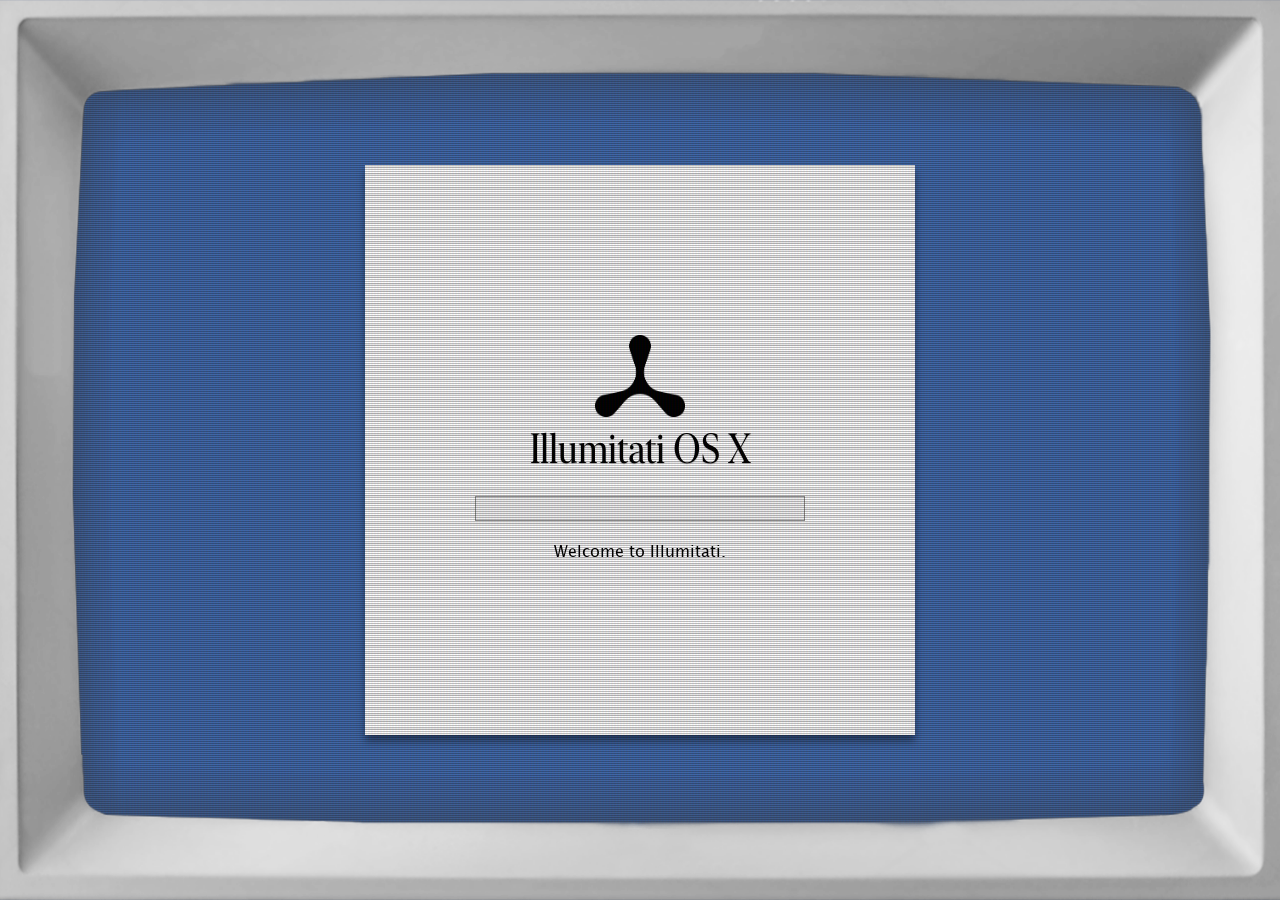
<file: index.html>
<!DOCTYPE html>
<html lang="en">
<head>
<meta charset="utf-8"/>
<title>Illumitati</title>
<meta content="Illumitati" property="og:title"/>
<meta content="Illumitati" name="twitter:title"/>
<meta content="width=device-width, initial-scale=1" name="viewport"/>
<link href="css/webflow.css" rel="stylesheet" type="text/css"/>
<link href="css/site.css" rel="stylesheet" type="text/css"/>
<link href="assets/Tati-Contact-Sports-favicon.png" rel="shortcut icon" type="image/x-icon"/>
<link href="assets/Tati-Contact-Sports-webp.png" rel="apple-touch-icon"/>
<link rel="preload" href="fonts/PressStart2P.woff2" as="font" type="font/woff2" crossorigin/>
</head>
<body>
<div class="page-wrapper"><div id="awge-tube-border" class="awge-tube-border"></div><div class="awge-tube-shape-copy"><main id="awge-content" class="awge-content"><div id="landing-content" class="landing-content"><div class="background"></div><div class="loader"><div class="loader-header"><img src="assets/Tati-Contact-Sports-logo.png" alt="" class="image"/><div class="text-block-2">Illumitati OS X</div><div data-w-id="9080b01e-6d81-be0d-643e-66965045da60" style="display:none" class="text-block-2-copy">Illumitati&#x27;s Computer</div></div><div data-w-id="c389d292-8131-9d0f-b9a6-72939be008be" style="display:none" class="login"><div class="div-block-5"><a href="home.html" class="link-block w-inline-block"><div class="account"><img src="assets/Pfp2.jpg" alt="" class="image-2"/><div class="text-block-4">Work</div></div></a><a href="https://www.youtube.com/watch?v=dQw4w9WgXcQ" class="link-block-3 w-inline-block"><div class="account3"><img src="assets/Untitled-2.jpg" alt="" class="image-2"/><div class="text-block-4">Other...</div></div></a></div></div><div data-w-id="eeceec53-e869-e6be-d433-a55e228c8993" class="loading"><div class="loader-bar-animation"><div class="lboard"></div><div class="lbg"></div><div data-w-id="3c6e64ec-8e68-f4bd-eca8-826f582b9cae" style="-webkit-transform:translate3d(-332px, 0, 0) scale3d(1, 1, 1) rotateX(0) rotateY(0) rotateZ(0) skew(0, 0);-moz-transform:translate3d(-332px, 0, 0) scale3d(1, 1, 1) rotateX(0) rotateY(0) rotateZ(0) skew(0, 0);-ms-transform:translate3d(-332px, 0, 0) scale3d(1, 1, 1) rotateX(0) rotateY(0) rotateZ(0) skew(0, 0);transform:translate3d(-332px, 0, 0) scale3d(1, 1, 1) rotateX(0) rotateY(0) rotateZ(0) skew(0, 0)" class="lblue"></div></div><div class="text-block-3">Welcome to Illumitati.</div></div><div data-w-id="2a5f291b-f6c1-4193-6c9a-2c88b892b93d" style="display:none" class="buttons"><div class="botton" id="btn-sleep"><img src="assets/sleep.png" alt="" class="ds"/><div class="text-block-5">Sleep<br/></div></div><a href="index.html" id="btn-restart" class="link-block-2 w-inline-block w--current"><div class="botton"><img src="assets/restart.png" alt="" class="ds"/><div class="text-block-5">Restart<br/></div></div></a><div class="botton" id="btn-shutdown"><img src="assets/shutdown.png" alt="" class="ds"/><div class="text-block-5">Shut Down<br/></div></div></div></div></div></main></div></div>
<div class="screen-off" id="screen-off"><div class="sleep-led"></div><div class="hint">Click anywhere to turn the computer back on</div></div>
<script src="js/boot.js"></script>
</body>
</html>
</file>
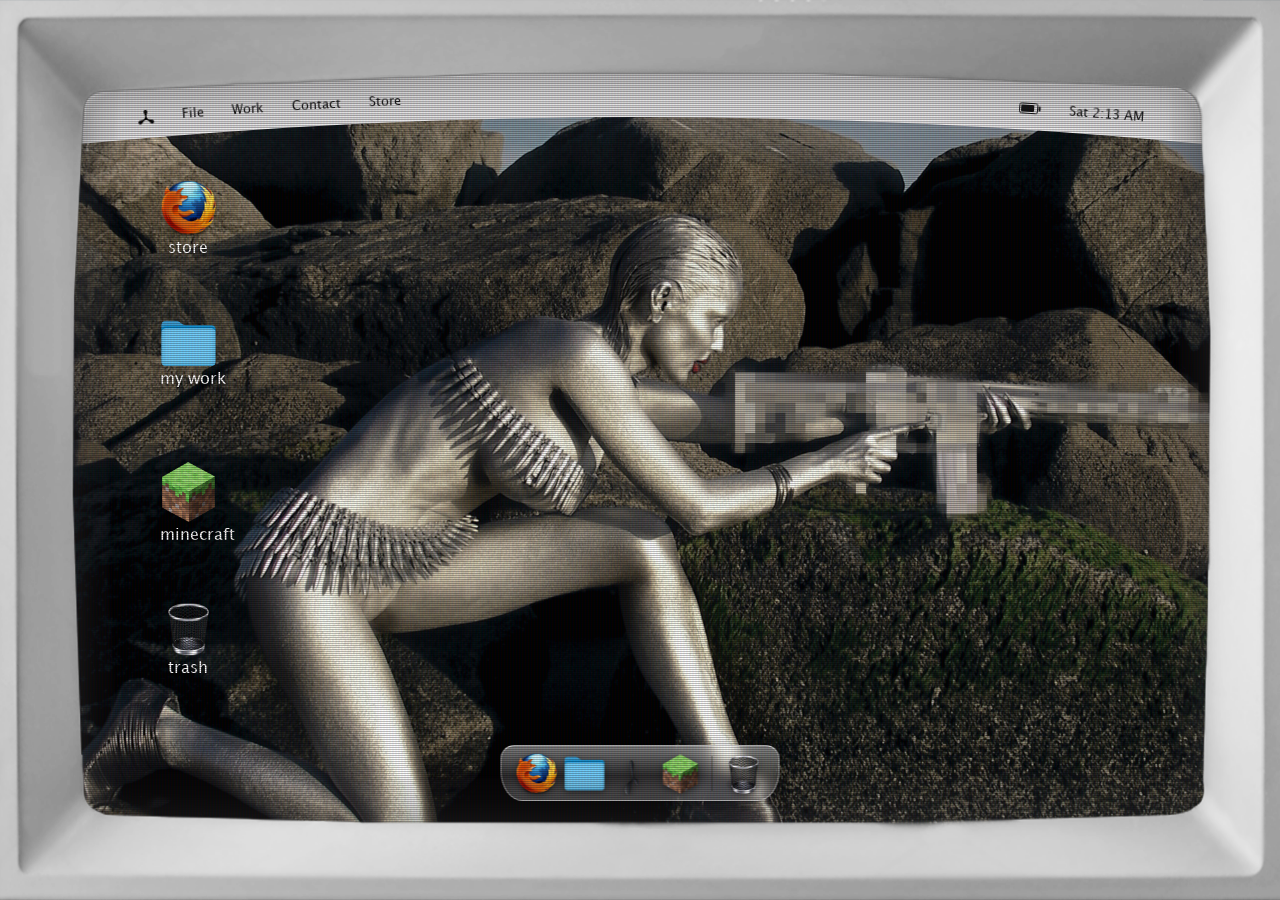
<file: home.html>
<!DOCTYPE html>
<html lang="en">
<head>
<meta charset="utf-8"/>
<title>Illumitati</title>
<meta content="Illumitati" property="og:title"/>
<meta content="Illumitati" name="twitter:title"/>
<meta content="width=device-width, initial-scale=1" name="viewport"/>
<link href="css/webflow.css" rel="stylesheet" type="text/css"/>
<link href="css/site.css" rel="stylesheet" type="text/css"/>
<link href="assets/Tati-Contact-Sports-favicon.png" rel="shortcut icon" type="image/x-icon"/>
<link href="assets/Tati-Contact-Sports-webp.png" rel="apple-touch-icon"/>
<link rel="preload" href="fonts/PressStart2P.woff2" as="font" type="font/woff2" crossorigin/>
</head>
<body class="body">
<div class="page-wrapper"><div id="awge-tube-border" class="awge-tube-border awge-tube-border-mobile"></div><div class="awge-tube-shape"><div class="background-copy"></div><main id="awge-content" class="awge-content"><div class="browser"><div id="draggable" data-w-id="a622cfc3-9923-3542-c23f-899bf1b1c1f2" class="draggable3"><div class="div-block-9"><img src="assets/firefox_png.webp" alt="" class="image-7"/><div class="text-block-8">store</div></div></div></div><div class="folder"><div id="draggable" data-w-id="40b8b2b2-6af6-27d9-e6e9-d65bdaa0ba56" class="draggable2"><div class="div-block-9"><img src="assets/folder.png" alt="" class="image-7"/><div class="text-block-8">my work</div></div></div></div><div class="minecraft"><a href="#" class="w-inline-block mc-launcher" data-mc="https://classic.minecraft.net/"><div id="draggable" data-w-id="15d74869-fe41-a3f2-4cb8-d4b6ee44c295" class="draggable2"><div class="div-block-9"><img src="assets/mc.png" alt="" class="image-7"/><div class="text-block-8">minecraft</div></div></div></a></div><div class="trash"><a href="#" class="w-inline-block trash-launcher"><div id="draggable" data-w-id="9b2dacd4-36ee-a6b7-28de-3672eb909244" class="draggable2"><div class="div-block-9"><img src="assets/512-TrashIcon-macosx1.png" alt="" class="image-7"/><div class="text-block-8">trash</div></div></div></a></div>
<div class="home-content"><div id="draggable2" style="display:none" class="work"><div class="home-container"><div class="home-navbar"><div class="navwrap"><div class="div-block-6"><div class="navsection"><img src="assets/red.png" data-w-id="727cd805-2e4d-38fa-8e87-628e56da0218" alt="" class="x"/><img src="assets/Clear.png" alt="" class="image-6"/><img src="assets/Clear.png" alt="" class="image-6"/></div><div class="navsection2"><div class="text-block-7">Work</div></div><div class="navsection3"></div></div></div></div><div class="work-grid"><div class="collection-list-wrapper w-dyn-list"><div role="list" class="collection-list w-dyn-items"><div role="listitem" class="collection-item-2 w-dyn-item"><div data-w-id="9e943101-b9fd-576e-fc98-308d5b1f0c27" class="cmswrap"><a href="#" class="lightbox-link w-inline-block w-lightbox"><img src="assets/DYLAN-MULVANEY-2.jpg" loading="lazy" alt="" class="image-8"/></a><div class="cms-text-highlight">DYLAN MULVANEY 2</div></div></div><div role="listitem" class="collection-item-2 w-dyn-item"><div data-w-id="9e943101-b9fd-576e-fc98-308d5b1f0c27" class="cmswrap"><a href="#" class="lightbox-link w-inline-block w-lightbox"><img src="assets/DYLAN.jpg" loading="lazy" alt="" class="image-8"/></a><div class="cms-text-highlight">DYLAN</div></div></div><div role="listitem" class="collection-item-2 w-dyn-item"><div data-w-id="9e943101-b9fd-576e-fc98-308d5b1f0c27" class="cmswrap"><a href="#" class="lightbox-link w-inline-block w-lightbox"><img src="assets/SANY0028.jpg" loading="lazy" alt="" class="image-8"/></a><div class="cms-text-highlight">SANY0028</div></div></div><div role="listitem" class="collection-item-2 w-dyn-item"><div data-w-id="9e943101-b9fd-576e-fc98-308d5b1f0c27" class="cmswrap"><a href="#" class="lightbox-link w-inline-block w-lightbox"><img src="assets/SANY0445.jpg" loading="lazy" alt="" class="image-8"/></a><div class="cms-text-highlight">SANY0445</div></div></div><div role="listitem" class="collection-item-2 w-dyn-item"><div data-w-id="9e943101-b9fd-576e-fc98-308d5b1f0c27" class="cmswrap"><a href="#" class="lightbox-link w-inline-block w-lightbox"><img src="assets/backrooms-1.jpg" loading="lazy" alt="" class="image-8"/></a><div class="cms-text-highlight">backrooms 1 (1)</div></div></div><div role="listitem" class="collection-item-2 w-dyn-item"><div data-w-id="9e943101-b9fd-576e-fc98-308d5b1f0c27" class="cmswrap"><a href="#" class="lightbox-link w-inline-block w-lightbox"><img src="assets/DYLAN-MULVANEY.jpg" loading="lazy" alt="" class="image-8"/></a><div class="cms-text-highlight">DYLAN MULVANEY</div></div></div><div role="listitem" class="collection-item-2 w-dyn-item"><div data-w-id="9e943101-b9fd-576e-fc98-308d5b1f0c27" class="cmswrap"><a href="#" class="lightbox-link w-inline-block w-lightbox"><img src="assets/HALF-MAGIC-_-A24.jpg" loading="lazy" alt="" class="image-8"/></a><div class="cms-text-highlight">HALF MAGIC _ A24</div></div></div><div role="listitem" class="collection-item-2 w-dyn-item"><div data-w-id="9e943101-b9fd-576e-fc98-308d5b1f0c27" class="cmswrap"><a href="#" class="lightbox-link w-inline-block w-lightbox"><img src="assets/PAINTED-BASIC-PALTTE.jpg" loading="lazy" alt="" class="image-8"/></a><div class="cms-text-highlight">PAINTED BASIC PALTTE</div></div></div><div role="listitem" class="collection-item-2 w-dyn-item"><div data-w-id="9e943101-b9fd-576e-fc98-308d5b1f0c27" class="cmswrap"><a href="#" class="lightbox-link w-inline-block w-lightbox"><img src="assets/RELAX-ITS-ONLY-FASHION.jpg" loading="lazy" alt="" class="image-8"/></a><div class="cms-text-highlight">RELAX ITS ONLY FASHION</div></div></div><div role="listitem" class="collection-item-2 w-dyn-item"><div data-w-id="9e943101-b9fd-576e-fc98-308d5b1f0c27" class="cmswrap"><a href="#" class="lightbox-link w-inline-block w-lightbox"><img src="assets/SANY0016.jpg" loading="lazy" alt="" class="image-8"/></a><div class="cms-text-highlight">SANY0016</div></div></div><div role="listitem" class="collection-item-2 w-dyn-item"><div data-w-id="9e943101-b9fd-576e-fc98-308d5b1f0c27" class="cmswrap"><a href="#" class="lightbox-link w-inline-block w-lightbox"><img src="assets/SANY0024.jpg" loading="lazy" alt="" class="image-8"/></a><div class="cms-text-highlight">SANY0024</div></div></div><div role="listitem" class="collection-item-2 w-dyn-item"><div data-w-id="9e943101-b9fd-576e-fc98-308d5b1f0c27" class="cmswrap"><a href="#" class="lightbox-link w-inline-block w-lightbox"><img src="assets/SANY0025.jpg" loading="lazy" alt="" class="image-8"/></a><div class="cms-text-highlight">SANY0025</div></div></div><div role="listitem" class="collection-item-2 w-dyn-item"><div data-w-id="9e943101-b9fd-576e-fc98-308d5b1f0c27" class="cmswrap"><a href="#" class="lightbox-link w-inline-block w-lightbox"><img src="assets/SANY0027.jpg" loading="lazy" alt="" class="image-8"/></a><div class="cms-text-highlight">SANY0027</div></div></div><div role="listitem" class="collection-item-2 w-dyn-item"><div data-w-id="9e943101-b9fd-576e-fc98-308d5b1f0c27" class="cmswrap"><a href="#" class="lightbox-link w-inline-block w-lightbox"><img src="assets/SANY0051.jpg" loading="lazy" alt="" class="image-8"/></a><div class="cms-text-highlight">SANY0051</div></div></div><div role="listitem" class="collection-item-2 w-dyn-item"><div data-w-id="9e943101-b9fd-576e-fc98-308d5b1f0c27" class="cmswrap"><a href="#" class="lightbox-link w-inline-block w-lightbox"><img src="assets/SANY0057_Original.jpg" loading="lazy" alt="" class="image-8"/></a><div class="cms-text-highlight">SANY0057_Original</div></div></div><div role="listitem" class="collection-item-2 w-dyn-item"><div data-w-id="9e943101-b9fd-576e-fc98-308d5b1f0c27" class="cmswrap"><a href="#" class="lightbox-link w-inline-block w-lightbox"><img src="assets/SANY0087.jpg" loading="lazy" alt="" class="image-8"/></a><div class="cms-text-highlight">SANY0087</div></div></div><div role="listitem" class="collection-item-2 w-dyn-item"><div data-w-id="9e943101-b9fd-576e-fc98-308d5b1f0c27" class="cmswrap"><a href="#" class="lightbox-link w-inline-block w-lightbox"><img src="assets/SANY0094.jpg" loading="lazy" alt="" class="image-8"/></a><div class="cms-text-highlight">SANY0094</div></div></div><div role="listitem" class="collection-item-2 w-dyn-item"><div data-w-id="9e943101-b9fd-576e-fc98-308d5b1f0c27" class="cmswrap"><a href="#" class="lightbox-link w-inline-block w-lightbox"><img src="assets/SANY0178.jpg" loading="lazy" alt="" class="image-8"/></a><div class="cms-text-highlight">SANY0178</div></div></div><div role="listitem" class="collection-item-2 w-dyn-item"><div data-w-id="9e943101-b9fd-576e-fc98-308d5b1f0c27" class="cmswrap"><a href="#" class="lightbox-link w-inline-block w-lightbox"><img src="assets/SANY0317.jpg" loading="lazy" alt="" class="image-8"/></a><div class="cms-text-highlight">SANY0317</div></div></div><div role="listitem" class="collection-item-2 w-dyn-item"><div data-w-id="9e943101-b9fd-576e-fc98-308d5b1f0c27" class="cmswrap"><a href="#" class="lightbox-link w-inline-block w-lightbox"><img src="assets/SCANOGRAPHY.jpg" loading="lazy" alt="" class="image-8"/></a><div class="cms-text-highlight">SCANOGRAPHY</div></div></div><div role="listitem" class="collection-item-2 w-dyn-item"><div data-w-id="9e943101-b9fd-576e-fc98-308d5b1f0c27" class="cmswrap"><a href="#" class="lightbox-link w-inline-block w-lightbox"><img src="assets/screenshot-2025-01-19-1.jpg" loading="lazy" alt="" class="image-8"/></a><div class="cms-text-highlight">Screenshot 2025-01-19 at 4.26.51 PM</div></div></div><div role="listitem" class="collection-item-2 w-dyn-item"><div data-w-id="9e943101-b9fd-576e-fc98-308d5b1f0c27" class="cmswrap"><a href="#" class="lightbox-link w-inline-block w-lightbox"><img src="assets/screenshot-2025-01-19-2.jpg" loading="lazy" alt="" class="image-8"/></a><div class="cms-text-highlight">Screenshot 2025-01-19 at 4.28.38 PM</div></div></div><div role="listitem" class="collection-item-2 w-dyn-item"><div data-w-id="9e943101-b9fd-576e-fc98-308d5b1f0c27" class="cmswrap"><a href="#" class="lightbox-link w-inline-block w-lightbox"><img src="assets/SIR.jpg" loading="lazy" alt="" class="image-8"/></a><div class="cms-text-highlight">SIR</div></div></div><div role="listitem" class="collection-item-2 w-dyn-item"><div data-w-id="9e943101-b9fd-576e-fc98-308d5b1f0c27" class="cmswrap"><a href="#" class="lightbox-link w-inline-block w-lightbox"><img src="assets/TEDDY-FRESH-X-TRIXIE-MATTEL.jpg" loading="lazy" alt="" class="image-8"/></a><div class="cms-text-highlight">TEDDY FRESH X TRIXIE MATTEL</div></div></div><div role="listitem" class="collection-item-2 w-dyn-item"><div data-w-id="9e943101-b9fd-576e-fc98-308d5b1f0c27" class="cmswrap"><a href="#" class="lightbox-link w-inline-block w-lightbox"><img src="assets/3.jpg" loading="lazy" alt="" class="image-8"/></a><div class="cms-text-highlight">3</div></div></div><div role="listitem" class="collection-item-2 w-dyn-item"><div data-w-id="9e943101-b9fd-576e-fc98-308d5b1f0c27" class="cmswrap"><a href="#" class="lightbox-link w-inline-block w-lightbox"><img src="assets/4.jpg" loading="lazy" alt="" class="image-8"/></a><div class="cms-text-highlight">4</div></div></div><div role="listitem" class="collection-item-2 w-dyn-item"><div data-w-id="9e943101-b9fd-576e-fc98-308d5b1f0c27" class="cmswrap"><a href="#" class="lightbox-link w-inline-block w-lightbox"><img src="assets/ALICE-GLASS.jpg" loading="lazy" alt="" class="image-8"/></a><div class="cms-text-highlight">ALICE GLASS</div></div></div><div role="listitem" class="collection-item-2 w-dyn-item"><div data-w-id="9e943101-b9fd-576e-fc98-308d5b1f0c27" class="cmswrap"><a href="#" class="lightbox-link w-inline-block w-lightbox"><img src="assets/AZELLE.jpg" loading="lazy" alt="" class="image-8"/></a><div class="cms-text-highlight">AZELLE</div></div></div><div role="listitem" class="collection-item-2 w-dyn-item"><div data-w-id="9e943101-b9fd-576e-fc98-308d5b1f0c27" class="cmswrap"><a href="#" class="lightbox-link w-inline-block w-lightbox"><img src="assets/FAIT-PAR-LUI.jpg" loading="lazy" alt="" class="image-8"/></a><div class="cms-text-highlight">FAIT PAR LUI</div></div></div><div role="listitem" class="collection-item-2 w-dyn-item"><div data-w-id="9e943101-b9fd-576e-fc98-308d5b1f0c27" class="cmswrap"><a href="#" class="lightbox-link w-inline-block w-lightbox"><img src="assets/FAITH.jpg" loading="lazy" alt="" class="image-8"/></a><div class="cms-text-highlight">FAITH</div></div></div><div role="listitem" class="collection-item-2 w-dyn-item"><div data-w-id="9e943101-b9fd-576e-fc98-308d5b1f0c27" class="cmswrap"><a href="#" class="lightbox-link w-inline-block w-lightbox"><img src="assets/HALF-MAGIC-_-A24-2.jpg" loading="lazy" alt="" class="image-8"/></a><div class="cms-text-highlight">HALF MAGIC _ A24 2</div></div></div><div role="listitem" class="collection-item-2 w-dyn-item"><div data-w-id="9e943101-b9fd-576e-fc98-308d5b1f0c27" class="cmswrap"><a href="#" class="lightbox-link w-inline-block w-lightbox"><img src="assets/haylee.jpg" loading="lazy" alt="" class="image-8"/></a><div class="cms-text-highlight">haylee</div></div></div><div role="listitem" class="collection-item-2 w-dyn-item"><div data-w-id="9e943101-b9fd-576e-fc98-308d5b1f0c27" class="cmswrap"><a href="#" class="lightbox-link w-inline-block w-lightbox"><img src="assets/IG-2.jpg" loading="lazy" alt="" class="image-8"/></a><div class="cms-text-highlight">IG 2</div></div></div><div role="listitem" class="collection-item-2 w-dyn-item"><div data-w-id="9e943101-b9fd-576e-fc98-308d5b1f0c27" class="cmswrap"><a href="#" class="lightbox-link w-inline-block w-lightbox"><img src="assets/IG-SAFE-1.jpg" loading="lazy" alt="" class="image-8"/></a><div class="cms-text-highlight">IG SAFE 1</div></div></div><div role="listitem" class="collection-item-2 w-dyn-item"><div data-w-id="9e943101-b9fd-576e-fc98-308d5b1f0c27" class="cmswrap"><a href="#" class="lightbox-link w-inline-block w-lightbox"><img src="assets/ILLUMINATIJesus7-3.jpg" loading="lazy" alt="" class="image-8"/></a><div class="cms-text-highlight">ILLUMINATIJesus7 3</div></div></div><div role="listitem" class="collection-item-2 w-dyn-item"><div data-w-id="9e943101-b9fd-576e-fc98-308d5b1f0c27" class="cmswrap"><a href="#" class="lightbox-link w-inline-block w-lightbox"><img src="assets/MAEVE.jpg" loading="lazy" alt="" class="image-8"/></a><div class="cms-text-highlight">MAEVE</div></div></div><div role="listitem" class="collection-item-2 w-dyn-item"><div data-w-id="9e943101-b9fd-576e-fc98-308d5b1f0c27" class="cmswrap"><a href="#" class="lightbox-link w-inline-block w-lightbox"><img src="assets/RAVEN.jpg" loading="lazy" alt="" class="image-8"/></a><div class="cms-text-highlight">RAVEN</div></div></div><div role="listitem" class="collection-item-2 w-dyn-item"><div data-w-id="9e943101-b9fd-576e-fc98-308d5b1f0c27" class="cmswrap"><a href="#" class="lightbox-link w-inline-block w-lightbox"><img src="assets/SANY0013.jpg" loading="lazy" alt="" class="image-8"/></a><div class="cms-text-highlight">SANY0013</div></div></div><div role="listitem" class="collection-item-2 w-dyn-item"><div data-w-id="9e943101-b9fd-576e-fc98-308d5b1f0c27" class="cmswrap"><a href="#" class="lightbox-link w-inline-block w-lightbox"><img src="assets/SANY0015.jpg" loading="lazy" alt="" class="image-8"/></a><div class="cms-text-highlight">SANY0015</div></div></div><div role="listitem" class="collection-item-2 w-dyn-item"><div data-w-id="9e943101-b9fd-576e-fc98-308d5b1f0c27" class="cmswrap"><a href="#" class="lightbox-link w-inline-block w-lightbox"><img src="assets/SANY0095.jpg" loading="lazy" alt="" class="image-8"/></a><div class="cms-text-highlight">SANY0095</div></div></div><div role="listitem" class="collection-item-2 w-dyn-item"><div data-w-id="9e943101-b9fd-576e-fc98-308d5b1f0c27" class="cmswrap"><a href="#" class="lightbox-link w-inline-block w-lightbox"><img src="assets/SANY0106.jpg" loading="lazy" alt="" class="image-8"/></a><div class="cms-text-highlight">SANY0106</div></div></div></div></div></div><div class="menufooter"></div></div></div><div id="draggable2" style="display:none" class="contact"><div class="contact-contaner"><div class="home-navbar"><div class="navwrap"><div class="div-block-6"><div class="navsection"><img src="assets/red.png" data-w-id="96c7d203-872b-9ba6-d9d6-3d587c35a028" alt="" class="x"/><img src="assets/Clear.png" alt="" class="image-6"/><img src="assets/Clear.png" alt="" class="image-6"/></div><div class="navsection2"><div class="text-block-7">Contact</div></div><div class="navsection3"></div></div></div></div><div class="contactwrap"><div class="form-block w-form"><form id="email-form" name="email-form" data-name="Email Form" method="get" data-wf-page-id="67bf56eba191d7ce37d59148" data-wf-element-id="ac528c5e-f614-cab9-a60d-9ddc35483faa"><div class="div-block-15"><div class="div-block-12"><label for="name" class="field-label-2">Name:</label><input class="text-field-2 w-input" maxlength="256" name="name" data-name="Name" placeholder="Name" type="text" id="name" required=""/></div><div class="div-block-12"><label for="Email" class="field-label-3">Email:</label><input class="text-field-2 w-input" maxlength="256" name="Email" data-name="Email" placeholder="minecraftgod22@gmail.com" type="email" id="Email" required=""/></div><div class="div-block-12"><label for="Message" class="field-label-4">Message:</label><input class="text-field-2 w-input" maxlength="256" name="Message" data-name="Message" placeholder="Type your message..." type="text" id="Message"/></div></div><div class="div-block-14"><div data-w-id="0f79bb21-a545-093d-159e-7cf1885b047d" class="cancel"><img src="assets/Group-1.png" alt=""/><div class="text-block-9">Cancel</div></div><div class="submit"><div class="text-block-9">Submit</div><input type="submit" data-wait="Please wait..." class="submit-button-2 w-button" value="Submit"/><img src="assets/Group.png" alt="" class="image-9"/></div></div></form><div class="w-form-done"><div>Thank you! Your submission has been received!</div></div><div class="w-form-fail"><div>Oops! Something went wrong while submitting the form.</div></div></div></div><div class="menufooter"></div></div></div><div id="draggable" style="display:none" class="menu"><div class="home-container"><div class="home-navbar"><div class="navwrap"><div class="div-block-6"><div class="navsection"><img src="assets/red.png" data-w-id="59656070-fc00-f758-988b-4aac14a75833" alt="" class="x"/><img src="assets/Clear.png" alt="" class="image-6"/><img src="assets/Clear.png" alt="" class="image-6"/></div><div class="navsection2"><div class="text-block-7">my work</div></div><div class="navsection3"></div></div></div></div><div class="home-options-container"><div class="w-layout-grid home-options-items"><div id="w-node-_59656070-fc00-f758-988b-4aac14a75841-37d59148" data-w-id="59656070-fc00-f758-988b-4aac14a75841" class="home-options-item"><a href="#" class="home-options-link w-inline-block"><img src="assets/3dgifmaker52518.gif" alt="" loading="eager" class="home-options-icon"/><h3 class="home-options-text orange-text">WORK</h3></a></div><div id="w-node-_59656070-fc00-f758-988b-4aac14a75846-37d59148" data-w-id="59656070-fc00-f758-988b-4aac14a75846" class="home-options-item"><a href="#" class="home-options-link w-inline-block"><img src="assets/3dgifmaker83671.gif" alt="" loading="eager" class="home-options-icon"/><h3 class="home-options-text orange-text">CONTACT</h3></a></div></div></div><div class="menufooter"></div></div></div><div id="draggable2" style="display:none" class="browserui"><div class="browser-container"><div class="home-navbar"><div class="navwrap"><div class="div-block-6"><div class="navsection"><img src="assets/red.png" data-w-id="f3eb80a7-eb9b-0ea7-5db0-01e4899d3a00" alt="" class="x"/><img src="assets/Clear.png" alt="" class="image-6"/><img src="assets/Clear.png" alt="" class="image-6"/></div><div class="navsection2"><div class="text-block-7">firefox</div></div><div class="navsection3"></div></div></div></div><div class="address-bar"><div id="w-node-f3eb80a7-eb9b-0ea7-5db0-01e4899d3a08-37d59148" class="back-button-padding"><img src="assets/arrows.png" alt="" class="back"/></div><div id="w-node-f3eb80a7-eb9b-0ea7-5db0-01e4899d3a0a-37d59148" class="reload-button-padding"><img src="assets/refresh.png" alt="" class="image-14"/></div><div id="w-node-f3eb80a7-eb9b-0ea7-5db0-01e4899d3a0c-37d59148" class="plus-buton-padding"><img src="assets/Plus.png" alt="" class="image-15"/></div><div id="w-node-f3eb80a7-eb9b-0ea7-5db0-01e4899d3a0e-37d59148" class="address"><div class="form-block-2 w-form"><form id="email-form-2" name="email-form-2" data-name="Email Form 2" method="get" class="form-3-copy" data-wf-page-id="67bf56eba191d7ce37d59148" data-wf-element-id="f3eb80a7-eb9b-0ea7-5db0-01e4899d3a10"><div class="div-block-19"><img src="assets/Tati-Contact-Sports-webp.png" alt="" class="image-13-copy"/><input class="text-field-3 w-input" maxlength="256" name="name-3" data-name="Name 3" placeholder="https://illumatati.com/shop" type="text" id="name-3"/></div></form><div class="w-form-done"><div>Thank you! Your submission has been received!</div></div><div class="w-form-fail"><div>Oops! Something went wrong while submitting the form.</div></div></div></div><div id="w-node-f3eb80a7-eb9b-0ea7-5db0-01e4899d3a1a-37d59148" class="google-copy"><div class="form-block-2 w-form"><form id="email-form-2" name="email-form-2" data-name="Email Form 2" method="get" class="form-3" data-wf-page-id="67bf56eba191d7ce37d59148" data-wf-element-id="f3eb80a7-eb9b-0ea7-5db0-01e4899d3a1c"><div class="div-block-19"><img src="assets/magnifying-glass-16.png" alt="" class="image-13"/><input class="text-field-3 w-input" maxlength="256" name="name-3" data-name="Name 3" placeholder="Google" type="text" id="name-3"/></div></form><div class="w-form-done"><div>Thank you! Your submission has been received!</div></div><div class="w-form-fail"><div>Oops! Something went wrong while submitting the form.</div></div></div></div></div><div class="bookmark-bar"><img src="assets/Artboard-1.png" alt="" class="image-16"/><a href="https://www.apple.com/" target="_blank" class="link-block-8 w-inline-block"><div class="text-block-13">Apple<br/></div></a><a href="https://www.amazon.com/SCIONE-Spinners-Adults-Sensory-Packs-ADHD-Anxiety/dp/B071KZS7H1/ref=sr_1_1_sspa?crid=2J40QI5R01KLR&amp;dib=eyJ2IjoiMSJ9.[base64].zn7RjF67loGQ0cJhraVcaj2T2wbmtEegWK5-dW9FWEg&amp;dib_tag=se&amp;keywords=fidget+spinner&amp;qid=1743536250&amp;sprefix=fidget+spinn%2Caps%2C107&amp;sr=8-1-spons&amp;sp_csd=d2lkZ2V0TmFtZT1zcF9hdGY&amp;psc=1" target="_blank" class="link-block-9 w-inline-block"><div class="text-block-13">Fidget Spinner Store</div></a><a href="https://drinkarizona.com/?srsltid=AfmBOorOyacJXRpI1HKcgmQBAwHPZywadNDCFXLZ1llOzed2xK0dc7K3" target="_blank" class="link-block-10 w-inline-block"><div class="text-block-13">Arizona Tea<br/></div></a><a href="https://www.minecraft.net/en-us" target="_blank" class="link-block-11 w-inline-block"><div class="text-block-13">Minecraft<br/></div></a></div><div class="ff-tabs" id="ff-tabs">
  <div class="ff-tabbar" id="ff-tabbar"></div>
  <button class="ff-newtab" id="ff-newtab" title="New Tab">+</button>
</div>
<div class="ff-views" id="ff-views"><div class="ff-view ff-active" data-view="store"><div class="store"><div class="store-header"><img src="assets/Tati-Contact-Sports-webp-copy.png" alt="" class="image-17"/><div class="text-block-16">Illumitati Merch</div></div><div class="big-cats_collection w-dyn-list"><div role="list" class="big-cats_list w-dyn-items"><div data-w-id="69b2fd28-582c-b2bc-e203-7a539caabd38" role="listitem" class="big-cats_card w-dyn-item"><img data-wf-sku-bindings="%5B%7B%22from%22%3A%22f_main_image_4dr%22%2C%22to%22%3A%22src%22%7D%5D" src="assets/PRODUCT-1.jpg" alt="" loading="lazy" class="big-cats_card-image"/><div class="big-cats_card-content"><div class="heading-style-h3">Illumatati Book</div><div data-wf-sku-bindings="%5B%7B%22from%22%3A%22f_price_%22%2C%22to%22%3A%22innerHTML%22%7D%5D" class="text-block-18">$ 35.00 USD</div><div style="opacity:0;display:none" class="big-cats_modal"><div class="big-cats_modal-content"><img data-w-id="21a07579-a827-ea89-3d0b-98e61a0e5375" alt="" src="assets/arrow.png" loading="lazy" class="big-cats_modal-close"/><div class="div-block-24"><img data-wf-sku-bindings="%5B%7B%22from%22%3A%22f_main_image_4dr%22%2C%22to%22%3A%22src%22%7D%5D" src="assets/PRODUCT-1.jpg" alt="" loading="lazy" class="big-cats_modal-image"/><div id="w-node-cbcae945-1862-0482-5699-1a58cbfff553-37d59148" class="div-block-23"><div id="w-node-_21a07579-a827-ea89-3d0b-98e61a0e5377-37d59148" class="heading-style-h3-copy">Illumatati Book</div><div data-wf-sku-bindings="%5B%7B%22from%22%3A%22f_price_%22%2C%22to%22%3A%22innerHTML%22%7D%5D" class="text-block-19">$ 35.00 USD</div><div class="text-block-20 w-dyn-bind-empty"></div><div class="rich-text-block w-richtext"><p>High quality TV PG photo book </p><p>Ships within 3-5 business days </p><p>*PLEASE MAKE SURE INTERNATIONAL ADDRESSES ARE CORRECT VALIDATED*</p><p>For any Questions / Help about your order, please email helpillumitati@gmail.com</p></div><div class="buy-button w-embed w-script"><!-- Hidden container for the Buy Button -->
<div id="product-component-1750514698705" style="display: none;"></div>

</div></div></div></div></div></div></div></div></div></div></div></div></div></div></div><div class="home-content-mobile"><div id="mobiledrag2" class="browser-copy"><div id="draggable" data-w-id="cb065ea8-85b5-8359-0151-84ca62c7c014" class="draggable3"><div class="div-block-9"><img src="assets/firefox_png.webp" alt="" class="image-7"/><div class="text-block-8">Store</div></div></div></div><div id="mobiledrag2" class="folder-copy"><div id="draggable" data-w-id="4c595643-baae-9650-78ef-0449e6ffa88e" class="draggable2"><div class="div-block-9"><img src="assets/folder.png" alt="" class="image-7"/><div class="text-block-8">my work</div></div></div></div><div id="mobiledrag2" class="mc"><div id="draggable" data-w-id="19fec7fd-83ba-08b4-f012-15fe51d0d68a" class="draggable2"><a href="#" class="link-block-12 w-inline-block mc-launcher" data-mc="https://classic.minecraft.net/"><div class="div-block-9"><img src="assets/mc.png" alt="" class="image-7"/><div class="text-block-8">minecraft</div></div></a></div></div><div id="mobiledrag2" class="trash-copy"><div id="draggable" data-w-id="e48dc912-dcd8-fb13-7b21-252b686d7ded" class="draggable2"><a href="#" class="link-block-12 w-inline-block trash-launcher"><div class="div-block-9"><img src="assets/512-TrashIcon-macosx1.png" alt="" class="image-7"/><div class="text-block-8">trash</div></div></a></div></div><div class="home-container-mobile"><div id="mobiledrag" data-w-id="0060a1cb-cd4a-4f25-1408-2badca99e2ab" style="display:none" class="menu"><div class="home-container"><div class="home-navbar"><div class="navwrap"><div class="div-block-6"><div class="navsection"><img src="assets/red.png" data-w-id="0060a1cb-cd4a-4f25-1408-2badca99e2b1" alt="" class="x"/><img src="assets/Clear.png" alt="" class="image-6"/><img src="assets/Clear.png" alt="" class="image-6"/></div><div class="navsection2"><div class="text-block-7">my work</div></div><div class="navsection3"></div></div></div></div><div class="home-options-container"><div class="w-layout-grid home-options-items"><div id="w-node-_0060a1cb-cd4a-4f25-1408-2badca99e2bf-37d59148" data-w-id="0060a1cb-cd4a-4f25-1408-2badca99e2bf" class="home-options-item"><a href="#" class="home-options-link w-inline-block"><img src="assets/3dgifmaker52518.gif" alt="" loading="eager" class="home-options-icon"/><h3 class="home-options-text orange-text">WORK</h3></a></div><div id="w-node-_0060a1cb-cd4a-4f25-1408-2badca99e2c4-37d59148" data-w-id="0060a1cb-cd4a-4f25-1408-2badca99e2c4" class="home-options-item"><a href="#" class="home-options-link w-inline-block"><img src="assets/3dgifmaker83671.gif" alt="" loading="eager" class="home-options-icon"/><h3 class="home-options-text orange-text">CONTACT</h3></a></div></div><div class="menufooter"></div></div></div></div><div id="dragscroll" style="display:none" class="work"><div class="home-container-copy"><div class="home-navbar"><div class="navwrap"><div class="div-block-6"><div class="navsection"><img src="assets/red.png" data-w-id="cc71b153-f9a6-645d-eda9-bd8c0fe540f8" alt="" class="x"/><img src="assets/Clear.png" alt="" class="image-6"/><img src="assets/Clear.png" alt="" class="image-6"/></div><div class="navsection2"><div class="text-block-7">Work</div></div><div class="navsection3"></div></div></div></div><div class="work-grid"><div class="collection-list-wrapper w-dyn-list"><div role="list" class="collection-list w-dyn-items"><div role="listitem" class="collection-item-2 w-dyn-item"><div data-w-id="cc71b153-f9a6-645d-eda9-bd8c0fe54103" class="cmswrap"><a href="#" class="lightbox-link w-inline-block w-lightbox"><img src="assets/DYLAN-MULVANEY-2.jpg" loading="lazy" alt="" class="image-8"/></a><div class="cms-text-highlight">DYLAN MULVANEY 2</div></div></div><div role="listitem" class="collection-item-2 w-dyn-item"><div data-w-id="cc71b153-f9a6-645d-eda9-bd8c0fe54103" class="cmswrap"><a href="#" class="lightbox-link w-inline-block w-lightbox"><img src="assets/DYLAN.jpg" loading="lazy" alt="" class="image-8"/></a><div class="cms-text-highlight">DYLAN</div></div></div><div role="listitem" class="collection-item-2 w-dyn-item"><div data-w-id="cc71b153-f9a6-645d-eda9-bd8c0fe54103" class="cmswrap"><a href="#" class="lightbox-link w-inline-block w-lightbox"><img src="assets/SANY0028.jpg" loading="lazy" alt="" class="image-8"/></a><div class="cms-text-highlight">SANY0028</div></div></div><div role="listitem" class="collection-item-2 w-dyn-item"><div data-w-id="cc71b153-f9a6-645d-eda9-bd8c0fe54103" class="cmswrap"><a href="#" class="lightbox-link w-inline-block w-lightbox"><img src="assets/SANY0445.jpg" loading="lazy" alt="" class="image-8"/></a><div class="cms-text-highlight">SANY0445</div></div></div><div role="listitem" class="collection-item-2 w-dyn-item"><div data-w-id="cc71b153-f9a6-645d-eda9-bd8c0fe54103" class="cmswrap"><a href="#" class="lightbox-link w-inline-block w-lightbox"><img src="assets/backrooms-1.jpg" loading="lazy" alt="" class="image-8"/></a><div class="cms-text-highlight">backrooms 1 (1)</div></div></div><div role="listitem" class="collection-item-2 w-dyn-item"><div data-w-id="cc71b153-f9a6-645d-eda9-bd8c0fe54103" class="cmswrap"><a href="#" class="lightbox-link w-inline-block w-lightbox"><img src="assets/DYLAN-MULVANEY.jpg" loading="lazy" alt="" class="image-8"/></a><div class="cms-text-highlight">DYLAN MULVANEY</div></div></div><div role="listitem" class="collection-item-2 w-dyn-item"><div data-w-id="cc71b153-f9a6-645d-eda9-bd8c0fe54103" class="cmswrap"><a href="#" class="lightbox-link w-inline-block w-lightbox"><img src="assets/HALF-MAGIC-_-A24.jpg" loading="lazy" alt="" class="image-8"/></a><div class="cms-text-highlight">HALF MAGIC _ A24</div></div></div><div role="listitem" class="collection-item-2 w-dyn-item"><div data-w-id="cc71b153-f9a6-645d-eda9-bd8c0fe54103" class="cmswrap"><a href="#" class="lightbox-link w-inline-block w-lightbox"><img src="assets/PAINTED-BASIC-PALTTE.jpg" loading="lazy" alt="" class="image-8"/></a><div class="cms-text-highlight">PAINTED BASIC PALTTE</div></div></div><div role="listitem" class="collection-item-2 w-dyn-item"><div data-w-id="cc71b153-f9a6-645d-eda9-bd8c0fe54103" class="cmswrap"><a href="#" class="lightbox-link w-inline-block w-lightbox"><img src="assets/RELAX-ITS-ONLY-FASHION.jpg" loading="lazy" alt="" class="image-8"/></a><div class="cms-text-highlight">RELAX ITS ONLY FASHION</div></div></div><div role="listitem" class="collection-item-2 w-dyn-item"><div data-w-id="cc71b153-f9a6-645d-eda9-bd8c0fe54103" class="cmswrap"><a href="#" class="lightbox-link w-inline-block w-lightbox"><img src="assets/SANY0016.jpg" loading="lazy" alt="" class="image-8"/></a><div class="cms-text-highlight">SANY0016</div></div></div><div role="listitem" class="collection-item-2 w-dyn-item"><div data-w-id="cc71b153-f9a6-645d-eda9-bd8c0fe54103" class="cmswrap"><a href="#" class="lightbox-link w-inline-block w-lightbox"><img src="assets/SANY0024.jpg" loading="lazy" alt="" class="image-8"/></a><div class="cms-text-highlight">SANY0024</div></div></div><div role="listitem" class="collection-item-2 w-dyn-item"><div data-w-id="cc71b153-f9a6-645d-eda9-bd8c0fe54103" class="cmswrap"><a href="#" class="lightbox-link w-inline-block w-lightbox"><img src="assets/SANY0025.jpg" loading="lazy" alt="" class="image-8"/></a><div class="cms-text-highlight">SANY0025</div></div></div><div role="listitem" class="collection-item-2 w-dyn-item"><div data-w-id="cc71b153-f9a6-645d-eda9-bd8c0fe54103" class="cmswrap"><a href="#" class="lightbox-link w-inline-block w-lightbox"><img src="assets/SANY0027.jpg" loading="lazy" alt="" class="image-8"/></a><div class="cms-text-highlight">SANY0027</div></div></div><div role="listitem" class="collection-item-2 w-dyn-item"><div data-w-id="cc71b153-f9a6-645d-eda9-bd8c0fe54103" class="cmswrap"><a href="#" class="lightbox-link w-inline-block w-lightbox"><img src="assets/SANY0051.jpg" loading="lazy" alt="" class="image-8"/></a><div class="cms-text-highlight">SANY0051</div></div></div><div role="listitem" class="collection-item-2 w-dyn-item"><div data-w-id="cc71b153-f9a6-645d-eda9-bd8c0fe54103" class="cmswrap"><a href="#" class="lightbox-link w-inline-block w-lightbox"><img src="assets/SANY0057_Original.jpg" loading="lazy" alt="" class="image-8"/></a><div class="cms-text-highlight">SANY0057_Original</div></div></div><div role="listitem" class="collection-item-2 w-dyn-item"><div data-w-id="cc71b153-f9a6-645d-eda9-bd8c0fe54103" class="cmswrap"><a href="#" class="lightbox-link w-inline-block w-lightbox"><img src="assets/SANY0087.jpg" loading="lazy" alt="" class="image-8"/></a><div class="cms-text-highlight">SANY0087</div></div></div><div role="listitem" class="collection-item-2 w-dyn-item"><div data-w-id="cc71b153-f9a6-645d-eda9-bd8c0fe54103" class="cmswrap"><a href="#" class="lightbox-link w-inline-block w-lightbox"><img src="assets/SANY0094.jpg" loading="lazy" alt="" class="image-8"/></a><div class="cms-text-highlight">SANY0094</div></div></div><div role="listitem" class="collection-item-2 w-dyn-item"><div data-w-id="cc71b153-f9a6-645d-eda9-bd8c0fe54103" class="cmswrap"><a href="#" class="lightbox-link w-inline-block w-lightbox"><img src="assets/SANY0178.jpg" loading="lazy" alt="" class="image-8"/></a><div class="cms-text-highlight">SANY0178</div></div></div><div role="listitem" class="collection-item-2 w-dyn-item"><div data-w-id="cc71b153-f9a6-645d-eda9-bd8c0fe54103" class="cmswrap"><a href="#" class="lightbox-link w-inline-block w-lightbox"><img src="assets/SANY0317.jpg" loading="lazy" alt="" class="image-8"/></a><div class="cms-text-highlight">SANY0317</div></div></div><div role="listitem" class="collection-item-2 w-dyn-item"><div data-w-id="cc71b153-f9a6-645d-eda9-bd8c0fe54103" class="cmswrap"><a href="#" class="lightbox-link w-inline-block w-lightbox"><img src="assets/SCANOGRAPHY.jpg" loading="lazy" alt="" class="image-8"/></a><div class="cms-text-highlight">SCANOGRAPHY</div></div></div><div role="listitem" class="collection-item-2 w-dyn-item"><div data-w-id="cc71b153-f9a6-645d-eda9-bd8c0fe54103" class="cmswrap"><a href="#" class="lightbox-link w-inline-block w-lightbox"><img src="assets/screenshot-2025-01-19-1.jpg" loading="lazy" alt="" class="image-8"/></a><div class="cms-text-highlight">Screenshot 2025-01-19 at 4.26.51 PM</div></div></div><div role="listitem" class="collection-item-2 w-dyn-item"><div data-w-id="cc71b153-f9a6-645d-eda9-bd8c0fe54103" class="cmswrap"><a href="#" class="lightbox-link w-inline-block w-lightbox"><img src="assets/screenshot-2025-01-19-2.jpg" loading="lazy" alt="" class="image-8"/></a><div class="cms-text-highlight">Screenshot 2025-01-19 at 4.28.38 PM</div></div></div><div role="listitem" class="collection-item-2 w-dyn-item"><div data-w-id="cc71b153-f9a6-645d-eda9-bd8c0fe54103" class="cmswrap"><a href="#" class="lightbox-link w-inline-block w-lightbox"><img src="assets/SIR.jpg" loading="lazy" alt="" class="image-8"/></a><div class="cms-text-highlight">SIR</div></div></div><div role="listitem" class="collection-item-2 w-dyn-item"><div data-w-id="cc71b153-f9a6-645d-eda9-bd8c0fe54103" class="cmswrap"><a href="#" class="lightbox-link w-inline-block w-lightbox"><img src="assets/TEDDY-FRESH-X-TRIXIE-MATTEL.jpg" loading="lazy" alt="" class="image-8"/></a><div class="cms-text-highlight">TEDDY FRESH X TRIXIE MATTEL</div></div></div><div role="listitem" class="collection-item-2 w-dyn-item"><div data-w-id="cc71b153-f9a6-645d-eda9-bd8c0fe54103" class="cmswrap"><a href="#" class="lightbox-link w-inline-block w-lightbox"><img src="assets/3.jpg" loading="lazy" alt="" class="image-8"/></a><div class="cms-text-highlight">3</div></div></div><div role="listitem" class="collection-item-2 w-dyn-item"><div data-w-id="cc71b153-f9a6-645d-eda9-bd8c0fe54103" class="cmswrap"><a href="#" class="lightbox-link w-inline-block w-lightbox"><img src="assets/4.jpg" loading="lazy" alt="" class="image-8"/></a><div class="cms-text-highlight">4</div></div></div><div role="listitem" class="collection-item-2 w-dyn-item"><div data-w-id="cc71b153-f9a6-645d-eda9-bd8c0fe54103" class="cmswrap"><a href="#" class="lightbox-link w-inline-block w-lightbox"><img src="assets/ALICE-GLASS.jpg" loading="lazy" alt="" class="image-8"/></a><div class="cms-text-highlight">ALICE GLASS</div></div></div><div role="listitem" class="collection-item-2 w-dyn-item"><div data-w-id="cc71b153-f9a6-645d-eda9-bd8c0fe54103" class="cmswrap"><a href="#" class="lightbox-link w-inline-block w-lightbox"><img src="assets/AZELLE.jpg" loading="lazy" alt="" class="image-8"/></a><div class="cms-text-highlight">AZELLE</div></div></div><div role="listitem" class="collection-item-2 w-dyn-item"><div data-w-id="cc71b153-f9a6-645d-eda9-bd8c0fe54103" class="cmswrap"><a href="#" class="lightbox-link w-inline-block w-lightbox"><img src="assets/FAIT-PAR-LUI.jpg" loading="lazy" alt="" class="image-8"/></a><div class="cms-text-highlight">FAIT PAR LUI</div></div></div><div role="listitem" class="collection-item-2 w-dyn-item"><div data-w-id="cc71b153-f9a6-645d-eda9-bd8c0fe54103" class="cmswrap"><a href="#" class="lightbox-link w-inline-block w-lightbox"><img src="assets/FAITH.jpg" loading="lazy" alt="" class="image-8"/></a><div class="cms-text-highlight">FAITH</div></div></div><div role="listitem" class="collection-item-2 w-dyn-item"><div data-w-id="cc71b153-f9a6-645d-eda9-bd8c0fe54103" class="cmswrap"><a href="#" class="lightbox-link w-inline-block w-lightbox"><img src="assets/HALF-MAGIC-_-A24-2.jpg" loading="lazy" alt="" class="image-8"/></a><div class="cms-text-highlight">HALF MAGIC _ A24 2</div></div></div><div role="listitem" class="collection-item-2 w-dyn-item"><div data-w-id="cc71b153-f9a6-645d-eda9-bd8c0fe54103" class="cmswrap"><a href="#" class="lightbox-link w-inline-block w-lightbox"><img src="assets/haylee.jpg" loading="lazy" alt="" class="image-8"/></a><div class="cms-text-highlight">haylee</div></div></div><div role="listitem" class="collection-item-2 w-dyn-item"><div data-w-id="cc71b153-f9a6-645d-eda9-bd8c0fe54103" class="cmswrap"><a href="#" class="lightbox-link w-inline-block w-lightbox"><img src="assets/IG-2.jpg" loading="lazy" alt="" class="image-8"/></a><div class="cms-text-highlight">IG 2</div></div></div><div role="listitem" class="collection-item-2 w-dyn-item"><div data-w-id="cc71b153-f9a6-645d-eda9-bd8c0fe54103" class="cmswrap"><a href="#" class="lightbox-link w-inline-block w-lightbox"><img src="assets/IG-SAFE-1.jpg" loading="lazy" alt="" class="image-8"/></a><div class="cms-text-highlight">IG SAFE 1</div></div></div><div role="listitem" class="collection-item-2 w-dyn-item"><div data-w-id="cc71b153-f9a6-645d-eda9-bd8c0fe54103" class="cmswrap"><a href="#" class="lightbox-link w-inline-block w-lightbox"><img src="assets/ILLUMINATIJesus7-3.jpg" loading="lazy" alt="" class="image-8"/></a><div class="cms-text-highlight">ILLUMINATIJesus7 3</div></div></div><div role="listitem" class="collection-item-2 w-dyn-item"><div data-w-id="cc71b153-f9a6-645d-eda9-bd8c0fe54103" class="cmswrap"><a href="#" class="lightbox-link w-inline-block w-lightbox"><img src="assets/MAEVE.jpg" loading="lazy" alt="" class="image-8"/></a><div class="cms-text-highlight">MAEVE</div></div></div><div role="listitem" class="collection-item-2 w-dyn-item"><div data-w-id="cc71b153-f9a6-645d-eda9-bd8c0fe54103" class="cmswrap"><a href="#" class="lightbox-link w-inline-block w-lightbox"><img src="assets/RAVEN.jpg" loading="lazy" alt="" class="image-8"/></a><div class="cms-text-highlight">RAVEN</div></div></div><div role="listitem" class="collection-item-2 w-dyn-item"><div data-w-id="cc71b153-f9a6-645d-eda9-bd8c0fe54103" class="cmswrap"><a href="#" class="lightbox-link w-inline-block w-lightbox"><img src="assets/SANY0013.jpg" loading="lazy" alt="" class="image-8"/></a><div class="cms-text-highlight">SANY0013</div></div></div><div role="listitem" class="collection-item-2 w-dyn-item"><div data-w-id="cc71b153-f9a6-645d-eda9-bd8c0fe54103" class="cmswrap"><a href="#" class="lightbox-link w-inline-block w-lightbox"><img src="assets/SANY0015.jpg" loading="lazy" alt="" class="image-8"/></a><div class="cms-text-highlight">SANY0015</div></div></div><div role="listitem" class="collection-item-2 w-dyn-item"><div data-w-id="cc71b153-f9a6-645d-eda9-bd8c0fe54103" class="cmswrap"><a href="#" class="lightbox-link w-inline-block w-lightbox"><img src="assets/SANY0095.jpg" loading="lazy" alt="" class="image-8"/></a><div class="cms-text-highlight">SANY0095</div></div></div><div role="listitem" class="collection-item-2 w-dyn-item"><div data-w-id="cc71b153-f9a6-645d-eda9-bd8c0fe54103" class="cmswrap"><a href="#" class="lightbox-link w-inline-block w-lightbox"><img src="assets/SANY0106.jpg" loading="lazy" alt="" class="image-8"/></a><div class="cms-text-highlight">SANY0106</div></div></div></div></div></div><div class="menufooter"></div></div></div><div id="mobiledrag" style="display:none" class="contact"><div class="contact-contaner"><div class="home-navbar"><div class="navwrap"><div class="div-block-6"><div class="navsection"><img src="assets/red.png" data-w-id="f9a57a90-a669-f8c0-0da4-6a8a67859cef" alt="" class="x"/><img src="assets/Clear.png" alt="" class="image-6"/><img src="assets/Clear.png" alt="" class="image-6"/></div><div class="navsection2"><div class="text-block-7">Contact</div></div><div class="navsection3"></div></div></div></div><div class="contactwrap"><img src="assets/3dgifmaker06365.gif" alt="" class="image-10"/><div class="text-block-10">Contact Me</div><div class="form-block w-form"><form id="email-form" name="email-form" data-name="Email Form" method="get" class="form-2" data-wf-page-id="67bf56eba191d7ce37d59148" data-wf-element-id="f9a57a90-a669-f8c0-0da4-6a8a67859cf8"><div class="div-block-15"><div class="div-block-12"><label for="name-2" class="field-label-2">Name:</label><input class="text-field-2 w-input" maxlength="256" name="name-2" data-name="Name 2" placeholder="Name" type="text" id="name-2" required=""/></div><div class="div-block-12"><label for="Email-2" class="field-label-3">Email:</label><input class="text-field-2 w-input" maxlength="256" name="Email-2" data-name="Email 2" placeholder="minecraftgod22@gmail.com" type="email" id="Email-2" required=""/></div><div class="div-block-12"><label for="Message-2" class="field-label-4">Message:</label><input class="text-field-2 w-input" maxlength="256" name="Message-2" data-name="Message 2" placeholder="Type your message..." type="text" id="Message-2"/></div></div><div class="div-block-14"><div data-w-id="f9a57a90-a669-f8c0-0da4-6a8a67859d07" class="cancel"><img src="assets/Group-1.png" alt=""/><div class="text-block-9">Cancel</div></div><div class="submit"><div class="text-block-9">Submit</div><input type="submit" data-wait="Please wait..." class="submit-button-2 w-button" value="Submit"/><img src="assets/Group.png" alt="" class="image-9"/></div></div></form><div class="w-form-done"><div>Thank you! Your submission has been received!</div></div><div class="w-form-fail"><div>Oops! Something went wrong while submitting the form.</div></div></div></div><div class="menufooter"></div></div></div><div style="display:none" class="browserui"><div class="browser-container"><div class="home-navbar"><div class="navwrap"><div class="div-block-6"><div class="navsection"><img src="assets/red.png" data-w-id="0ad30dd2-3924-6d52-e134-630f46900c43" alt="" class="x"/><img src="assets/Clear.png" alt="" class="image-6"/><img src="assets/Clear.png" alt="" class="image-6"/></div><div class="navsection2"><div class="text-block-7">firefox</div></div><div class="navsection3"></div></div></div></div><div class="address-bar"><div id="w-node-_0ad30dd2-3924-6d52-e134-630f46900c4b-37d59148" class="back-button-padding"><img src="assets/arrows.png" alt="" class="back"/></div><div id="w-node-_0ad30dd2-3924-6d52-e134-630f46900c4d-37d59148" class="reload-button-padding"><img src="assets/refresh.png" alt="" class="image-14"/></div><div id="w-node-_0ad30dd2-3924-6d52-e134-630f46900c4f-37d59148" class="plus-buton-padding"></div><div id="w-node-_0ad30dd2-3924-6d52-e134-630f46900c51-37d59148" class="address"><div class="form-block-2 w-form"><form id="email-form-2" name="email-form-2" data-name="Email Form 2" method="get" class="form-3-copy" data-wf-page-id="67bf56eba191d7ce37d59148" data-wf-element-id="0ad30dd2-3924-6d52-e134-630f46900c53"><div class="div-block-19"><img src="assets/Tati-Contact-Sports-webp.png" alt="" class="image-13-copy"/><input class="text-field-3 w-input" maxlength="256" name="name-3" data-name="Name 3" placeholder="https://illumitati.com/shop" type="text" id="name-3"/></div></form><div class="w-form-done"><div>Thank you! Your submission has been received!</div></div><div class="w-form-fail"><div>Oops! Something went wrong while submitting the form.</div></div></div></div></div><div class="store"><div class="store-header"><div id="w-node-_62f640f6-4097-0b13-e063-eba814645e14-37d59148" class="div-block-26"><img src="assets/Tati-Contact-Sports-webp-copy.png" alt="" class="image-17"/><div class="text-block-16">Illumitati Merch</div></div></div><div class="div-block-25"><div class="big-cats_collection w-dyn-list"><div role="list" class="big-cats_list w-dyn-items"><div data-w-id="c84445fe-e26b-6a61-e4da-ba228a882312" role="listitem" class="big-cats_card w-dyn-item"><img data-wf-sku-bindings="%5B%7B%22from%22%3A%22f_main_image_4dr%22%2C%22to%22%3A%22src%22%7D%5D" src="assets/PRODUCT-1.jpg" alt="" loading="lazy" class="big-cats_card-image"/><div class="big-cats_card-content"><div class="heading-style-h3">Illumatati Book</div><div data-wf-sku-bindings="%5B%7B%22from%22%3A%22f_price_%22%2C%22to%22%3A%22innerHTML%22%7D%5D" class="text-block-18">$ 35.00 USD</div></div><div style="opacity:0;display:none" class="big-cats_modal"><div class="big-cats_modal-content"><div class="div-block-24"><img data-w-id="c84445fe-e26b-6a61-e4da-ba228a882319" alt="" src="assets/arrow.png" loading="lazy" class="big-cats_modal-close-copy"/><img data-wf-sku-bindings="%5B%7B%22from%22%3A%22f_main_image_4dr%22%2C%22to%22%3A%22src%22%7D%5D" src="assets/PRODUCT-1.jpg" alt="" loading="lazy" class="big-cats_modal-image"/><div id="w-node-c84445fe-e26b-6a61-e4da-ba228a88231c-37d59148" class="div-block-23"><div id="w-node-c84445fe-e26b-6a61-e4da-ba228a88231d-37d59148" class="heading-style-h3-copy">Illumatati Book</div><div data-wf-sku-bindings="%5B%7B%22from%22%3A%22f_price_%22%2C%22to%22%3A%22innerHTML%22%7D%5D" class="text-block-19">$ 35.00 USD</div><div class="rich-text-block-2 w-richtext"><p>High quality TV PG photo book </p><p>Ships within 3-5 business days </p><p>*PLEASE MAKE SURE INTERNATIONAL ADDRESSES ARE CORRECT VALIDATED*</p><p>For any Questions / Help about your order, please email helpillumitati@gmail.com</p></div><div class="buy-button w-embed w-script"><div id='product-component-1750515676886'></div>
</div></div></div></div></div></div></div></div></div></div></div></div></div></div>
<!-- ===== Illumitati OS chrome (menu bar / dock / about / trash wiki) ===== -->





<div class="wikiwin" style="display:none">
  <div class="wiki-container">
    <div class="home-navbar">
      <div class="navwrap">
        <div class="div-block-6">
          <div class="navsection"><img src="assets/red.png" alt="" class="x"/><img src="assets/Clear.png" alt="" class="image-6"/><img src="assets/Clear.png" alt="" class="image-6"/></div>
          <div class="navsection2"><div class="text-block-7">trash</div></div>
          <div class="navsection3"></div>
        </div>
      </div>
    </div>
    <div class="wiki-body">
      <iframe data-src="https://en.wikipedia.org/wiki/Elon_Musk" title="Trash contents" loading="lazy"></iframe>
    </div>
    <div class="menufooter"></div>
  </div>
</div>

<div class="aboutwin" style="display:none">
  <div class="about-container">
    <div class="home-navbar">
      <div class="navwrap">
        <div class="div-block-6">
          <div class="navsection"><img src="assets/red.png" alt="" class="x"/><img src="assets/Clear.png" alt="" class="image-6"/><img src="assets/Clear.png" alt="" class="image-6"/></div>
          <div class="navsection2"><div class="text-block-7">About This Computer</div></div>
          <div class="navsection3"></div>
        </div>
      </div>
    </div>
    <div class="about-body">
      <img src="assets/Tati-Contact-Sports-logo.png" alt="Illumitati" class="about-logo"/>
      <div class="about-title">Illumitati&nbsp;OS&nbsp;X</div>
      <div class="about-line">Version X.I (Build 2000)</div>
      <div class="about-sep"></div>
      <div class="about-line">256 MB of Linking and Building</div>
      <div class="about-line"><b>Processor:</b> 1 &times; Illumitati G3</div>
      <div class="about-line"><b>Startup Disk:</b> Illumitati HD</div>
    </div>
    <div class="menufooter"></div>
  </div>
</div>




</main></div>
<!-- OS chrome: siblings of the bezel so both resolve against the same box -->
<div class="os-menubar" id="os-menubar">
  <div class="os-menu-left">
    <div class="os-menu-item os-apple" id="os-apple-menu">
      <img src="assets/Tati-Contact-Sports-webp.png" alt="" class="os-apple-logo"/>
      
    </div>
    <div class="os-menu-item os-menu-btn" id="os-file-menu">File</div>
    <div class="os-menu-item os-menu-btn" data-open="work">Work</div>
    <div class="os-menu-item os-menu-btn" data-open="contact">Contact</div>
    <div class="os-menu-item os-menu-btn" data-open="browserui">Store</div>
  </div>
  <div class="os-menu-right">
    <div class="os-menu-item os-battery" title="Battery">
      <svg width="22" height="11" viewBox="0 0 22 11"><rect x="0.5" y="0.5" width="18" height="10" rx="2" fill="none" stroke="currentColor"/><rect x="2" y="2" width="13" height="7" rx="1" fill="currentColor"/><rect x="19.5" y="3" width="2" height="5" rx="1" fill="currentColor"/></svg>
    </div>
    <div class="os-menu-item os-clock" id="os-clock">Mon 9:41 AM</div>
  </div>
</div>
<div class="os-dropdown" id="os-dropdown">
        <div class="os-drop-item" data-act="about">About This Computer</div>
        <div class="os-drop-sep"></div>
        <div class="os-drop-item" data-act="sleep">Sleep</div>
        <div class="os-drop-item" data-act="restart">Restart...</div>
        <div class="os-drop-item" data-act="shutdown">Shut Down...</div>
</div>
<div class="os-dropdown" id="os-file-dropdown">
  <div class="os-drop-item" data-open="menu">New Finder Window</div>
  <div class="os-drop-item" data-open="browserui">Open Store</div>
  <div class="os-drop-sep"></div>
  <div class="os-drop-item" data-act="closefront">Close Window</div>
  <div class="os-drop-sep"></div>
  <div class="os-drop-item" data-open="wikiwin">Empty Trash...</div>
</div>
<div class="os-dock" id="os-dock">
  <button class="dock-item" data-open="browserui" title="Store"><img src="assets/firefox_png.webp" alt="Store"/></button>
  <button class="dock-item" data-open="menu" title="My Work"><img src="assets/folder.png" alt="My Work"/></button>
  <button class="dock-item" data-open="contact" title="Contact"><img src="assets/3dgifmaker83671.gif" alt="Contact"/></button>
  <button class="dock-item mc-launcher" data-mc="https://classic.minecraft.net/" title="Minecraft"><img src="assets/mc.png" alt="Minecraft"/></button>
  <div class="dock-sep"></div>
  <div class="dock-minimized" id="dock-minimized"></div>
  <button class="dock-item" data-open="wikiwin" title="Trash"><img src="assets/512-TrashIcon-macosx1.png" alt="Trash"/></button>
</div>
<div class="screen-off" id="screen-off"><div class="sleep-led"></div><div class="hint">Click anywhere to turn the computer back on</div></div>
</div><div class="w-embed"><style>
  .shopify-buy__layout-vertical {
    text-align: left !important;
  }
</style></div>






<script src="js/os.js"></script>
<script src="js/browser.js"></script>
</body>
</html>
</file>
<file: css/webflow.css>
html {
  -webkit-text-size-adjust: 100%;
  -ms-text-size-adjust: 100%;
  font-family: sans-serif;
}

body {
  margin: 0;
}

article, aside, details, figcaption, figure, footer, header, hgroup, main, menu, nav, section, summary {
  display: block;
}

audio, canvas, progress, video {
  vertical-align: baseline;
  display: inline-block;
}

audio:not([controls]) {
  height: 0;
  display: none;
}

[hidden], template {
  display: none;
}

a {
  background-color: #0000;
}

a:active, a:hover {
  outline: 0;
}

abbr[title] {
  border-bottom: 1px dotted;
}

b, strong {
  font-weight: bold;
}

dfn {
  font-style: italic;
}

h1 {
  margin: .67em 0;
  font-size: 2em;
}

mark {
  color: #000;
  background: #ff0;
}

small {
  font-size: 80%;
}

sub, sup {
  vertical-align: baseline;
  font-size: 75%;
  line-height: 0;
  position: relative;
}

sup {
  top: -.5em;
}

sub {
  bottom: -.25em;
}

img {
  border: 0;
}

svg:not(:root) {
  overflow: hidden;
}

hr {
  box-sizing: content-box;
  height: 0;
}

pre {
  overflow: auto;
}

code, kbd, pre, samp {
  font-family: monospace;
  font-size: 1em;
}

button, input, optgroup, select, textarea {
  color: inherit;
  font: inherit;
  margin: 0;
}

button {
  overflow: visible;
}

button, select {
  text-transform: none;
}

button, html input[type="button"], input[type="reset"] {
  -webkit-appearance: button;
  cursor: pointer;
}

button[disabled], html input[disabled] {
  cursor: default;
}

button::-moz-focus-inner, input::-moz-focus-inner {
  border: 0;
  padding: 0;
}

input {
  line-height: normal;
}

input[type="checkbox"], input[type="radio"] {
  box-sizing: border-box;
  padding: 0;
}

input[type="number"]::-webkit-inner-spin-button, input[type="number"]::-webkit-outer-spin-button {
  height: auto;
}

input[type="search"] {
  -webkit-appearance: none;
}

input[type="search"]::-webkit-search-cancel-button, input[type="search"]::-webkit-search-decoration {
  -webkit-appearance: none;
}

legend {
  border: 0;
  padding: 0;
}

textarea {
  overflow: auto;
}

optgroup {
  font-weight: bold;
}

table {
  border-collapse: collapse;
  border-spacing: 0;
}

td, th {
  padding: 0;
}

@font-face {
  font-family: webflow-icons;
  src: url("[data-uri]") format("truetype");
  font-weight: normal;
  font-style: normal;
}

[class^="w-icon-"], [class*=" w-icon-"] {
  speak: none;
  font-variant: normal;
  text-transform: none;
  -webkit-font-smoothing: antialiased;
  -moz-osx-font-smoothing: grayscale;
  font-style: normal;
  font-weight: normal;
  line-height: 1;
  font-family: webflow-icons !important;
}

.w-icon-slider-right:before {
  content: "";
}

.w-icon-slider-left:before {
  content: "";
}

.w-icon-nav-menu:before {
  content: "";
}

.w-icon-arrow-down:before, .w-icon-dropdown-toggle:before {
  content: "";
}

.w-icon-file-upload-remove:before {
  content: "";
}

.w-icon-file-upload-icon:before {
  content: "";
}

* {
  box-sizing: border-box;
}

html {
  height: 100%;
}

body {
  color: #333;
  background-color: #fff;
  min-height: 100%;
  margin: 0;
  font-family: Arial, sans-serif;
  font-size: 14px;
  line-height: 20px;
}

img {
  vertical-align: middle;
  max-width: 100%;
  display: inline-block;
}

html.w-mod-touch * {
  background-attachment: scroll !important;
}

.w-block {
  display: block;
}

.w-inline-block {
  max-width: 100%;
  display: inline-block;
}

.w-clearfix:before, .w-clearfix:after {
  content: " ";
  grid-area: 1 / 1 / 2 / 2;
  display: table;
}

.w-clearfix:after {
  clear: both;
}

.w-hidden {
  display: none;
}

.w-button {
  color: #fff;
  line-height: inherit;
  cursor: pointer;
  background-color: #3898ec;
  border: 0;
  border-radius: 0;
  padding: 9px 15px;
  text-decoration: none;
  display: inline-block;
}

input.w-button {
  -webkit-appearance: button;
}

html[data-w-dynpage] [data-w-cloak] {
  color: #0000 !important;
}

.w-code-block {
  margin: unset;
}

pre.w-code-block code {
  all: inherit;
}

.w-optimization {
  display: contents;
}

.w-webflow-badge, .w-webflow-badge > img {
  box-sizing: unset;
  width: unset;
  height: unset;
  max-height: unset;
  max-width: unset;
  min-height: unset;
  min-width: unset;
  margin: unset;
  padding: unset;
  float: unset;
  clear: unset;
  border: unset;
  border-radius: unset;
  background: unset;
  background-image: unset;
  background-position: unset;
  background-size: unset;
  background-repeat: unset;
  background-origin: unset;
  background-clip: unset;
  background-attachment: unset;
  background-color: unset;
  box-shadow: unset;
  transform: unset;
  direction: unset;
  font-family: unset;
  font-weight: unset;
  color: unset;
  font-size: unset;
  line-height: unset;
  font-style: unset;
  font-variant: unset;
  text-align: unset;
  letter-spacing: unset;
  -webkit-text-decoration: unset;
  text-decoration: unset;
  text-indent: unset;
  text-transform: unset;
  list-style-type: unset;
  text-shadow: unset;
  vertical-align: unset;
  cursor: unset;
  white-space: unset;
  word-break: unset;
  word-spacing: unset;
  word-wrap: unset;
  transition: unset;
}

.w-webflow-badge {
  white-space: nowrap;
  cursor: pointer;
  box-shadow: 0 0 0 1px #0000001a, 0 1px 3px #0000001a;
  visibility: visible !important;
  opacity: 1 !important;
  z-index: 2147483647 !important;
  color: #aaadb0 !important;
  overflow: unset !important;
  background-color: #fff !important;
  border-radius: 3px !important;
  width: auto !important;
  height: auto !important;
  margin: 0 !important;
  padding: 6px !important;
  font-size: 12px !important;
  line-height: 14px !important;
  text-decoration: none !important;
  display: inline-block !important;
  position: fixed !important;
  inset: auto 12px 12px auto !important;
  transform: none !important;
}

.w-webflow-badge > img {
  position: unset;
  visibility: unset !important;
  opacity: 1 !important;
  vertical-align: middle !important;
  display: inline-block !important;
}

h1, h2, h3, h4, h5, h6 {
  margin-bottom: 10px;
  font-weight: bold;
}

h1 {
  margin-top: 20px;
  font-size: 38px;
  line-height: 44px;
}

h2 {
  margin-top: 20px;
  font-size: 32px;
  line-height: 36px;
}

h3 {
  margin-top: 20px;
  font-size: 24px;
  line-height: 30px;
}

h4 {
  margin-top: 10px;
  font-size: 18px;
  line-height: 24px;
}

h5 {
  margin-top: 10px;
  font-size: 14px;
  line-height: 20px;
}

h6 {
  margin-top: 10px;
  font-size: 12px;
  line-height: 18px;
}

p {
  margin-top: 0;
  margin-bottom: 10px;
}

blockquote {
  border-left: 5px solid #e2e2e2;
  margin: 0 0 10px;
  padding: 10px 20px;
  font-size: 18px;
  line-height: 22px;
}

figure {
  margin: 0 0 10px;
}

figcaption {
  text-align: center;
  margin-top: 5px;
}

ul, ol {
  margin-top: 0;
  margin-bottom: 10px;
  padding-left: 40px;
}

.w-list-unstyled {
  padding-left: 0;
  list-style: none;
}

.w-embed:before, .w-embed:after {
  content: " ";
  grid-area: 1 / 1 / 2 / 2;
  display: table;
}

.w-embed:after {
  clear: both;
}

.w-video {
  width: 100%;
  padding: 0;
  position: relative;
}

.w-video iframe, .w-video object, .w-video embed {
  border: none;
  width: 100%;
  height: 100%;
  position: absolute;
  top: 0;
  left: 0;
}

fieldset {
  border: 0;
  margin: 0;
  padding: 0;
}

button, [type="button"], [type="reset"] {
  cursor: pointer;
  -webkit-appearance: button;
  border: 0;
}

.w-form {
  margin: 0 0 15px;
}

.w-form-done {
  text-align: center;
  background-color: #ddd;
  padding: 20px;
  display: none;
}

.w-form-fail {
  background-color: #ffdede;
  margin-top: 10px;
  padding: 10px;
  display: none;
}

label {
  margin-bottom: 5px;
  font-weight: bold;
  display: block;
}

.w-input, .w-select {
  color: #333;
  vertical-align: middle;
  background-color: #fff;
  border: 1px solid #ccc;
  width: 100%;
  height: 38px;
  margin-bottom: 10px;
  padding: 8px 12px;
  font-size: 14px;
  line-height: 1.42857;
  display: block;
}

.w-input::placeholder, .w-select::placeholder {
  color: #999;
}

.w-input:focus, .w-select:focus {
  border-color: #3898ec;
  outline: 0;
}

.w-input[disabled], .w-select[disabled], .w-input[readonly], .w-select[readonly], fieldset[disabled] .w-input, fieldset[disabled] .w-select {
  cursor: not-allowed;
}

.w-input[disabled]:not(.w-input-disabled), .w-select[disabled]:not(.w-input-disabled), .w-input[readonly], .w-select[readonly], fieldset[disabled]:not(.w-input-disabled) .w-input, fieldset[disabled]:not(.w-input-disabled) .w-select {
  background-color: #eee;
}

textarea.w-input, textarea.w-select {
  height: auto;
}

.w-select {
  background-color: #f3f3f3;
}

.w-select[multiple] {
  height: auto;
}

.w-form-label {
  cursor: pointer;
  margin-bottom: 0;
  font-weight: normal;
  display: inline-block;
}

.w-radio {
  margin-bottom: 5px;
  padding-left: 20px;
  display: block;
}

.w-radio:before, .w-radio:after {
  content: " ";
  grid-area: 1 / 1 / 2 / 2;
  display: table;
}

.w-radio:after {
  clear: both;
}

.w-radio-input {
  float: left;
  margin: 3px 0 0 -20px;
  line-height: normal;
}

.w-file-upload {
  margin-bottom: 10px;
  display: block;
}

.w-file-upload-input {
  opacity: 0;
  z-index: -100;
  width: .1px;
  height: .1px;
  position: absolute;
  overflow: hidden;
}

.w-file-upload-default, .w-file-upload-uploading, .w-file-upload-success {
  color: #333;
  display: inline-block;
}

.w-file-upload-error {
  margin-top: 10px;
  display: block;
}

.w-file-upload-default.w-hidden, .w-file-upload-uploading.w-hidden, .w-file-upload-error.w-hidden, .w-file-upload-success.w-hidden {
  display: none;
}

.w-file-upload-uploading-btn {
  cursor: pointer;
  background-color: #fafafa;
  border: 1px solid #ccc;
  margin: 0;
  padding: 8px 12px;
  font-size: 14px;
  font-weight: normal;
  display: flex;
}

.w-file-upload-file {
  background-color: #fafafa;
  border: 1px solid #ccc;
  flex-grow: 1;
  justify-content: space-between;
  margin: 0;
  padding: 8px 9px 8px 11px;
  display: flex;
}

.w-file-upload-file-name {
  font-size: 14px;
  font-weight: normal;
  display: block;
}

.w-file-remove-link {
  cursor: pointer;
  width: auto;
  height: auto;
  margin-top: 3px;
  margin-left: 10px;
  padding: 3px;
  display: block;
}

.w-icon-file-upload-remove {
  margin: auto;
  font-size: 10px;
}

.w-file-upload-error-msg {
  color: #ea384c;
  padding: 2px 0;
  display: inline-block;
}

.w-file-upload-info {
  padding: 0 12px;
  line-height: 38px;
  display: inline-block;
}

.w-file-upload-label {
  cursor: pointer;
  background-color: #fafafa;
  border: 1px solid #ccc;
  margin: 0;
  padding: 8px 12px;
  font-size: 14px;
  font-weight: normal;
  display: inline-block;
}

.w-icon-file-upload-icon, .w-icon-file-upload-uploading {
  width: 20px;
  margin-right: 8px;
  display: inline-block;
}

.w-icon-file-upload-uploading {
  height: 20px;
}

.w-container {
  max-width: 940px;
  margin-left: auto;
  margin-right: auto;
}

.w-container:before, .w-container:after {
  content: " ";
  grid-area: 1 / 1 / 2 / 2;
  display: table;
}

.w-container:after {
  clear: both;
}

.w-container .w-row {
  margin-left: -10px;
  margin-right: -10px;
}

.w-row:before, .w-row:after {
  content: " ";
  grid-area: 1 / 1 / 2 / 2;
  display: table;
}

.w-row:after {
  clear: both;
}

.w-row .w-row {
  margin-left: 0;
  margin-right: 0;
}

.w-col {
  float: left;
  width: 100%;
  min-height: 1px;
  padding-left: 10px;
  padding-right: 10px;
  position: relative;
}

.w-col .w-col {
  padding-left: 0;
  padding-right: 0;
}

.w-col-1 {
  width: 8.33333%;
}

.w-col-2 {
  width: 16.6667%;
}

.w-col-3 {
  width: 25%;
}

.w-col-4 {
  width: 33.3333%;
}

.w-col-5 {
  width: 41.6667%;
}

.w-col-6 {
  width: 50%;
}

.w-col-7 {
  width: 58.3333%;
}

.w-col-8 {
  width: 66.6667%;
}

.w-col-9 {
  width: 75%;
}

.w-col-10 {
  width: 83.3333%;
}

.w-col-11 {
  width: 91.6667%;
}

.w-col-12 {
  width: 100%;
}

.w-hidden-main {
  display: none !important;
}

@media screen and (max-width: 991px) {
  .w-container {
    max-width: 728px;
  }

  .w-hidden-main {
    display: inherit !important;
  }

  .w-hidden-medium {
    display: none !important;
  }

  .w-col-medium-1 {
    width: 8.33333%;
  }

  .w-col-medium-2 {
    width: 16.6667%;
  }

  .w-col-medium-3 {
    width: 25%;
  }

  .w-col-medium-4 {
    width: 33.3333%;
  }

  .w-col-medium-5 {
    width: 41.6667%;
  }

  .w-col-medium-6 {
    width: 50%;
  }

  .w-col-medium-7 {
    width: 58.3333%;
  }

  .w-col-medium-8 {
    width: 66.6667%;
  }

  .w-col-medium-9 {
    width: 75%;
  }

  .w-col-medium-10 {
    width: 83.3333%;
  }

  .w-col-medium-11 {
    width: 91.6667%;
  }

  .w-col-medium-12 {
    width: 100%;
  }

  .w-col-stack {
    width: 100%;
    left: auto;
    right: auto;
  }
}

@media screen and (max-width: 767px) {
  .w-hidden-main, .w-hidden-medium {
    display: inherit !important;
  }

  .w-hidden-small {
    display: none !important;
  }

  .w-row, .w-container .w-row {
    margin-left: 0;
    margin-right: 0;
  }

  .w-col {
    width: 100%;
    left: auto;
    right: auto;
  }

  .w-col-small-1 {
    width: 8.33333%;
  }

  .w-col-small-2 {
    width: 16.6667%;
  }

  .w-col-small-3 {
    width: 25%;
  }

  .w-col-small-4 {
    width: 33.3333%;
  }

  .w-col-small-5 {
    width: 41.6667%;
  }

  .w-col-small-6 {
    width: 50%;
  }

  .w-col-small-7 {
    width: 58.3333%;
  }

  .w-col-small-8 {
    width: 66.6667%;
  }

  .w-col-small-9 {
    width: 75%;
  }

  .w-col-small-10 {
    width: 83.3333%;
  }

  .w-col-small-11 {
    width: 91.6667%;
  }

  .w-col-small-12 {
    width: 100%;
  }
}

@media screen and (max-width: 479px) {
  .w-container {
    max-width: none;
  }

  .w-hidden-main, .w-hidden-medium, .w-hidden-small {
    display: inherit !important;
  }

  .w-hidden-tiny {
    display: none !important;
  }

  .w-col {
    width: 100%;
  }

  .w-col-tiny-1 {
    width: 8.33333%;
  }

  .w-col-tiny-2 {
    width: 16.6667%;
  }

  .w-col-tiny-3 {
    width: 25%;
  }

  .w-col-tiny-4 {
    width: 33.3333%;
  }

  .w-col-tiny-5 {
    width: 41.6667%;
  }

  .w-col-tiny-6 {
    width: 50%;
  }

  .w-col-tiny-7 {
    width: 58.3333%;
  }

  .w-col-tiny-8 {
    width: 66.6667%;
  }

  .w-col-tiny-9 {
    width: 75%;
  }

  .w-col-tiny-10 {
    width: 83.3333%;
  }

  .w-col-tiny-11 {
    width: 91.6667%;
  }

  .w-col-tiny-12 {
    width: 100%;
  }
}

.w-widget {
  position: relative;
}

.w-widget-map {
  width: 100%;
  height: 400px;
}

.w-widget-map label {
  width: auto;
  display: inline;
}

.w-widget-map img {
  max-width: inherit;
}

.w-widget-map .gm-style-iw {
  text-align: center;
}

.w-widget-map .gm-style-iw > button {
  display: none !important;
}

.w-widget-twitter {
  overflow: hidden;
}

.w-widget-twitter-count-shim {
  vertical-align: top;
  text-align: center;
  background: #fff;
  border: 1px solid #758696;
  border-radius: 3px;
  width: 28px;
  height: 20px;
  display: inline-block;
  position: relative;
}

.w-widget-twitter-count-shim * {
  pointer-events: none;
  -webkit-user-select: none;
  user-select: none;
}

.w-widget-twitter-count-shim .w-widget-twitter-count-inner {
  text-align: center;
  color: #999;
  font-family: serif;
  font-size: 15px;
  line-height: 12px;
  position: relative;
}

.w-widget-twitter-count-shim .w-widget-twitter-count-clear {
  display: block;
  position: relative;
}

.w-widget-twitter-count-shim.w--large {
  width: 36px;
  height: 28px;
}

.w-widget-twitter-count-shim.w--large .w-widget-twitter-count-inner {
  font-size: 18px;
  line-height: 18px;
}

.w-widget-twitter-count-shim:not(.w--vertical) {
  margin-left: 5px;
  margin-right: 8px;
}

.w-widget-twitter-count-shim:not(.w--vertical).w--large {
  margin-left: 6px;
}

.w-widget-twitter-count-shim:not(.w--vertical):before, .w-widget-twitter-count-shim:not(.w--vertical):after {
  content: " ";
  pointer-events: none;
  border: solid #0000;
  width: 0;
  height: 0;
  position: absolute;
  top: 50%;
  left: 0;
}

.w-widget-twitter-count-shim:not(.w--vertical):before {
  border-width: 4px;
  border-color: #75869600 #5d6c7b #75869600 #75869600;
  margin-top: -4px;
  margin-left: -9px;
}

.w-widget-twitter-count-shim:not(.w--vertical).w--large:before {
  border-width: 5px;
  margin-top: -5px;
  margin-left: -10px;
}

.w-widget-twitter-count-shim:not(.w--vertical):after {
  border-width: 4px;
  border-color: #fff0 #fff #fff0 #fff0;
  margin-top: -4px;
  margin-left: -8px;
}

.w-widget-twitter-count-shim:not(.w--vertical).w--large:after {
  border-width: 5px;
  margin-top: -5px;
  margin-left: -9px;
}

.w-widget-twitter-count-shim.w--vertical {
  width: 61px;
  height: 33px;
  margin-bottom: 8px;
}

.w-widget-twitter-count-shim.w--vertical:before, .w-widget-twitter-count-shim.w--vertical:after {
  content: " ";
  pointer-events: none;
  border: solid #0000;
  width: 0;
  height: 0;
  position: absolute;
  top: 100%;
  left: 50%;
}

.w-widget-twitter-count-shim.w--vertical:before {
  border-width: 5px;
  border-color: #5d6c7b #75869600 #75869600;
  margin-left: -5px;
}

.w-widget-twitter-count-shim.w--vertical:after {
  border-width: 4px;
  border-color: #fff #fff0 #fff0;
  margin-left: -4px;
}

.w-widget-twitter-count-shim.w--vertical .w-widget-twitter-count-inner {
  font-size: 18px;
  line-height: 22px;
}

.w-widget-twitter-count-shim.w--vertical.w--large {
  width: 76px;
}

.w-background-video {
  color: #fff;
  height: 500px;
  position: relative;
  overflow: hidden;
}

.w-background-video > video {
  object-fit: cover;
  z-index: -100;
  background-position: 50%;
  background-size: cover;
  width: 100%;
  height: 100%;
  margin: auto;
  position: absolute;
  inset: -100%;
}

.w-background-video > video::-webkit-media-controls-start-playback-button {
  -webkit-appearance: none;
  display: none !important;
}

.w-background-video--control {
  background-color: #0000;
  padding: 0;
  position: absolute;
  bottom: 1em;
  right: 1em;
}

.w-background-video--control > [hidden] {
  display: none !important;
}

.w-slider {
  text-align: center;
  clear: both;
  -webkit-tap-highlight-color: #0000;
  tap-highlight-color: #0000;
  background: #ddd;
  height: 300px;
  position: relative;
}

.w-slider-mask {
  z-index: 1;
  white-space: nowrap;
  height: 100%;
  display: block;
  position: relative;
  left: 0;
  right: 0;
  overflow: hidden;
}

.w-slide {
  vertical-align: top;
  white-space: normal;
  text-align: left;
  width: 100%;
  height: 100%;
  display: inline-block;
  position: relative;
}

.w-slider-nav {
  z-index: 2;
  text-align: center;
  -webkit-tap-highlight-color: #0000;
  tap-highlight-color: #0000;
  height: 40px;
  margin: auto;
  padding-top: 10px;
  position: absolute;
  inset: auto 0 0;
}

.w-slider-nav.w-round > div {
  border-radius: 100%;
}

.w-slider-nav.w-num > div {
  font-size: inherit;
  line-height: inherit;
  width: auto;
  height: auto;
  padding: .2em .5em;
}

.w-slider-nav.w-shadow > div {
  box-shadow: 0 0 3px #3336;
}

.w-slider-nav-invert {
  color: #fff;
}

.w-slider-nav-invert > div {
  background-color: #2226;
}

.w-slider-nav-invert > div.w-active {
  background-color: #222;
}

.w-slider-dot {
  cursor: pointer;
  background-color: #fff6;
  width: 1em;
  height: 1em;
  margin: 0 3px .5em;
  transition: background-color .1s, color .1s;
  display: inline-block;
  position: relative;
}

.w-slider-dot.w-active {
  background-color: #fff;
}

.w-slider-dot:focus {
  outline: none;
  box-shadow: 0 0 0 2px #fff;
}

.w-slider-dot:focus.w-active {
  box-shadow: none;
}

.w-slider-arrow-left, .w-slider-arrow-right {
  cursor: pointer;
  color: #fff;
  -webkit-tap-highlight-color: #0000;
  tap-highlight-color: #0000;
  -webkit-user-select: none;
  user-select: none;
  width: 80px;
  margin: auto;
  font-size: 40px;
  position: absolute;
  inset: 0;
  overflow: hidden;
}

.w-slider-arrow-left [class^="w-icon-"], .w-slider-arrow-right [class^="w-icon-"], .w-slider-arrow-left [class*=" w-icon-"], .w-slider-arrow-right [class*=" w-icon-"] {
  position: absolute;
}

.w-slider-arrow-left:focus, .w-slider-arrow-right:focus {
  outline: 0;
}

.w-slider-arrow-left {
  z-index: 3;
  right: auto;
}

.w-slider-arrow-right {
  z-index: 4;
  left: auto;
}

.w-icon-slider-left, .w-icon-slider-right {
  width: 1em;
  height: 1em;
  margin: auto;
  inset: 0;
}

.w-slider-aria-label {
  clip: rect(0 0 0 0);
  border: 0;
  width: 1px;
  height: 1px;
  margin: -1px;
  padding: 0;
  position: absolute;
  overflow: hidden;
}

.w-slider-force-show {
  display: block !important;
}

.w-dropdown {
  text-align: left;
  z-index: 900;
  margin-left: auto;
  margin-right: auto;
  display: inline-block;
  position: relative;
}

.w-dropdown-btn, .w-dropdown-toggle, .w-dropdown-link {
  vertical-align: top;
  color: #222;
  text-align: left;
  white-space: nowrap;
  margin-left: auto;
  margin-right: auto;
  padding: 20px;
  text-decoration: none;
  position: relative;
}

.w-dropdown-toggle {
  -webkit-user-select: none;
  user-select: none;
  cursor: pointer;
  padding-right: 40px;
  display: inline-block;
}

.w-dropdown-toggle:focus {
  outline: 0;
}

.w-icon-dropdown-toggle {
  width: 1em;
  height: 1em;
  margin: auto 20px auto auto;
  position: absolute;
  top: 0;
  bottom: 0;
  right: 0;
}

.w-dropdown-list {
  background: #ddd;
  min-width: 100%;
  display: none;
  position: absolute;
}

.w-dropdown-list.w--open {
  display: block;
}

.w-dropdown-link {
  color: #222;
  padding: 10px 20px;
  display: block;
}

.w-dropdown-link.w--current {
  color: #0082f3;
}

.w-dropdown-link:focus {
  outline: 0;
}

@media screen and (max-width: 767px) {
  .w-nav-brand {
    padding-left: 10px;
  }
}

.w-lightbox-backdrop {
  cursor: auto;
  letter-spacing: normal;
  text-indent: 0;
  text-shadow: none;
  text-transform: none;
  visibility: visible;
  white-space: normal;
  word-break: normal;
  word-spacing: normal;
  word-wrap: normal;
  color: #fff;
  text-align: center;
  z-index: 2000;
  opacity: 0;
  -webkit-user-select: none;
  -moz-user-select: none;
  -webkit-tap-highlight-color: transparent;
  background: #000000e6;
  outline: 0;
  font-family: Helvetica Neue, Helvetica, Ubuntu, Segoe UI, Verdana, sans-serif;
  font-size: 17px;
  font-style: normal;
  font-weight: 300;
  line-height: 1.2;
  list-style: disc;
  position: fixed;
  inset: 0;
  -webkit-transform: translate(0);
}

.w-lightbox-backdrop, .w-lightbox-container {
  -webkit-overflow-scrolling: touch;
  height: 100%;
  overflow: auto;
}

.w-lightbox-content {
  height: 100vh;
  position: relative;
  overflow: hidden;
}

.w-lightbox-view {
  opacity: 0;
  width: 100vw;
  height: 100vh;
  position: absolute;
}

.w-lightbox-view:before {
  content: "";
  height: 100vh;
}

.w-lightbox-group, .w-lightbox-group .w-lightbox-view, .w-lightbox-group .w-lightbox-view:before {
  height: 86vh;
}

.w-lightbox-frame, .w-lightbox-view:before {
  vertical-align: middle;
  display: inline-block;
}

.w-lightbox-figure {
  margin: 0;
  position: relative;
}

.w-lightbox-group .w-lightbox-figure {
  cursor: pointer;
}

.w-lightbox-img {
  width: auto;
  max-width: none;
  height: auto;
}

.w-lightbox-image {
  float: none;
  max-width: 100vw;
  max-height: 100vh;
  display: block;
}

.w-lightbox-group .w-lightbox-image {
  max-height: 86vh;
}

.w-lightbox-caption {
  text-align: left;
  text-overflow: ellipsis;
  white-space: nowrap;
  background: #0006;
  padding: .5em 1em;
  position: absolute;
  bottom: 0;
  left: 0;
  right: 0;
  overflow: hidden;
}

.w-lightbox-embed {
  width: 100%;
  height: 100%;
  position: absolute;
  inset: 0;
}

.w-lightbox-control {
  cursor: pointer;
  background-position: center;
  background-repeat: no-repeat;
  background-size: 24px;
  width: 4em;
  transition: all .3s;
  position: absolute;
  top: 0;
}

.w-lightbox-left {
  background-image: url("[data-uri]");
  display: none;
  bottom: 0;
  left: 0;
}

.w-lightbox-right {
  background-image: url("[data-uri]");
  display: none;
  bottom: 0;
  right: 0;
}

.w-lightbox-close {
  background-image: url("[data-uri]");
  background-size: 18px;
  height: 2.6em;
  right: 0;
}

.w-lightbox-strip {
  white-space: nowrap;
  padding: 0 1vh;
  line-height: 0;
  position: absolute;
  bottom: 0;
  left: 0;
  right: 0;
  overflow: auto hidden;
}

.w-lightbox-item {
  box-sizing: content-box;
  cursor: pointer;
  width: 10vh;
  padding: 2vh 1vh;
  display: inline-block;
  -webkit-transform: translate3d(0, 0, 0);
}

.w-lightbox-active {
  opacity: .3;
}

.w-lightbox-thumbnail {
  background: #222;
  height: 10vh;
  position: relative;
  overflow: hidden;
}

.w-lightbox-thumbnail-image {
  position: absolute;
  top: 0;
  left: 0;
}

.w-lightbox-thumbnail .w-lightbox-tall {
  width: 100%;
  top: 50%;
  transform: translate(0, -50%);
}

.w-lightbox-thumbnail .w-lightbox-wide {
  height: 100%;
  left: 50%;
  transform: translate(-50%);
}

.w-lightbox-spinner {
  box-sizing: border-box;
  border: 5px solid #0006;
  border-radius: 50%;
  width: 40px;
  height: 40px;
  margin-top: -20px;
  margin-left: -20px;
  animation: .8s linear infinite spin;
  position: absolute;
  top: 50%;
  left: 50%;
}

.w-lightbox-spinner:after {
  content: "";
  border: 3px solid #0000;
  border-bottom-color: #fff;
  border-radius: 50%;
  position: absolute;
  inset: -4px;
}

.w-lightbox-hide {
  display: none;
}

.w-lightbox-noscroll {
  overflow: hidden;
}

@media (min-width: 768px) {
  .w-lightbox-content {
    height: 96vh;
    margin-top: 2vh;
  }

  .w-lightbox-view, .w-lightbox-view:before {
    height: 96vh;
  }

  .w-lightbox-group, .w-lightbox-group .w-lightbox-view, .w-lightbox-group .w-lightbox-view:before {
    height: 84vh;
  }

  .w-lightbox-image {
    max-width: 96vw;
    max-height: 96vh;
  }

  .w-lightbox-group .w-lightbox-image {
    max-width: 82.3vw;
    max-height: 84vh;
  }

  .w-lightbox-left, .w-lightbox-right {
    opacity: .5;
    display: block;
  }

  .w-lightbox-close {
    opacity: .8;
  }

  .w-lightbox-control:hover {
    opacity: 1;
  }
}

.w-lightbox-inactive, .w-lightbox-inactive:hover {
  opacity: 0;
}

.w-richtext:before, .w-richtext:after {
  content: " ";
  grid-area: 1 / 1 / 2 / 2;
  display: table;
}

.w-richtext:after {
  clear: both;
}

.w-richtext[contenteditable="true"]:before, .w-richtext[contenteditable="true"]:after {
  white-space: initial;
}

.w-richtext ol, .w-richtext ul {
  overflow: hidden;
}

.w-richtext .w-richtext-figure-selected.w-richtext-figure-type-video div:after, .w-richtext .w-richtext-figure-selected[data-rt-type="video"] div:after, .w-richtext .w-richtext-figure-selected.w-richtext-figure-type-image div, .w-richtext .w-richtext-figure-selected[data-rt-type="image"] div {
  outline: 2px solid #2895f7;
}

.w-richtext figure.w-richtext-figure-type-video > div:after, .w-richtext figure[data-rt-type="video"] > div:after {
  content: "";
  display: none;
  position: absolute;
  inset: 0;
}

.w-richtext figure {
  max-width: 60%;
  position: relative;
}

.w-richtext figure > div:before {
  cursor: default !important;
}

.w-richtext figure img {
  width: 100%;
}

.w-richtext figure figcaption.w-richtext-figcaption-placeholder {
  opacity: .6;
}

.w-richtext figure div {
  color: #0000;
  font-size: 0;
}

.w-richtext figure.w-richtext-figure-type-image, .w-richtext figure[data-rt-type="image"] {
  display: table;
}

.w-richtext figure.w-richtext-figure-type-image > div, .w-richtext figure[data-rt-type="image"] > div {
  display: inline-block;
}

.w-richtext figure.w-richtext-figure-type-image > figcaption, .w-richtext figure[data-rt-type="image"] > figcaption {
  caption-side: bottom;
  display: table-caption;
}

.w-richtext figure.w-richtext-figure-type-video, .w-richtext figure[data-rt-type="video"] {
  width: 60%;
  height: 0;
}

.w-richtext figure.w-richtext-figure-type-video iframe, .w-richtext figure[data-rt-type="video"] iframe {
  width: 100%;
  height: 100%;
  position: absolute;
  top: 0;
  left: 0;
}

.w-richtext figure.w-richtext-figure-type-video > div, .w-richtext figure[data-rt-type="video"] > div {
  width: 100%;
}

.w-richtext figure.w-richtext-align-center {
  clear: both;
  margin-left: auto;
  margin-right: auto;
}

.w-richtext figure.w-richtext-align-center.w-richtext-figure-type-image > div, .w-richtext figure.w-richtext-align-center[data-rt-type="image"] > div {
  max-width: 100%;
}

.w-richtext figure.w-richtext-align-normal {
  clear: both;
}

.w-richtext figure.w-richtext-align-fullwidth {
  text-align: center;
  clear: both;
  width: 100%;
  max-width: 100%;
  margin-left: auto;
  margin-right: auto;
  display: block;
}

.w-richtext figure.w-richtext-align-fullwidth > div {
  padding-bottom: inherit;
  display: inline-block;
}

.w-richtext figure.w-richtext-align-fullwidth > figcaption {
  display: block;
}

.w-richtext figure.w-richtext-align-floatleft {
  float: left;
  clear: none;
  margin-right: 15px;
}

.w-richtext figure.w-richtext-align-floatright {
  float: right;
  clear: none;
  margin-left: 15px;
}

.w-nav {
  z-index: 1000;
  background: #ddd;
  position: relative;
}

.w-nav:before, .w-nav:after {
  content: " ";
  grid-area: 1 / 1 / 2 / 2;
  display: table;
}

.w-nav:after {
  clear: both;
}

.w-nav-brand {
  float: left;
  color: #333;
  text-decoration: none;
  position: relative;
}

.w-nav-link {
  vertical-align: top;
  color: #222;
  text-align: left;
  margin-left: auto;
  margin-right: auto;
  padding: 20px;
  text-decoration: none;
  display: inline-block;
  position: relative;
}

.w-nav-link.w--current {
  color: #0082f3;
}

.w-nav-menu {
  float: right;
  position: relative;
}

[data-nav-menu-open] {
  text-align: center;
  background: #c8c8c8;
  min-width: 200px;
  position: absolute;
  top: 100%;
  left: 0;
  right: 0;
  overflow: visible;
  display: block !important;
}

.w--nav-link-open {
  display: block;
  position: relative;
}

.w-nav-overlay {
  width: 100%;
  display: none;
  position: absolute;
  top: 100%;
  left: 0;
  right: 0;
  overflow: hidden;
}

.w-nav-overlay [data-nav-menu-open] {
  top: 0;
}

.w-nav[data-animation="over-left"] .w-nav-overlay {
  width: auto;
}

.w-nav[data-animation="over-left"] .w-nav-overlay, .w-nav[data-animation="over-left"] [data-nav-menu-open] {
  z-index: 1;
  top: 0;
  right: auto;
}

.w-nav[data-animation="over-right"] .w-nav-overlay {
  width: auto;
}

.w-nav[data-animation="over-right"] .w-nav-overlay, .w-nav[data-animation="over-right"] [data-nav-menu-open] {
  z-index: 1;
  top: 0;
  left: auto;
}

.w-nav-button {
  float: right;
  cursor: pointer;
  -webkit-tap-highlight-color: #0000;
  tap-highlight-color: #0000;
  -webkit-user-select: none;
  user-select: none;
  padding: 18px;
  font-size: 24px;
  display: none;
  position: relative;
}

.w-nav-button:focus {
  outline: 0;
}

.w-nav-button.w--open {
  color: #fff;
  background-color: #c8c8c8;
}

.w-nav[data-collapse="all"] .w-nav-menu {
  display: none;
}

.w-nav[data-collapse="all"] .w-nav-button, .w--nav-dropdown-open, .w--nav-dropdown-toggle-open {
  display: block;
}

.w--nav-dropdown-list-open {
  position: static;
}

@media screen and (max-width: 991px) {
  .w-nav[data-collapse="medium"] .w-nav-menu {
    display: none;
  }

  .w-nav[data-collapse="medium"] .w-nav-button {
    display: block;
  }
}

@media screen and (max-width: 767px) {
  .w-nav[data-collapse="small"] .w-nav-menu {
    display: none;
  }

  .w-nav[data-collapse="small"] .w-nav-button {
    display: block;
  }

  .w-nav-brand {
    padding-left: 10px;
  }
}

@media screen and (max-width: 479px) {
  .w-nav[data-collapse="tiny"] .w-nav-menu {
    display: none;
  }

  .w-nav[data-collapse="tiny"] .w-nav-button {
    display: block;
  }
}

.w-tabs {
  position: relative;
}

.w-tabs:before, .w-tabs:after {
  content: " ";
  grid-area: 1 / 1 / 2 / 2;
  display: table;
}

.w-tabs:after {
  clear: both;
}

.w-tab-menu {
  position: relative;
}

.w-tab-link {
  vertical-align: top;
  text-align: left;
  cursor: pointer;
  color: #222;
  background-color: #ddd;
  padding: 9px 30px;
  text-decoration: none;
  display: inline-block;
  position: relative;
}

.w-tab-link.w--current {
  background-color: #c8c8c8;
}

.w-tab-link:focus {
  outline: 0;
}

.w-tab-content {
  display: block;
  position: relative;
  overflow: hidden;
}

.w-tab-pane {
  display: none;
  position: relative;
}

.w--tab-active {
  display: block;
}

@media screen and (max-width: 479px) {
  .w-tab-link {
    display: block;
  }
}

.w-ix-emptyfix:after {
  content: "";
}

@keyframes spin {
  0% {
    transform: rotate(0);
  }

  100% {
    transform: rotate(360deg);
  }
}

.w-dyn-empty {
  background-color: #ddd;
  padding: 10px;
}

.w-dyn-hide, .w-dyn-bind-empty, .w-condition-invisible {
  display: none !important;
}

.wf-layout-layout {
  display: grid;
}

@font-face {
  font-family: Lucidagrande;
  src: url("../fonts/lucidagrande.ttf") format("truetype");
  font-weight: 400;
  font-style: normal;
  font-display: swap;
}

@font-face {
  font-family: Newyorkextralarge;
  src: url("../fonts/NewYorkExtraLarge-Regular.otf") format("opentype");
  font-weight: 400;
  font-style: normal;
  font-display: swap;
}

:root {
  --black: black;
  --text-shadow: #21285d;
  --rebecca: rebeccapurple;
  --red: #fe3824;
  --dark-green: #39620a;
  --white: white;
  --mac-blue: #4068a8;
  --gray: #757575;
  --charcoal: #21201e;
  --chocolate: #eb6917;
}

.w-layout-grid {
  grid-row-gap: 16px;
  grid-column-gap: 16px;
  grid-template-rows: auto auto;
  grid-template-columns: 1fr 1fr;
  grid-auto-columns: 1fr;
  display: grid;
}

.w-commerce-commercecartwrapper {
  display: inline-block;
  position: relative;
}

.w-commerce-commercecartopenlink {
  color: #fff;
  cursor: pointer;
  -webkit-appearance: none;
  appearance: none;
  background-color: #3898ec;
  border-width: 0;
  border-radius: 0;
  align-items: center;
  padding: 9px 15px;
  text-decoration: none;
  display: flex;
}

.w-commerce-commercecartopenlinkicon {
  margin-right: 8px;
}

.w-commerce-commercecartopenlinkcount {
  color: #3898ec;
  text-align: center;
  background-color: #fff;
  border-radius: 9px;
  min-width: 18px;
  height: 18px;
  margin-left: 8px;
  padding-left: 6px;
  padding-right: 6px;
  font-size: 11px;
  font-weight: 700;
  line-height: 18px;
  display: inline-block;
}

.w-commerce-commercecartcontainerwrapper {
  z-index: 1001;
  background-color: #000c;
  position: fixed;
  inset: 0;
}

.w-commerce-commercecartcontainerwrapper--cartType-modal {
  flex-direction: column;
  justify-content: center;
  align-items: center;
  display: flex;
}

.w-commerce-commercecartcontainerwrapper--cartType-leftSidebar {
  flex-direction: row;
  justify-content: flex-start;
  align-items: stretch;
  display: flex;
}

.w-commerce-commercecartcontainerwrapper--cartType-rightSidebar {
  flex-direction: row;
  justify-content: flex-end;
  align-items: stretch;
  display: flex;
}

.w-commerce-commercecartcontainerwrapper--cartType-leftDropdown {
  background-color: #0000;
  position: absolute;
  inset: 100% auto auto 0;
}

.w-commerce-commercecartcontainerwrapper--cartType-rightDropdown {
  background-color: #0000;
  position: absolute;
  inset: 100% 0 auto auto;
}

.w-commerce-commercecartcontainer {
  background-color: #fff;
  flex-direction: column;
  width: 100%;
  min-width: 320px;
  max-width: 480px;
  display: flex;
  overflow: auto;
  box-shadow: 0 5px 25px #00000040;
}

.w-commerce-commercecartheader {
  border-bottom: 1px solid #e6e6e6;
  flex: none;
  justify-content: space-between;
  align-items: center;
  padding: 16px 24px;
  display: flex;
  position: relative;
}

.w-commerce-commercecartheading {
  margin-top: 0;
  margin-bottom: 0;
  padding-left: 0;
  padding-right: 0;
}

.w-commerce-commercecartcloselink {
  width: 16px;
  height: 16px;
}

.w-commerce-commercecartformwrapper {
  flex-direction: column;
  flex: 1;
  display: flex;
}

.w-commerce-commercecartform {
  flex-direction: column;
  flex: 1;
  justify-content: flex-start;
  display: flex;
}

.w-commerce-commercecartlist {
  -webkit-overflow-scrolling: touch;
  flex: 1;
  padding: 12px 24px;
  overflow: auto;
}

.w-commerce-commercecartitem {
  align-items: flex-start;
  padding-top: 12px;
  padding-bottom: 12px;
  display: flex;
}

.w-commerce-commercecartitemimage {
  width: 60px;
  height: 0%;
}

.w-commerce-commercecartiteminfo {
  flex-direction: column;
  flex: 1;
  margin-left: 16px;
  margin-right: 16px;
  display: flex;
}

.w-commerce-commercecartproductname {
  font-weight: 700;
}

.w-commerce-commercecartoptionlist {
  margin-bottom: 0;
  padding-left: 0;
  text-decoration: none;
  list-style-type: none;
}

.w-commerce-commercecartquantity {
  -webkit-appearance: none;
  appearance: none;
  background-color: #fafafa;
  border: 1px solid #ddd;
  border-radius: 3px;
  width: 60px;
  height: 38px;
  margin-bottom: 10px;
  padding: 8px 6px 8px 12px;
  line-height: 20px;
  display: block;
}

.w-commerce-commercecartquantity::placeholder {
  color: #999;
}

.w-commerce-commercecartquantity:focus {
  border-color: #3898ec;
  outline-style: none;
}

.w-commerce-commercecartfooter {
  border-top: 1px solid #e6e6e6;
  flex-direction: column;
  flex: none;
  padding: 16px 24px 24px;
  display: flex;
}

.w-commerce-commercecartlineitem {
  flex: none;
  justify-content: space-between;
  align-items: baseline;
  margin-bottom: 16px;
  display: flex;
}

.w-commerce-commercecartordervalue {
  font-weight: 700;
}

.w-commerce-commercecartapplepaybutton {
  color: #fff;
  cursor: pointer;
  -webkit-appearance: none;
  appearance: none;
  background-color: #000;
  border-width: 0;
  border-radius: 2px;
  align-items: center;
  height: 38px;
  min-height: 30px;
  margin-bottom: 8px;
  padding: 0;
  text-decoration: none;
  display: flex;
}

.w-commerce-commercecartapplepayicon {
  width: 100%;
  height: 50%;
  min-height: 20px;
}

.w-commerce-commercecartquickcheckoutbutton {
  color: #fff;
  cursor: pointer;
  -webkit-appearance: none;
  appearance: none;
  background-color: #000;
  border-width: 0;
  border-radius: 2px;
  justify-content: center;
  align-items: center;
  height: 38px;
  margin-bottom: 8px;
  padding: 0 15px;
  text-decoration: none;
  display: flex;
}

.w-commerce-commercequickcheckoutgoogleicon, .w-commerce-commercequickcheckoutmicrosofticon {
  margin-right: 8px;
  display: block;
}

.w-commerce-commercecartcheckoutbutton {
  color: #fff;
  cursor: pointer;
  -webkit-appearance: none;
  appearance: none;
  text-align: center;
  background-color: #3898ec;
  border-width: 0;
  border-radius: 2px;
  align-items: center;
  padding: 9px 15px;
  text-decoration: none;
  display: block;
}

.w-commerce-commercecartemptystate {
  flex: 1;
  justify-content: center;
  align-items: center;
  padding-top: 100px;
  padding-bottom: 100px;
  display: flex;
}

.w-commerce-commercecarterrorstate {
  background-color: #ffdede;
  flex: none;
  margin: 0 24px 24px;
  padding: 10px;
}

.w-commerce-commerceaddtocartform {
  margin: 0 0 15px;
}

.w-commerce-commerceaddtocartoptionpillgroup {
  margin-bottom: 10px;
  display: flex;
}

.w-commerce-commerceaddtocartoptionpill {
  color: #000;
  cursor: pointer;
  background-color: #fff;
  border: 1px solid #000;
  margin-right: 10px;
  padding: 8px 15px;
}

.w-commerce-commerceaddtocartoptionpill.w--ecommerce-pill-selected {
  color: #fff;
  background-color: #000;
}

.w-commerce-commerceaddtocartoptionpill.w--ecommerce-pill-disabled {
  color: #666;
  cursor: not-allowed;
  background-color: #e6e6e6;
  border-color: #e6e6e6;
  outline-style: none;
}

.w-commerce-commerceaddtocartquantityinput {
  -webkit-appearance: none;
  appearance: none;
  background-color: #fafafa;
  border: 1px solid #ddd;
  border-radius: 3px;
  width: 60px;
  height: 38px;
  margin-bottom: 10px;
  padding: 8px 6px 8px 12px;
  line-height: 20px;
  display: block;
}

.w-commerce-commerceaddtocartquantityinput::placeholder {
  color: #999;
}

.w-commerce-commerceaddtocartquantityinput:focus {
  border-color: #3898ec;
  outline-style: none;
}

.w-commerce-commerceaddtocartbutton {
  color: #fff;
  cursor: pointer;
  -webkit-appearance: none;
  appearance: none;
  background-color: #3898ec;
  border-width: 0;
  border-radius: 0;
  align-items: center;
  padding: 9px 15px;
  text-decoration: none;
  display: flex;
}

.w-commerce-commerceaddtocartbutton.w--ecommerce-add-to-cart-disabled {
  color: #666;
  cursor: not-allowed;
  background-color: #e6e6e6;
  border-color: #e6e6e6;
  outline-style: none;
}

.w-commerce-commerceaddtocartoutofstock {
  background-color: #ddd;
  margin-top: 10px;
  padding: 10px;
}

.w-commerce-commerceaddtocarterror {
  background-color: #ffdede;
  margin-top: 10px;
  padding: 10px;
}

.w-commerce-commercecheckoutformcontainer {
  background-color: #f5f5f5;
  width: 100%;
  min-height: 100vh;
  padding: 20px;
}

.w-commerce-commercelayoutcontainer {
  justify-content: center;
  align-items: flex-start;
  display: flex;
}

.w-commerce-commercelayoutmain {
  flex: 0 800px;
  margin-right: 20px;
}

.w-commerce-commercecheckoutcustomerinfowrapper {
  margin-bottom: 20px;
}

.w-commerce-commercecheckoutblockheader {
  background-color: #fff;
  border: 1px solid #e6e6e6;
  justify-content: space-between;
  align-items: baseline;
  padding: 4px 20px;
  display: flex;
}

.w-commerce-commercecheckoutblockcontent {
  background-color: #fff;
  border-bottom: 1px solid #e6e6e6;
  border-left: 1px solid #e6e6e6;
  border-right: 1px solid #e6e6e6;
  padding: 20px;
}

.w-commerce-commercecheckoutlabel {
  margin-bottom: 8px;
}

.w-commerce-commercecheckoutemailinput {
  -webkit-appearance: none;
  appearance: none;
  background-color: #fafafa;
  border: 1px solid #ddd;
  border-radius: 3px;
  width: 100%;
  height: 38px;
  margin-bottom: 0;
  padding: 8px 12px;
  line-height: 20px;
  display: block;
}

.w-commerce-commercecheckoutemailinput::placeholder {
  color: #999;
}

.w-commerce-commercecheckoutemailinput:focus {
  border-color: #3898ec;
  outline-style: none;
}

.w-commerce-commercecheckoutshippingaddresswrapper {
  margin-bottom: 20px;
}

.w-commerce-commercecheckoutshippingfullname {
  -webkit-appearance: none;
  appearance: none;
  background-color: #fafafa;
  border: 1px solid #ddd;
  border-radius: 3px;
  width: 100%;
  height: 38px;
  margin-bottom: 16px;
  padding: 8px 12px;
  line-height: 20px;
  display: block;
}

.w-commerce-commercecheckoutshippingfullname::placeholder {
  color: #999;
}

.w-commerce-commercecheckoutshippingfullname:focus {
  border-color: #3898ec;
  outline-style: none;
}

.w-commerce-commercecheckoutshippingstreetaddress {
  -webkit-appearance: none;
  appearance: none;
  background-color: #fafafa;
  border: 1px solid #ddd;
  border-radius: 3px;
  width: 100%;
  height: 38px;
  margin-bottom: 16px;
  padding: 8px 12px;
  line-height: 20px;
  display: block;
}

.w-commerce-commercecheckoutshippingstreetaddress::placeholder {
  color: #999;
}

.w-commerce-commercecheckoutshippingstreetaddress:focus {
  border-color: #3898ec;
  outline-style: none;
}

.w-commerce-commercecheckoutshippingstreetaddressoptional {
  -webkit-appearance: none;
  appearance: none;
  background-color: #fafafa;
  border: 1px solid #ddd;
  border-radius: 3px;
  width: 100%;
  height: 38px;
  margin-bottom: 16px;
  padding: 8px 12px;
  line-height: 20px;
  display: block;
}

.w-commerce-commercecheckoutshippingstreetaddressoptional::placeholder {
  color: #999;
}

.w-commerce-commercecheckoutshippingstreetaddressoptional:focus {
  border-color: #3898ec;
  outline-style: none;
}

.w-commerce-commercecheckoutrow {
  margin-left: -8px;
  margin-right: -8px;
  display: flex;
}

.w-commerce-commercecheckoutcolumn {
  flex: 1;
  padding-left: 8px;
  padding-right: 8px;
}

.w-commerce-commercecheckoutshippingcity {
  -webkit-appearance: none;
  appearance: none;
  background-color: #fafafa;
  border: 1px solid #ddd;
  border-radius: 3px;
  width: 100%;
  height: 38px;
  margin-bottom: 16px;
  padding: 8px 12px;
  line-height: 20px;
  display: block;
}

.w-commerce-commercecheckoutshippingcity::placeholder {
  color: #999;
}

.w-commerce-commercecheckoutshippingcity:focus {
  border-color: #3898ec;
  outline-style: none;
}

.w-commerce-commercecheckoutshippingstateprovince {
  -webkit-appearance: none;
  appearance: none;
  background-color: #fafafa;
  border: 1px solid #ddd;
  border-radius: 3px;
  width: 100%;
  height: 38px;
  margin-bottom: 16px;
  padding: 8px 12px;
  line-height: 20px;
  display: block;
}

.w-commerce-commercecheckoutshippingstateprovince::placeholder {
  color: #999;
}

.w-commerce-commercecheckoutshippingstateprovince:focus {
  border-color: #3898ec;
  outline-style: none;
}

.w-commerce-commercecheckoutshippingzippostalcode {
  -webkit-appearance: none;
  appearance: none;
  background-color: #fafafa;
  border: 1px solid #ddd;
  border-radius: 3px;
  width: 100%;
  height: 38px;
  margin-bottom: 16px;
  padding: 8px 12px;
  line-height: 20px;
  display: block;
}

.w-commerce-commercecheckoutshippingzippostalcode::placeholder {
  color: #999;
}

.w-commerce-commercecheckoutshippingzippostalcode:focus {
  border-color: #3898ec;
  outline-style: none;
}

.w-commerce-commercecheckoutshippingcountryselector {
  -webkit-appearance: none;
  appearance: none;
  background-color: #fafafa;
  border: 1px solid #ddd;
  border-radius: 3px;
  width: 100%;
  height: 38px;
  margin-bottom: 0;
  padding: 8px 12px;
  line-height: 20px;
  display: block;
}

.w-commerce-commercecheckoutshippingcountryselector::placeholder {
  color: #999;
}

.w-commerce-commercecheckoutshippingcountryselector:focus {
  border-color: #3898ec;
  outline-style: none;
}

.w-commerce-commercecheckoutshippingmethodswrapper {
  margin-bottom: 20px;
}

.w-commerce-commercecheckoutshippingmethodslist {
  border-left: 1px solid #e6e6e6;
  border-right: 1px solid #e6e6e6;
}

.w-commerce-commercecheckoutshippingmethoditem {
  background-color: #fff;
  border-bottom: 1px solid #e6e6e6;
  flex-direction: row;
  align-items: baseline;
  margin-bottom: 0;
  padding: 16px;
  font-weight: 400;
  display: flex;
}

.w-commerce-commercecheckoutshippingmethoddescriptionblock {
  flex-direction: column;
  flex-grow: 1;
  margin-left: 12px;
  margin-right: 12px;
  display: flex;
}

.w-commerce-commerceboldtextblock {
  font-weight: 700;
}

.w-commerce-commercecheckoutshippingmethodsemptystate {
  text-align: center;
  background-color: #fff;
  border-bottom: 1px solid #e6e6e6;
  border-left: 1px solid #e6e6e6;
  border-right: 1px solid #e6e6e6;
  padding: 64px 16px;
}

.w-commerce-commercecheckoutpaymentinfowrapper {
  margin-bottom: 20px;
}

.w-commerce-commercecheckoutcardnumber {
  -webkit-appearance: none;
  appearance: none;
  cursor: text;
  background-color: #fafafa;
  border: 1px solid #ddd;
  border-radius: 3px;
  width: 100%;
  height: 38px;
  margin-bottom: 16px;
  padding: 8px 12px;
  line-height: 20px;
  display: block;
}

.w-commerce-commercecheckoutcardnumber::placeholder {
  color: #999;
}

.w-commerce-commercecheckoutcardnumber:focus, .w-commerce-commercecheckoutcardnumber.-wfp-focus {
  border-color: #3898ec;
  outline-style: none;
}

.w-commerce-commercecheckoutcardexpirationdate {
  -webkit-appearance: none;
  appearance: none;
  cursor: text;
  background-color: #fafafa;
  border: 1px solid #ddd;
  border-radius: 3px;
  width: 100%;
  height: 38px;
  margin-bottom: 16px;
  padding: 8px 12px;
  line-height: 20px;
  display: block;
}

.w-commerce-commercecheckoutcardexpirationdate::placeholder {
  color: #999;
}

.w-commerce-commercecheckoutcardexpirationdate:focus, .w-commerce-commercecheckoutcardexpirationdate.-wfp-focus {
  border-color: #3898ec;
  outline-style: none;
}

.w-commerce-commercecheckoutcardsecuritycode {
  -webkit-appearance: none;
  appearance: none;
  cursor: text;
  background-color: #fafafa;
  border: 1px solid #ddd;
  border-radius: 3px;
  width: 100%;
  height: 38px;
  margin-bottom: 16px;
  padding: 8px 12px;
  line-height: 20px;
  display: block;
}

.w-commerce-commercecheckoutcardsecuritycode::placeholder {
  color: #999;
}

.w-commerce-commercecheckoutcardsecuritycode:focus, .w-commerce-commercecheckoutcardsecuritycode.-wfp-focus {
  border-color: #3898ec;
  outline-style: none;
}

.w-commerce-commercecheckoutbillingaddresstogglewrapper {
  flex-direction: row;
  display: flex;
}

.w-commerce-commercecheckoutbillingaddresstogglecheckbox {
  margin-top: 4px;
}

.w-commerce-commercecheckoutbillingaddresstogglelabel {
  margin-left: 8px;
  font-weight: 400;
}

.w-commerce-commercecheckoutbillingaddresswrapper {
  margin-top: 16px;
  margin-bottom: 20px;
}

.w-commerce-commercecheckoutbillingfullname {
  -webkit-appearance: none;
  appearance: none;
  background-color: #fafafa;
  border: 1px solid #ddd;
  border-radius: 3px;
  width: 100%;
  height: 38px;
  margin-bottom: 16px;
  padding: 8px 12px;
  line-height: 20px;
  display: block;
}

.w-commerce-commercecheckoutbillingfullname::placeholder {
  color: #999;
}

.w-commerce-commercecheckoutbillingfullname:focus {
  border-color: #3898ec;
  outline-style: none;
}

.w-commerce-commercecheckoutbillingstreetaddress {
  -webkit-appearance: none;
  appearance: none;
  background-color: #fafafa;
  border: 1px solid #ddd;
  border-radius: 3px;
  width: 100%;
  height: 38px;
  margin-bottom: 16px;
  padding: 8px 12px;
  line-height: 20px;
  display: block;
}

.w-commerce-commercecheckoutbillingstreetaddress::placeholder {
  color: #999;
}

.w-commerce-commercecheckoutbillingstreetaddress:focus {
  border-color: #3898ec;
  outline-style: none;
}

.w-commerce-commercecheckoutbillingstreetaddressoptional {
  -webkit-appearance: none;
  appearance: none;
  background-color: #fafafa;
  border: 1px solid #ddd;
  border-radius: 3px;
  width: 100%;
  height: 38px;
  margin-bottom: 16px;
  padding: 8px 12px;
  line-height: 20px;
  display: block;
}

.w-commerce-commercecheckoutbillingstreetaddressoptional::placeholder {
  color: #999;
}

.w-commerce-commercecheckoutbillingstreetaddressoptional:focus {
  border-color: #3898ec;
  outline-style: none;
}

.w-commerce-commercecheckoutbillingcity {
  -webkit-appearance: none;
  appearance: none;
  background-color: #fafafa;
  border: 1px solid #ddd;
  border-radius: 3px;
  width: 100%;
  height: 38px;
  margin-bottom: 16px;
  padding: 8px 12px;
  line-height: 20px;
  display: block;
}

.w-commerce-commercecheckoutbillingcity::placeholder {
  color: #999;
}

.w-commerce-commercecheckoutbillingcity:focus {
  border-color: #3898ec;
  outline-style: none;
}

.w-commerce-commercecheckoutbillingstateprovince {
  -webkit-appearance: none;
  appearance: none;
  background-color: #fafafa;
  border: 1px solid #ddd;
  border-radius: 3px;
  width: 100%;
  height: 38px;
  margin-bottom: 16px;
  padding: 8px 12px;
  line-height: 20px;
  display: block;
}

.w-commerce-commercecheckoutbillingstateprovince::placeholder {
  color: #999;
}

.w-commerce-commercecheckoutbillingstateprovince:focus {
  border-color: #3898ec;
  outline-style: none;
}

.w-commerce-commercecheckoutbillingzippostalcode {
  -webkit-appearance: none;
  appearance: none;
  background-color: #fafafa;
  border: 1px solid #ddd;
  border-radius: 3px;
  width: 100%;
  height: 38px;
  margin-bottom: 16px;
  padding: 8px 12px;
  line-height: 20px;
  display: block;
}

.w-commerce-commercecheckoutbillingzippostalcode::placeholder {
  color: #999;
}

.w-commerce-commercecheckoutbillingzippostalcode:focus {
  border-color: #3898ec;
  outline-style: none;
}

.w-commerce-commercecheckoutbillingcountryselector {
  -webkit-appearance: none;
  appearance: none;
  background-color: #fafafa;
  border: 1px solid #ddd;
  border-radius: 3px;
  width: 100%;
  height: 38px;
  margin-bottom: 0;
  padding: 8px 12px;
  line-height: 20px;
  display: block;
}

.w-commerce-commercecheckoutbillingcountryselector::placeholder {
  color: #999;
}

.w-commerce-commercecheckoutbillingcountryselector:focus {
  border-color: #3898ec;
  outline-style: none;
}

.w-commerce-commercecheckoutorderitemswrapper {
  margin-bottom: 20px;
}

.w-commerce-commercecheckoutsummaryblockheader {
  background-color: #fff;
  border: 1px solid #e6e6e6;
  justify-content: space-between;
  align-items: baseline;
  padding: 4px 20px;
  display: flex;
}

.w-commerce-commercecheckoutorderitemslist {
  margin-bottom: -20px;
}

.w-commerce-commercecheckoutorderitem {
  margin-bottom: 20px;
  display: flex;
}

.w-commerce-commercecheckoutorderitemdescriptionwrapper {
  flex-grow: 1;
  margin-left: 16px;
  margin-right: 16px;
}

.w-commerce-commercecheckoutorderitemquantitywrapper {
  white-space: pre-wrap;
  display: flex;
}

.w-commerce-commercecheckoutorderitemoptionlist {
  margin-bottom: 0;
  padding-left: 0;
  text-decoration: none;
  list-style-type: none;
}

.w-commerce-commercelayoutsidebar {
  flex: 0 0 320px;
  position: sticky;
  top: 20px;
}

.w-commerce-commercecheckoutordersummarywrapper {
  margin-bottom: 20px;
}

.w-commerce-commercecheckoutsummarylineitem, .w-commerce-commercecheckoutordersummaryextraitemslistitem {
  flex-direction: row;
  justify-content: space-between;
  margin-bottom: 8px;
  display: flex;
}

.w-commerce-commercecheckoutsummarytotal {
  font-weight: 700;
}

.w-commerce-commercecheckoutplaceorderbutton {
  color: #fff;
  cursor: pointer;
  -webkit-appearance: none;
  appearance: none;
  text-align: center;
  background-color: #3898ec;
  border-width: 0;
  border-radius: 3px;
  align-items: center;
  margin-bottom: 20px;
  padding: 9px 15px;
  text-decoration: none;
  display: block;
}

.w-commerce-commercecheckouterrorstate {
  background-color: #ffdede;
  margin-top: 16px;
  margin-bottom: 16px;
  padding: 10px 16px;
}

.w-commerce-commercepaypalcheckoutformcontainer {
  background-color: #f5f5f5;
  width: 100%;
  min-height: 100vh;
  padding: 20px;
}

.w-commerce-commercecheckoutcustomerinfosummarywrapper {
  margin-bottom: 20px;
}

.w-commerce-commercecheckoutsummaryitem, .w-commerce-commercecheckoutsummarylabel {
  margin-bottom: 8px;
}

.w-commerce-commercecheckoutsummaryflexboxdiv {
  flex-direction: row;
  justify-content: flex-start;
  display: flex;
}

.w-commerce-commercecheckoutsummarytextspacingondiv {
  margin-right: .33em;
}

.w-commerce-commercecheckoutpaymentsummarywrapper {
  margin-bottom: 20px;
}

.w-commerce-commercepaypalcheckouterrorstate {
  background-color: #ffdede;
  margin-top: 16px;
  margin-bottom: 16px;
  padding: 10px 16px;
}

.w-commerce-commerceorderconfirmationcontainer {
  background-color: #f5f5f5;
  width: 100%;
  min-height: 100vh;
  padding: 20px;
}

.w-commerce-commercecheckoutshippingsummarywrapper {
  margin-bottom: 20px;
}

@media screen and (max-width: 767px) {
  .w-commerce-commercelayoutcontainer {
    flex-direction: column;
    align-items: stretch;
  }

  .w-commerce-commercelayoutmain {
    flex-basis: auto;
    margin-right: 0;
  }

  .w-commerce-commercelayoutsidebar {
    flex-basis: auto;
  }
}

@media screen and (max-width: 479px) {
  .w-commerce-commercecartcontainerwrapper--cartType-modal {
    flex-direction: row;
    justify-content: center;
    align-items: stretch;
  }

  .w-commerce-commercecartcontainerwrapper--cartType-leftDropdown, .w-commerce-commercecartcontainerwrapper--cartType-rightDropdown {
    flex-direction: row;
    justify-content: center;
    align-items: stretch;
    display: flex;
    position: fixed;
    inset: 0;
  }

  .w-commerce-commercecartquantity, .w-commerce-commerceaddtocartquantityinput, .w-commerce-commercecheckoutemailinput, .w-commerce-commercecheckoutshippingfullname, .w-commerce-commercecheckoutshippingstreetaddress, .w-commerce-commercecheckoutshippingstreetaddressoptional {
    font-size: 16px;
  }

  .w-commerce-commercecheckoutrow {
    flex-direction: column;
  }

  .w-commerce-commercecheckoutshippingcity, .w-commerce-commercecheckoutshippingstateprovince, .w-commerce-commercecheckoutshippingzippostalcode, .w-commerce-commercecheckoutshippingcountryselector, .w-commerce-commercecheckoutcardnumber, .w-commerce-commercecheckoutcardexpirationdate, .w-commerce-commercecheckoutcardsecuritycode, .w-commerce-commercecheckoutbillingfullname, .w-commerce-commercecheckoutbillingstreetaddress, .w-commerce-commercecheckoutbillingstreetaddressoptional, .w-commerce-commercecheckoutbillingcity, .w-commerce-commercecheckoutbillingstateprovince, .w-commerce-commercecheckoutbillingzippostalcode, .w-commerce-commercecheckoutbillingcountryselector {
    font-size: 16px;
  }
}

body {
  color: var(--black);
  font-family: "Press Start 2P", sans-serif;
  font-size: 16px;
  line-height: 1.5rem;
  overflow: hidden;
}

h2 {
  margin-top: 20px;
  margin-bottom: 10px;
  font-size: 32px;
  font-weight: 700;
  line-height: 36px;
  text-decoration: none;
}

a {
  height: auto;
}

.awge-content {
  cursor: auto;
  width: 100%;
  height: 100%;
  overflow: hidden;
}

.home-content {
  z-index: 100;
  pointer-events: none;
  justify-content: center;
  align-items: center;
  width: 100%;
  height: 100%;
  display: flex;
}

.home-container {
  background-color: #fdfdfd;
  border: 2px #000;
  border-radius: 7px;
  flex-direction: column;
  width: 80vw;
  min-width: 465px;
  max-width: 750px;
  height: 70vh;
  min-height: 300px;
  margin: auto;
  display: flex;
  position: relative;
}

.home-video-wrapper {
  z-index: 2;
  position: absolute;
  top: 10vh;
  left: -7.2vw;
}

.home-video-container {
  width: 0;
  height: 0;
  margin-left: 100%;
  position: relative;
}

.home-video-parent {
  object-fit: cover;
  border-radius: 4px;
  width: 325px;
  height: 25vh;
  min-height: 130px;
  position: relative;
  overflow: hidden;
  transform: translate(-50%, -50%);
}

.home-video-media-gif {
  object-fit: cover;
  width: 100%;
  height: 100%;
  box-shadow: 2px 2px 10px 3px #00000075;
}

.home-video-vhs-gif {
  width: 60%;
  position: absolute;
  inset: 0% 0% auto auto;
}

.home-video-text {
  z-index: 2;
  color: #fdfcfc;
  margin-top: 44px;
  margin-right: 33px;
  font-size: 1em;
  position: absolute;
  inset: 0% 0% auto auto;
}

.body {
  font-family: "Press Start 2P", sans-serif;
  overflow: hidden;
}

.home-navbar {
  pointer-events: auto;
  z-index: 1;
  background-color: #f5f5f5;
  background-image: url("../assets/lines.png");
  background-position: 50%;
  background-size: cover;
  border: 3px #979797;
  border-radius: 10px 10px 0 0;
  height: 40px;
  margin-top: 0;
  padding-top: 0;
  padding-bottom: 0;
  padding-left: 0%;
  position: relative;
  box-shadow: 0 2px 1px #0000007d;
}

.home-options-items {
  grid-column-gap: 0px;
  grid-row-gap: 0px;
  text-align: center;
  grid-template-rows: 1fr;
  grid-template-columns: 1fr 1fr;
  width: 100%;
  height: 100%;
  overflow: hidden;
}

.home-options-container {
  justify-content: center;
  align-items: center;
  width: 100%;
  height: 100%;
  padding: 20px;
  display: flex;
}

.home-options-item {
  flex-flow: column wrap;
  justify-content: center;
  align-items: center;
  display: flex;
}

.home-options-text {
  text-shadow: 1px 2px 0 var(--text-shadow);
  white-space: break-spaces;
  margin-top: 16px;
  margin-bottom: 16px;
  font-size: 1em;
  line-height: 1.5em;
}

.home-options-text.purple-text {
  color: var(--rebecca);
}

.home-options-text.black-text {
  color: var(--black);
  white-space: pre-line;
}

.home-options-text.orange-text {
  color: var(--black);
  font-family: Lucidagrande, Arial, sans-serif;
}

.home-options-text.red-text {
  color: var(--red);
}

.home-options-text.green-text {
  color: var(--dark-green);
}

.home-options-icon {
  width: 200px;
  max-width: none;
  max-height: none;
}

.awge-copyright {
  flex-direction: column;
  justify-content: center;
  align-items: center;
  display: flex;
  position: absolute;
  inset: auto 0% 10vh;
}

.awge-copyright-text {
  color: #fff;
  text-align: center;
  font-size: .7em;
  line-height: 1.5em;
  text-decoration: none;
}

.home-content-mobile {
  z-index: 100;
  justify-content: center;
  align-items: center;
  width: 100%;
  height: 100%;
  display: none;
}

.home-container-mobile {
  background-color: #e6e2e2;
  border: 2px solid #000;
  border-radius: 7px;
  width: 55vw;
  height: 57vh;
  position: relative;
}

.home-section-video-mobile {
  position: relative;
}

.home-options-container-mobile {
  justify-content: center;
  display: flex;
  position: relative;
}

.landing-content {
  background-color: var(--white);
  flex-direction: column;
  justify-content: center;
  align-self: center;
  align-items: center;
  width: 100%;
  height: 100%;
  display: flex;
  overflow: hidden;
}

.landing-title {
  z-index: 1;
  flex: 1.3;
  align-items: flex-end;
  display: flex;
}

.landing-start {
  color: var(--black);
  z-index: 1;
  flex: .5;
  justify-content: center;
  align-items: center;
  font-size: 1em;
  display: flex;
}

.landing-copyright {
  z-index: 1;
  flex: .5;
}

.page-wrapper {
  align-items: center;
  overflow: hidden;
}

.awge-tube-border {
  z-index: 10;
  background-image: url("../assets/imacborder.png");
  background-position: 50%;
  background-repeat: no-repeat;
  background-size: 101% 100%;
  width: 100%;
  height: 100%;
  position: absolute;
  inset: 0%;
}

.landing-start-arrow {
  text-shadow: none;
}

.landing-copyright-text {
  color: var(--black);
  text-align: center;
  font-size: .9em;
  line-height: 1.5em;
}

.landing-image {
  height: 16vw;
}

.landing-start-text {
  grid-column-gap: 1em;
  grid-row-gap: 1em;
  margin-top: 0;
  margin-bottom: 0;
  padding-top: .83em;
  padding-bottom: .83em;
  font-size: 1.5em;
  line-height: 1.5em;
  display: flex;
}

.awge-tube-shape {
  background-color: var(--black);
  opacity: 1;
  color: var(--white);
  background-image: url("../assets/Untitled-2.jpg");
  background-size: cover;
  width: 100%;
  height: 100%;
  position: absolute;
  overflow: hidden;
}

.script {
  display: none;
}

.style {
  opacity: .5;
  display: none;
}

.awge-stars {
  box-shadow: 0 2px 5px #0003;
}

.awge-home {
  z-index: 2;
  width: 80px;
  height: 80px;
  position: absolute;
  top: 10vh;
  left: 10vw;
}

.error-wrapper {
  text-align: center;
  flex-direction: column;
  justify-content: center;
  align-items: center;
  margin-left: auto;
  margin-right: auto;
  display: flex;
  position: absolute;
  inset: 25%;
}

.error-text {
  margin-top: 0;
  margin-bottom: 0;
  font-size: 2em;
  font-weight: 400;
  line-height: 2em;
}

.form-container {
  text-align: center;
  width: 40vw;
  min-width: 695px;
  height: 49vh;
  min-height: 400px;
}

.form-container.form-container--password {
  width: auto;
  min-width: auto;
  height: auto;
  min-height: auto;
}

.form-field {
  grid-column-gap: 10px;
  grid-row-gap: 10px;
  grid-template-rows: auto;
  grid-template-columns: max-content 1fr;
  grid-auto-columns: 1fr;
  align-items: stretch;
  display: grid;
}

.form-label {
  background-color: #9b9b9b;
  border: 1px solid #9b9b9b;
  border-radius: 5px;
  margin-top: 0;
  margin-bottom: 0;
  padding: 1em 15px;
  font-size: 1em;
  line-height: 1.5rem;
}

.form-field-label-container {
  background-color: #999;
  border: 1px solid #9b9b9b;
  border-radius: 5px;
  flex: 1;
  justify-content: center;
  align-self: center;
  align-items: center;
  width: 100%;
  height: 100%;
  margin-bottom: 0;
  padding: 5px 15px;
  display: flex;
}

.form-page {
  flex-direction: column;
  justify-content: center;
  align-items: center;
  height: 100%;
  display: flex;
}

.form-input {
  background-color: var(--white);
  color: #9b9b9b;
  border: 1px solid #9b9b9b;
  border-radius: 5px;
  height: 100%;
  margin-bottom: 0;
  padding: 10px;
  font-size: .9em;
  line-height: 1.1rem;
}

.home-options-link {
  text-decoration: none;
}

.form-fields {
  grid-column-gap: 1rem;
  grid-row-gap: 1rem;
  flex-direction: column;
  height: 100%;
  padding: 20px;
  display: flex;
}

.form-button {
  background-color: #545454;
  border-radius: 8px;
  width: 100%;
  margin: 5px;
  padding: 10px;
  font-size: 1.3em;
}

.form-footer {
  border-top: 2px solid #000;
  display: flex;
}

.form-content {
  background-color: #d7d6d6;
  border: 5px solid #000;
  border-radius: 8px;
  overflow: hidden;
}

.form-error {
  background-color: var(--red);
  text-align: center;
  border-radius: 4px;
  margin-top: 0;
  font-size: 1em;
  position: absolute;
  inset: auto 25% 30%;
}

.landing-start-container {
  color: var(--black);
  text-decoration: none;
}

.background-video {
  opacity: .14;
  z-index: 1;
  width: 100%;
  height: 100%;
  position: absolute;
}

.background {
  color: var(--mac-blue);
  background-color: #4068a8;
  width: 100%;
  height: 100%;
  position: fixed;
  inset: 0%;
}

.div-block {
  z-index: 1;
  justify-content: center;
  align-items: center;
  display: flex;
  position: absolute;
  inset: 0%;
}

.loginbackgound {
  z-index: 2;
  background-color: red;
  width: 60vw;
  height: 50vh;
}

.text-block {
  z-index: 2;
}

.loader {
  z-index: 2;
  background-color: #fff;
  background-image: url("../assets/lines.png");
  background-position: 50%;
  background-size: cover;
  flex-flow: column;
  justify-content: center;
  align-items: center;
  width: 550px;
  height: 570px;
  padding: 20px;
  display: flex;
  box-shadow: 0 6px 8px #00000073;
}

.text-block-2 {
  color: var(--black);
  text-shadow: 0 1px 1px #0003;
  height: auto;
  padding-bottom: 5px;
  font-family: Newyorkextralarge, Arial, sans-serif;
  font-size: 35px;
  transform: scaleY(1.2);
}

.image {
  width: 90px;
  margin-bottom: 20px;
}

.loadingbarback2 {
  z-index: 1;
  background-color: #f7f7f7;
  width: 330px;
  height: 25px;
  margin-top: 80px;
  margin-bottom: 20px;
  position: absolute;
  box-shadow: inset 0 4px 5px #00000014, inset 0 -7px 9px -4px #fff, 0 4px 2px #00000036;
}

.div-block-3 {
  background-color: #e4e4e4b0;
  border-radius: 8px;
  flex-flow: column;
  justify-content: center;
  align-items: center;
  width: 470px;
  height: 130px;
  margin-top: 60px;
  display: flex;
  box-shadow: inset 0 0 3px #0003;
}

.text-block-3 {
  color: var(--black);
  margin-top: 20px;
  font-family: Lucidagrande, Arial, sans-serif;
}

.loadingbarback {
  background-color: #5c19cf;
  width: 330px;
  height: 25px;
  margin-top: 80px;
  margin-bottom: 20px;
  display: block;
  position: static;
  box-shadow: inset 0 4px 5px #00000014, inset 0 -7px 9px -4px #fff, 0 4px 2px #00000036;
}

.loadingbarback2-copy {
  z-index: 1;
  background-color: #f7f7f7;
  width: 330px;
  height: 25px;
  margin-top: 80px;
  margin-bottom: 20px;
  position: absolute;
  box-shadow: inset 0 4px 5px #00000014, inset 0 -7px 9px -4px #fff, 0 4px 2px #00000036;
}

.loadingbarblue {
  width: 330px;
  height: 25px;
}

.loadingbarprogress {
  background-color: #ececec00;
  background-image: url("../assets/loading-bar.jpg");
  background-position: 50%;
  background-size: cover;
  width: 330px;
  height: 25px;
  margin-top: 0;
  margin-bottom: 0;
  position: absolute;
  overflow: hidden;
  box-shadow: inset 0 4px 5px #00000014, inset 0 -7px 9px -4px #fff, 0 4px 2px #00000036;
}

.loadingbarborder {
  background-color: #ececec00;
  border: 1px solid #a5a5a5;
  border-radius: 1px;
  width: 330px;
  height: 25px;
  margin-top: 0;
  margin-bottom: 0;
  position: absolute;
  box-shadow: inset 0 2px 5px -3px #a5a5a5;
}

.div-block-4 {
  flex-flow: column;
  justify-content: center;
  align-items: center;
  width: 100%;
  height: 110px;
  margin-top: 20px;
  margin-bottom: 20px;
  display: flex;
  position: static;
  overflow: hidden;
}

.lblue {
  z-index: 1;
  background-image: url("../assets/loading-bar.jpg");
  background-position: 50%;
  background-size: cover;
  width: 330px;
  height: 25px;
  position: absolute;
}

.lborder {
  z-index: 20;
  border: 1px solid #000;
  width: 330px;
  height: 25px;
  position: absolute;
}

.lboard {
  z-index: 2;
  border: 1px solid #8a8a8a;
  width: 330px;
  height: 25px;
  position: absolute;
}

.lbg {
  z-index: 1;
  background-color: #f0f0f0;
  width: 330px;
  height: 25px;
  position: absolute;
}

.loader-bar-animation {
  justify-content: center;
  align-items: center;
  width: 330px;
  height: 25px;
  margin-top: 0;
  margin-bottom: 0;
  display: flex;
  position: relative;
  overflow: hidden;
}

.loader-header {
  flex-flow: column;
  justify-content: center;
  align-items: center;
  margin-bottom: 30px;
  display: flex;
}

.loading {
  flex-flow: column;
  justify-content: center;
  align-items: center;
  display: flex;
}

.login {
  grid-column-gap: 0px;
  grid-row-gap: 0px;
  background-color: #f3f3f3a6;
  border: 1px solid #acacac;
  border-radius: 7px;
  flex-flow: column;
  justify-content: center;
  align-items: center;
  width: 400px;
  height: 220px;
  display: flex;
  box-shadow: inset 0 2px 5px #0003;
}

.account {
  justify-content: flex-start;
  align-items: center;
  display: flex;
}

.image-2 {
  width: 50px;
  padding-right: 0;
  box-shadow: 0 3px 1px #0003;
}

.text-block-4 {
  color: var(--black);
  margin-left: 10px;
  padding-left: 0;
  font-family: Lucidagrande, Arial, sans-serif;
  text-decoration: none;
}

.div-block-5 {
  grid-column-gap: 17px;
  grid-row-gap: 17px;
  flex-flow: column;
  justify-content: center;
  align-items: flex-start;
  display: flex;
}

.buttons {
  grid-column-gap: 36px;
  grid-row-gap: 36px;
  justify-content: center;
  align-items: center;
  margin-top: 40px;
  display: flex;
}

.botton {
  flex-flow: column;
  justify-content: center;
  align-items: center;
  display: flex;
}

.buttonclick {
  width: 25px;
  max-width: none;
  overflow: clip;
}

.text-block-5 {
  color: var(--black);
  text-align: center;
  font-family: Lucidagrande, Arial, sans-serif;
  font-size: 10px;
  font-weight: 400;
}

.text-block-2-copy {
  color: var(--gray);
  text-shadow: 0 1px 1px #0003;
  height: auto;
  font-family: Lucidagrande, Arial, sans-serif;
  font-size: 16px;
}

.ds {
  width: 40px;
}

.link-block {
  text-decoration: none;
}

.link-block-2 {
  text-decoration: overline;
}

.link-block-2.w--current {
  text-decoration: none;
}

.account2 {
  cursor: pointer;
  justify-content: flex-start;
  align-items: center;
  display: flex;
}

.login2 {
  grid-column-gap: 0px;
  grid-row-gap: 0px;
  background-color: #f3f3f3a6;
  border: 1px solid #acacac;
  border-radius: 7px;
  flex-flow: column;
  justify-content: center;
  align-items: center;
  width: 400px;
  height: 160px;
  display: flex;
  box-shadow: inset 0 2px 5px #0003;
}

.pfp {
  border-radius: 150px;
  width: 30px;
  overflow: hidden;
}

.logindetails {
  flex-flow: column;
  justify-content: center;
  align-items: center;
  padding-top: 10px;
  padding-bottom: 10px;
  display: flex;
}

.text-block-6 {
  color: var(--black);
  text-align: center;
  margin-bottom: 10px;
  font-family: Lucidagrande, Arial, sans-serif;
}

.form {
  justify-content: center;
  align-items: center;
  display: flex;
}

.text-field {
  color: var(--black);
  margin-bottom: 0;
  margin-right: 10px;
  font-family: Lucidagrande, Arial, sans-serif;
}

.field-label {
  color: var(--black);
}

.submit-button {
  width: 10px;
  height: 10px;
}

.image-3 {
  width: auto;
  height: 16px;
}

.image-4 {
  width: 70px;
  margin-top: 0;
}

.image-5 {
  border-radius: 150px;
  width: 55px;
}

.navwrap {
  width: 100%;
  height: 40px;
}

.navsection {
  grid-column-gap: 0px;
  grid-row-gap: 0px;
  justify-content: flex-start;
  align-items: center;
  width: 33%;
  height: 100%;
  padding-left: 10px;
  display: flex;
}

.div-block-6 {
  flex-flow: row;
  justify-content: center;
  align-items: center;
  height: 40px;
  display: flex;
}

.image-6 {
  width: 35px;
  margin: 0 -3px 0 0;
}

.text-block-7 {
  color: var(--black);
  margin-top: 2px;
  font-family: Lucidagrande, Arial, sans-serif;
  font-size: 18px;
  font-weight: 400;
}

.navsection2 {
  grid-column-gap: 0px;
  grid-row-gap: 0px;
  justify-content: center;
  align-items: center;
  width: 33%;
  height: 100%;
  padding-left: 0;
  display: flex;
}

.navsection3 {
  grid-column-gap: 0px;
  grid-row-gap: 0px;
  justify-content: flex-start;
  align-items: center;
  width: 33%;
  height: 100%;
  padding-left: 10px;
  display: flex;
}

.background-video-2 {
  opacity: .08;
  width: 100%;
  height: 100%;
}

.background-copy {
  color: var(--mac-blue);
  z-index: -1;
  background-color: #000;
  width: 100%;
  height: 100%;
  position: fixed;
  inset: 0%;
}

.menu {
  pointer-events: auto;
  justify-content: center;
  align-items: center;
  padding-left: 0;
  display: block;
  position: absolute;
}

.container {
  width: 75vw;
  max-width: 1296px;
  margin-left: auto;
  margin-right: auto;
}

.blog-posts-wrapper {
  width: 100%;
  margin-top: 36px;
  position: relative;
}

.collection-item {
  border-radius: 16px;
  justify-content: center;
  align-items: flex-start;
  width: 60%;
  display: flex;
  position: absolute;
  overflow: visible;
}

.menufooter {
  opacity: .5;
  background-color: #fff;
  background-image: url("../assets/bar.jpg");
  background-position: 50%;
  background-size: auto;
  border-bottom-right-radius: 4px;
  border-bottom-left-radius: 4px;
  width: 100%;
  height: 27px;
}

.bg {
  grid-column-gap: 16px;
  grid-row-gap: 16px;
  z-index: 1;
  grid-template-rows: auto auto auto auto auto;
  grid-template-columns: 1fr 1fr 1fr 1fr 1fr;
  grid-auto-columns: 1fr;
  justify-content: flex-start;
  align-items: center;
  margin-top: 0;
  padding: 125px;
  display: block;
  position: fixed;
  inset: 0%;
}

.image-7 {
  flex-flow: column;
  width: 70px;
  display: flex;
}

.draggable2 {
  pointer-events: auto;
  justify-content: flex-start;
  align-items: flex-start;
  padding-top: 0;
  padding-left: 0;
  display: flex;
  position: absolute;
}

.text-block-8 {
  color: var(--white);
  text-align: center;
  text-shadow: -1px 2px 2px #0000009c;
  font-family: Lucidagrande, Arial, sans-serif;
}

.div-block-8 {
  padding-top: 180px;
  padding-left: 160px;
  position: fixed;
  inset: 0%;
}

.x {
  width: 35px;
  margin: 0 -3px 0 0;
}

.highlight {
  background-color: #71c4ff96;
  width: 70px;
  height: 85px;
  position: absolute;
}

.div-block-9 {
  position: static;
}

.work {
  pointer-events: auto;
  z-index: 2;
  justify-content: center;
  align-items: center;
  max-width: 1090px;
  margin-top: 60px;
  padding-left: 0;
  padding-right: 60px;
  display: block;
  position: absolute;
}

.work-grid {
  justify-content: flex-start;
  align-items: flex-start;
  width: 100%;
  height: 100%;
  padding: 40px 20px;
  display: flex;
  overflow: hidden auto;
}

.collection-list-wrapper {
  justify-content: flex-start;
  align-items: flex-start;
  display: block;
}

.collection-list {
  grid-column-gap: 0px;
  grid-row-gap: 0px;
  flex-flow: wrap;
  grid-template-rows: auto auto;
  grid-template-columns: 1fr 1fr;
  grid-auto-columns: 1fr;
  justify-content: center;
  align-items: center;
  display: flex;
}

.cmswrap {
  flex-flow: column;
  justify-content: center;
  align-items: center;
  width: auto;
  display: flex;
  overflow: visible;
}

.image-8 {
  border: 3px solid var(--white);
  width: auto;
  max-height: 100px;
  margin-bottom: 0;
  position: static;
  overflow: hidden;
  box-shadow: 3px 3px 2px #0003;
}

.collection-item-2 {
  cursor: pointer;
  flex-flow: wrap;
  width: 10%;
  max-height: none;
  margin: 0 22px 20px;
  padding-right: 0;
  display: block;
}

.cms-text-highlight {
  color: var(--black);
  text-align: center;
  -webkit-text-stroke-width: 0px;
  -webkit-text-stroke-color: var(--mac-blue);
  word-break: normal;
  overflow-wrap: normal;
  background-color: #2665d900;
  border: 1px #000;
  font-family: Lucidagrande, Arial, sans-serif;
  font-size: 12px;
  line-height: .9rem;
}

.image-select {
  background-color: #cecece;
  border-radius: 2px;
  flex: 0 auto;
  justify-content: center;
  align-items: center;
  width: 100%;
  height: 100%;
  margin-left: 0;
  padding: 0;
  display: block;
  position: fixed;
  inset: 0%;
}

.lightbox-link {
  margin-bottom: 10px;
  position: static;
}

.div-block-11 {
  position: absolute;
}

.cmshighlight {
  background-color: #71c4ff96;
  padding-top: 10px;
  padding-left: 5px;
  padding-right: 5px;
}

.contact {
  pointer-events: auto;
  z-index: 2;
  justify-content: center;
  align-items: center;
  max-width: 550px;
  margin-top: 0;
  margin-bottom: 24vh;
  margin-left: 24vw;
  padding-left: 0;
  display: block;
  position: absolute;
}

.contactwrap {
  justify-content: center;
  align-items: center;
  width: 100%;
  height: 100%;
  padding: 20px;
  display: flex;
}

.form-block {
  color: var(--black);
  width: 70%;
  margin-bottom: 0;
  font-family: Lucidagrande, Arial, sans-serif;
}

.div-block-12 {
  grid-column-gap: 11px;
  grid-row-gap: 11px;
  justify-content: center;
  align-items: center;
  display: flex;
}

.text-field-2 {
  color: #000;
  border: 1px solid silver;
  font-size: 17px;
  box-shadow: inset 0 3px 2px #0003;
}

.submit-button-2 {
  filter: saturate(183%);
  color: #000;
  z-index: 0;
  background-image: url("../assets/Group.png");
  background-position: 50%;
  background-size: auto;
  background-attachment: scroll;
  border: 1px solid #8db1ca;
  border-radius: 20px;
  width: 80px;
  height: 20px;
  padding: 0;
  position: absolute;
}

.cancel {
  border-radius: 20px;
  justify-content: center;
  align-items: center;
  width: 100px;
  height: 25px;
  margin-right: 5px;
  display: flex;
}

.div-block-14 {
  justify-content: flex-end;
  align-items: center;
  display: flex;
}

.submit {
  grid-column-gap: 0px;
  grid-row-gap: 0px;
  border-radius: 20px;
  justify-content: center;
  align-items: center;
  width: 100px;
  height: 25px;
  display: flex;
}

.image-9 {
  z-index: 2;
  pointer-events: none;
  position: static;
}

.text-block-9 {
  z-index: 3;
  pointer-events: none;
  margin-bottom: 2px;
  font-size: 15px;
  position: absolute;
}

.field-label-2, .field-label-3, .field-label-4 {
  font-size: 14px;
}

.div-block-15 {
  margin-bottom: 10px;
}

.contact-contaner {
  background-color: #fdfdfd;
  border: 2px #000;
  border-radius: 7px;
  flex-direction: column;
  width: 80vw;
  min-width: 465px;
  max-width: 600px;
  height: 70vh;
  min-height: 300px;
  max-height: 340px;
  margin: auto;
  display: flex;
  position: relative;
}

.account3 {
  cursor: pointer;
  justify-content: flex-start;
  align-items: center;
  display: flex;
}

.link-block-3 {
  text-decoration: none;
}

.browser {
  pointer-events: none;
  padding-top: 180px;
  padding-left: 160px;
  position: fixed;
  inset: 0%;
}

.folder {
  pointer-events: none;
  padding-top: 320px;
  padding-left: 160px;
  position: fixed;
  inset: 0%;
}

.browserui {
  pointer-events: auto;
  z-index: 2;
  justify-content: center;
  align-items: center;
  max-width: 1100px;
  margin-top: 0;
  margin-bottom: 0;
  margin-left: 0;
  padding-left: 0;
  display: block;
  position: absolute;
}

.browser-container {
  pointer-events: none;
  background-color: #fdfdfd;
  border: 2px #000;
  border-radius: 7px;
  flex-direction: column;
  width: 80vw;
  min-width: 465px;
  max-width: 700px;
  height: 65vh;
  min-height: 300px;
  max-height: 600px;
  margin: auto;
  display: flex;
  position: relative;
}

.address-bar {
  grid-column-gap: 0px;
  grid-row-gap: 0px;
  pointer-events: auto;
  background-color: #ddd;
  border: 0 #979797;
  border-bottom: 1px solid #757575;
  border-radius: 0;
  grid-template-rows: auto;
  grid-template-columns: 70px 40px 40px 329px 1fr;
  grid-auto-columns: 1fr;
  height: 60px;
  margin-top: 0;
  padding: 10px 15px 5px;
  display: grid;
  position: relative;
}

.button-padding {
  background-color: #f000;
  width: 100%;
  margin: 0;
  padding: 5px;
}

.div-block-17 {
  width: 100%;
  height: 100%;
}

.back-button-padding {
  background-color: #f000;
  justify-content: center;
  align-items: center;
  width: 100%;
  height: 40px;
  margin: 0;
  padding: 5px 0;
  display: flex;
}

.reload-button-padding, .plus-buton-padding {
  background-color: #f000;
  width: 100%;
  height: 40px;
  margin: 0;
  padding: 5px;
}

.back {
  background-color: #9e3f3f00;
  border: 1px #9c9c9c;
  width: auto;
  height: 100%;
}

.reload {
  background-color: #531b1b;
  width: 100%;
  height: 100%;
}

.plus {
  background-color: #c06969;
  width: 100%;
  height: 100%;
}

.div-block-18 {
  width: 100%;
}

.address {
  background-color: #fff0;
  border: 1px #d1d1d1;
  border-radius: 2px;
  justify-content: flex-start;
  align-items: center;
  width: 100%;
  height: 40px;
  margin-left: 5px;
  padding-bottom: 0;
  display: flex;
}

.image-11 {
  width: 30px;
  height: 30px;
  margin-right: 5px;
}

.text-block-11 {
  color: var(--black);
  font-family: Lucidagrande, Arial, sans-serif;
}

.google {
  background-color: #fff;
  border: 1px solid #d1d1d1;
  border-radius: 50px;
  justify-content: flex-start;
  align-items: center;
  width: 80%;
  height: 30px;
  margin-top: 0;
  margin-bottom: 0;
  margin-left: 0;
  padding-bottom: 0;
  display: flex;
  box-shadow: inset 0 4px 5px #00000029;
}

.image-12 {
  width: 20px;
  margin-left: 10px;
}

.text-block-12 {
  opacity: .37;
  color: var(--black);
  margin-left: 5px;
  font-family: Lucidagrande, Arial, sans-serif;
  font-size: 14px;
}

.google-copy {
  background-color: #fff0;
  border: 1px #d1d1d1;
  border-radius: 50px;
  justify-content: flex-start;
  align-items: center;
  width: 100%;
  height: 40px;
  margin-top: 0;
  margin-left: 20px;
  padding-bottom: 0;
  display: flex;
}

.text-field-3 {
  color: var(--black);
  border-radius: 7px;
  height: 30px;
  margin-bottom: 0;
  padding-left: 30px;
  font-family: Lucidagrande, Arial, sans-serif;
}

.text-field-3::placeholder {
  color: #000;
  background-color: #fff;
}

.form-3 {
  border-radius: 50px;
  width: 80%;
  margin-top: 0;
}

.form-block-2 {
  width: 100%;
  margin-bottom: 0;
}

.image-13 {
  width: 25px;
  margin-top: 2px;
  margin-left: 5px;
  position: absolute;
}

.div-block-19 {
  justify-content: flex-start;
  align-items: center;
  display: flex;
}

.form-3-copy {
  border-radius: 0;
  width: 100%;
  margin-top: 0;
}

.image-13-copy {
  width: 18px;
  margin-top: 0;
  margin-left: 8px;
  position: absolute;
}

.image-14, .image-15 {
  height: 100%;
}

.bookmark-bar {
  grid-column-gap: 24px;
  grid-row-gap: 24px;
  pointer-events: auto;
  background-color: #ddd;
  border: 0 #979797;
  border-radius: 0;
  grid-template-rows: auto;
  grid-template-columns: 70px 40px 40px 329px 1fr;
  grid-auto-columns: 1fr;
  justify-content: flex-start;
  align-items: center;
  height: 25px;
  margin-top: 0;
  padding: 0 25px;
  display: flex;
  position: relative;
  box-shadow: 0 4px 7px -3px #0000004f;
}

.image-16 {
  opacity: 1;
  height: 15px;
}

.text-block-13 {
  color: var(--charcoal);
  font-family: Lucidagrande, Arial, sans-serif;
  font-size: 12px;
}

.store {
  pointer-events: auto;
  background-color: #050505;
  width: 100%;
  height: 100%;
  padding: 0;
}

.collection-list-wrapper-2 {
  padding: 20px;
  display: block;
}

.collection-list-2 {
  grid-column-gap: 25px;
  grid-row-gap: 25px;
  flex-flow: row;
  display: flex;
}

.productwrap {
  flex-flow: column;
  justify-content: center;
  align-items: flex-start;
  display: flex;
}

.text-block-14 {
  color: var(--white);
  margin-top: 5px;
  font-family: Lucidagrande, Arial, sans-serif;
  font-size: 14px;
}

.text-block-15 {
  color: var(--white);
  font-family: Lucidagrande, Arial, sans-serif;
  font-size: 12px;
}

.store-header {
  grid-column-gap: 16px;
  grid-row-gap: 16px;
  background-color: #0000;
  grid-template-rows: auto auto;
  grid-template-columns: 1fr 1fr;
  grid-auto-columns: 1fr;
  justify-content: center;
  align-items: center;
  margin-top: 20px;
  margin-bottom: 20px;
  display: flex;
}

.image-17 {
  width: 40px;
  height: auto;
}

.text-block-16 {
  color: var(--white);
  font-family: Lucidagrande, Arial, sans-serif;
  font-size: 26px;
}

.cart-button {
  background-color: #fff0;
  justify-content: center;
  align-items: center;
  padding: 0;
}

.text-block-17 {
  color: var(--white);
  font-family: Lucidagrande, Arial, sans-serif;
}

.cart-quantity {
  color: #000;
  background-color: #fff;
  border-radius: 0;
  justify-content: center;
  align-items: center;
  width: 25px;
  min-width: 0;
  height: 25px;
  margin-left: 5px;
  font-family: Lucidagrande, Arial, sans-serif;
  font-size: 16px;
  display: flex;
}

.icon {
  color: #fff;
  width: auto;
  height: 25px;
  margin-right: 5px;
  font-size: 10px;
}

.link-block-4 {
  text-decoration: none;
}

.product-page {
  pointer-events: auto;
  z-index: 2;
  justify-content: center;
  align-items: center;
  max-width: 1100px;
  margin-top: 0;
  margin-bottom: 0;
  margin-left: 0;
  padding-left: 0;
  display: flex;
  position: absolute;
}

.link-block-5 {
  text-decoration: none;
}

.div-block-21 {
  width: 100%;
  height: auto;
  padding: 20px;
}

.image-18 {
  width: 100%;
  height: auto;
  overflow: hidden;
}

.div-block-22 {
  width: 300px;
  height: 300px;
  overflow: clip;
}

.collection-item-3 {
  width: 33%;
}

.field-label-5 {
  font-family: Lucidagrande, Arial, sans-serif;
}

.add-to-cart-button {
  color: #000;
  background-color: #fff;
  margin-top: 10px;
  padding: 7px 12px;
  font-family: Lucidagrande, Arial, sans-serif;
  font-size: 12px;
}

.quantity {
  display: none;
}

.link-block-6 {
  text-decoration: none;
}

.product-modal {
  background-color: #050505;
  width: 100%;
  height: 100%;
  padding: 0;
}

.big-cats_collection {
  z-index: 110;
  padding: 0 20px;
}

.big-cats_list {
  grid-column-gap: 0rem;
  grid-row-gap: 0rem;
  grid-template-rows: auto auto;
  grid-template-columns: repeat(auto-fit, minmax(20rem, 1fr));
  grid-auto-columns: 1fr;
  height: 100%;
  display: grid;
}

.big-cats_card {
  cursor: auto;
  background-color: #fff0;
  width: 45%;
  height: 100%;
}

.big-cats_card-image {
  cursor: pointer;
  object-fit: cover;
  width: 100%;
  height: 17rem;
}

.button {
  color: #fff;
  text-align: center;
  background-color: #29292c;
  padding: .75rem 1.5rem;
  font-family: Lucidagrande, Arial, sans-serif;
  font-weight: 600;
  transition: transform .2s;
}

.button:hover {
  transform: rotate(1deg)scale(1.03);
}

.big-cats_modal {
  z-index: 98;
  grid-column-gap: 16px;
  grid-row-gap: 16px;
  background-color: #29292c00;
  grid-template-rows: auto auto;
  grid-template-columns: 1fr 1fr;
  grid-auto-columns: 1fr;
  justify-content: center;
  align-items: center;
  margin-top: 0;
  display: flex;
  position: fixed;
  inset: 0;
  overflow: visible;
}

.big-cats_modal-content {
  grid-column-gap: 16px;
  grid-row-gap: 16px;
  pointer-events: none;
  background-color: #050505;
  flex: none;
  grid-template-rows: auto;
  grid-template-columns: 1fr 1fr;
  grid-auto-columns: 1fr;
  width: 80vw;
  min-width: 465px;
  max-width: 700px;
  height: 450px;
  min-height: 0;
  max-height: none;
  margin-top: 120px;
  padding: 4rem;
  display: flex;
  position: fixed;
  overflow: hidden;
}

.padding-bottom {
  padding-top: 0;
  padding-left: 0;
  padding-right: 0;
}

.heading-style-h3 {
  color: var(--white);
  letter-spacing: -.02em;
  cursor: pointer;
  margin-top: 10px;
  font-family: Lucidagrande, Arial, sans-serif;
  font-size: 20px;
  font-weight: 600;
  line-height: 1.2;
}

.big-cats_card-content {
  grid-column-gap: 5px;
  grid-row-gap: 5px;
  background-color: #fff0;
  flex-direction: column;
  padding: 0;
  display: flex;
  position: relative;
}

.big-cats_modal-image {
  pointer-events: auto;
  object-fit: cover;
  width: 20rem;
  height: 100%;
  margin-bottom: 1rem;
  position: static;
  top: 0;
  left: 22.5rem;
}

.text-weight-bold {
  font-weight: 700;
}

.big-cats_modal-close {
  pointer-events: auto;
  cursor: pointer;
  object-fit: contain;
  z-index: 100;
  background-color: #fff0;
  width: 31px;
  height: 3rem;
  margin-left: 10px;
  font-size: 3rem;
  position: absolute;
  inset: 1rem auto auto 1rem;
}

.big-cats_property {
  grid-column-gap: .5rem;
  display: flex;
}

.text-block-18 {
  color: var(--white);
  cursor: pointer;
  font-family: Lucidagrande, Arial, sans-serif;
}

.text-block-19 {
  color: var(--white);
  margin-bottom: 10px;
  font-family: Lucidagrande, Arial, sans-serif;
}

.heading-style-h3-copy {
  color: var(--white);
  letter-spacing: -.02em;
  margin-bottom: 5px;
  font-family: Lucidagrande, Arial, sans-serif;
  font-size: 28px;
  font-weight: 400;
  line-height: 1.2;
}

.text-block-20 {
  color: var(--white);
  font-family: Lucidagrande, Arial, sans-serif;
  font-size: 13px;
  line-height: 18px;
  display: block;
}

.field-label-6 {
  color: var(--white);
  font-family: Lucidagrande, Arial, sans-serif;
  font-weight: 400;
}

.add-to-cart {
  display: block;
}

.default-state {
  flex-flow: column;
  justify-content: center;
  align-items: flex-start;
  margin-bottom: 0;
  font-family: Lucidagrande, Arial, sans-serif;
  display: flex;
}

.add-to-cart-button-2 {
  color: #000;
  background-color: #fff;
  font-family: Lucidagrande, Arial, sans-serif;
}

.quantity-2 {
  background-color: #000;
  font-family: Lucidagrande, Arial, sans-serif;
}

.button-2 {
  color: #fff;
  text-align: center;
  background-color: #29292c;
  padding: .75rem 1.5rem;
  font-weight: 600;
  transition: transform .2s;
}

.button-2:hover {
  transform: rotate(1deg)scale(1.03);
}

.cart {
  grid-column-gap: 16px;
  grid-row-gap: 16px;
  pointer-events: none;
  z-index: 99;
  background-color: #0000;
  grid-template-rows: auto auto;
  grid-template-columns: 1fr 1fr;
  grid-auto-columns: 1fr;
  justify-content: flex-end;
  align-items: center;
  width: 100%;
  height: 40px;
  margin-top: 20px;
  margin-bottom: 20px;
  padding-right: 40px;
  display: flex;
  position: absolute;
}

.cart-2, .div-block-23 {
  pointer-events: auto;
}

.div-block-24 {
  grid-column-gap: 17px;
  grid-row-gap: 17px;
  margin-top: 0;
  display: flex;
}

.cart-wrapper {
  z-index: 1004;
}

.cart-header {
  color: var(--white);
  background-color: #000;
}

.cart-list, .cart-footer {
  background-color: #000;
}

.checkout-button {
  color: #000;
  background-color: #fff;
}

.cart-form-wrapper {
  font-family: Lucidagrande, Arial, sans-serif;
}

.text-block-21 {
  color: var(--white);
  text-decoration: none;
}

.remove-button {
  text-decoration: none;
}

.cart-quantity-2 {
  color: var(--black);
}

.web-payments {
  border: 1px solid #000;
}

.apple-pay {
  -webkit-text-stroke-width: 0px;
  border: 1px solid #fff;
}

.heading {
  font-family: Lucidagrande, Arial, sans-serif;
}

.draggable3 {
  pointer-events: auto;
  justify-content: flex-start;
  align-items: flex-start;
  padding-top: 0;
  padding-left: 0;
  display: flex;
  position: absolute;
}

.div-block-8-copy {
  padding-top: 180px;
  padding-left: 160px;
  position: fixed;
  inset: 0%;
}

.big-cats_modal-close-copy {
  pointer-events: auto;
  cursor: pointer;
  object-fit: contain;
  z-index: 100;
  background-color: #fff0;
  width: 31px;
  height: 3rem;
  margin-left: 10px;
  font-size: 3rem;
  position: absolute;
  inset: 1rem auto auto 1rem;
}

.work-copy {
  pointer-events: auto;
  z-index: 2;
  justify-content: center;
  align-items: center;
  max-width: 1090px;
  margin-top: 60px;
  padding-left: 0;
  padding-right: 60px;
  display: block;
  position: absolute;
}

.home-container-copy {
  background-color: #fdfdfd;
  border: 2px #000;
  border-radius: 7px;
  flex-direction: column;
  width: 80vw;
  min-width: 465px;
  max-width: 750px;
  height: 70vh;
  min-height: 300px;
  margin: auto;
  display: flex;
  position: relative;
}

.folder-copy {
  pointer-events: none;
  padding-top: 320px;
  padding-left: 160px;
  position: fixed;
  inset: 0%;
}

.browser-copy {
  pointer-events: none;
  padding-top: 180px;
  padding-left: 160px;
  position: fixed;
  inset: 0%;
}

.text-block-25 {
  text-align: center;
  margin-top: 140px;
  font-family: Lucidagrande, Arial, sans-serif;
}

.minecraft {
  pointer-events: none;
  padding-top: 440px;
  padding-left: 160px;
  position: fixed;
  inset: 0%;
}

.trash {
  pointer-events: none;
  padding-top: 580px;
  padding-left: 160px;
  position: fixed;
  inset: 0%;
}

.link-block-8, .link-block-9, .link-block-10, .link-block-11 {
  text-decoration: none;
}

.mc, .trash-copy {
  pointer-events: none;
  padding-top: 320px;
  padding-left: 160px;
  position: fixed;
  inset: 0%;
}

.awge-tube-shape-copy {
  background-color: var(--black);
  opacity: 1;
  color: var(--white);
  width: 100%;
  height: 100%;
  position: absolute;
  overflow: hidden;
}

.buy-button {
  z-index: 25000;
  pointer-events: auto;
  text-align: left;
  width: auto;
  height: auto;
  margin-top: 0;
  margin-bottom: 0;
  font-family: Lucidagrande, Arial, sans-serif;
  position: static;
}

.rich-text-block {
  width: 100%;
  font-family: Lucidagrande, Arial, sans-serif;
  font-size: 13px;
  line-height: 1.2rem;
}

@media screen and (max-width: 991px) {
  .home-video-parent {
    width: 225px;
    height: 250px;
  }

  .home-video-vhs-gif {
    width: 70%;
  }

  .home-video-text {
    margin-right: 30px;
  }

  .home-navbar {
    margin-top: 0;
  }

  .home-options-items {
    grid-column-gap: 0px;
    grid-template-rows: 1fr 1fr;
    grid-template-columns: 1fr 1fr 1fr 1fr;
    grid-auto-flow: column dense;
    place-content: space-around space-between;
    place-items: stretch stretch;
    overflow: hidden;
  }

  .home-options-container {
    flex-wrap: wrap;
    justify-content: center;
    align-items: center;
    width: 100%;
    display: flex;
    overflow: hidden;
  }

  .home-options-text.black-text {
    text-align: center;
  }

  .home-options-icon {
    width: 80px;
  }

  .home-options-icon.testing, .home-options-icon.about {
    width: 70px;
  }

  .home-content-mobile {
    display: none;
  }

  .home-options-container-mobile {
    flex-wrap: wrap;
    justify-content: center;
    align-items: center;
    width: 100%;
    display: flex;
    overflow: hidden;
  }

  .container {
    width: 85vw;
  }

  .collection-item {
    width: 100%;
    margin-bottom: 36px;
    position: static;
  }

  .work-grid, .contactwrap {
    flex-wrap: wrap;
    justify-content: center;
    align-items: center;
    width: 100%;
    display: flex;
    overflow: hidden;
  }

  .address-bar, .bookmark-bar {
    margin-top: 0;
  }

  .padding-bottom {
    padding-top: 0;
    padding-left: 0;
    padding-right: 0;
  }
}

@media screen and (max-width: 767px) {
  .home-content {
    display: none;
  }

  .home-video-media-gif {
    box-shadow: none;
    border: 2px solid #000;
    border-radius: 7px;
  }

  .home-video-text {
    z-index: 11;
    flex-direction: column;
    justify-content: center;
    align-items: center;
    margin-top: 0;
    margin-right: 0;
    display: flex;
    position: absolute;
    inset: 0%;
  }

  .home-navbar.home-navbar-mobile {
    box-shadow: 0 4px 4px 1px var(--text-shadow);
    border-top-left-radius: 0;
    border-top-right-radius: 0;
    flex-direction: column;
    justify-content: center;
    align-items: center;
    height: 60px;
    margin-top: 0;
    padding-top: 13px;
    padding-bottom: 13px;
    padding-left: 0%;
    display: flex;
  }

  .home-options-items {
    grid-template-rows: 1fr 1fr;
    grid-template-columns: 1fr 1fr 1fr;
  }

  .awge-copyright {
    flex: .45 0;
  }

  .awge-copyright.awge-copyright-mobile {
    position: static;
  }

  .awge-copyright-text {
    font-size: .6em;
  }

  .home-content-mobile {
    background-color: #dbdbdb;
    flex-direction: column;
    justify-content: space-between;
    align-items: stretch;
    display: flex;
  }

  .home-container-mobile {
    background-color: #0000;
    border-style: none;
    border-radius: 0;
    flex-direction: column;
    justify-content: space-around;
    align-items: center;
    width: auto;
    height: 100%;
    padding-top: 40px;
    display: flex;
  }

  .home-section-video-mobile {
    flex-direction: column;
    justify-content: center;
    align-items: center;
    width: 100%;
    display: flex;
  }

  .home-video-ipad-mobile {
    flex-direction: column;
    justify-content: center;
    align-self: center;
    align-items: center;
    width: 210px;
    height: 170px;
    display: flex;
  }

  .image-gif {
    border: 2px solid #000;
    border-radius: 7px;
  }

  .home-video-gif-mobile {
    z-index: 10;
    justify-content: center;
    align-items: center;
    display: flex;
    position: absolute;
    inset: -10% 0% 0%;
  }

  .home-options-container-mobile {
    width: 90vw;
    margin-top: 40px;
  }

  .awge-tube-border {
    background-image: url("../assets/imacborderM.png");
    background-size: 100% 100%;
  }

  .awge-tube-border.awge-tube-border-mobile {
    background-image: none;
    background-position: 0 0;
    background-repeat: repeat;
    background-size: auto;
  }

  .form-field {
    grid-template-columns: 1fr;
  }

  .form-label {
    display: none;
  }

  .form-input {
    min-height: 3em;
  }

  .form-content {
    margin-left: 15px;
    margin-right: 15px;
  }

  .form-error {
    font-size: .7em;
    line-height: 1rem;
    bottom: 25%;
    left: 15%;
    right: 15%;
  }

  .address-bar.home-navbar-mobile, .bookmark-bar.home-navbar-mobile {
    box-shadow: 0 4px 4px 1px var(--text-shadow);
    border-top-left-radius: 0;
    border-top-right-radius: 0;
    flex-direction: column;
    justify-content: center;
    align-items: center;
    height: 60px;
    margin-top: 0;
    padding-top: 13px;
    padding-bottom: 13px;
    padding-left: 0%;
    display: flex;
  }

  .padding-bottom {
    padding-top: 0;
    padding-left: 0;
    padding-right: 0;
  }

  .heading-style-h3, .heading-style-h3-copy {
    font-size: 1.5rem;
  }
}

@media screen and (max-width: 479px) {
  .home-content {
    grid-column-gap: 16px;
    grid-row-gap: 16px;
    grid-template-rows: auto auto;
    grid-template-columns: 1fr 1fr;
    grid-auto-columns: 1fr;
    display: none;
  }

  .home-container {
    width: 80vw;
    min-width: 0;
    height: 45vh;
    min-height: 0;
  }

  .home-video-media-gif {
    position: absolute;
  }

  .home-video-text {
    position: absolute;
    inset: 0%;
  }

  .home-navbar {
    z-index: 2;
  }

  .home-options-items {
    grid-column-gap: 25px;
    grid-row-gap: 25px;
    grid-template-columns: 1fr;
    grid-template-areas: ".";
    grid-auto-columns: 0;
    grid-auto-flow: column dense;
    justify-content: center;
    align-items: center;
    margin-bottom: 0;
    padding: 0 20px 20px;
    display: flex;
  }

  .home-options-container {
    height: 100%;
    padding-bottom: 20px;
    padding-left: 0;
    padding-right: 0;
  }

  .home-options-item {
    grid-column-gap: 0px;
    grid-row-gap: 0px;
    justify-content: center;
    align-items: center;
  }

  .home-options-text.purple-text, .home-options-text.black-text {
    font-size: .8em;
  }

  .home-options-text.orange-text {
    text-shadow: none;
    margin-top: 4px;
    font-size: .8em;
  }

  .home-options-text.red-text, .home-options-text.green-text {
    font-size: .8em;
  }

  .home-options-icon {
    width: 130px;
  }

  .home-options-icon.testing {
    width: 55px;
  }

  .home-options-icon.about {
    width: 60px;
  }

  .home-content-mobile {
    color: var(--black);
  }

  .home-container-mobile {
    color: var(--black);
    background-color: #000;
    background-image: url("../assets/Untitled-5.jpg");
    background-position: 50%;
    background-size: cover;
    border-style: none;
    justify-content: space-around;
    align-items: center;
    padding-top: 0;
  }

  .image-gif {
    background-image: url("../assets/ingen-background.gif");
    background-position: 50% 34%;
    background-repeat: no-repeat;
    background-size: 180px 124px;
  }

  .landing-title {
    flex-grow: 1;
  }

  .awge-tube-border {
    background-image: url("../assets/imacborderM.png");
    background-position: 50%;
    background-repeat: no-repeat;
    background-size: 100% 100%;
  }

  .awge-tube-border.awge-tube-border-mobile {
    background-image: url("../assets/imacborderM.png");
    background-repeat: no-repeat;
    background-size: 100% 100%;
  }

  .landing-start-text {
    font-size: 1em;
  }

  .awge-tube-shape {
    color: var(--black);
    background-image: none;
  }

  .style {
    opacity: 1;
  }

  .error-text {
    line-height: 1.5em;
  }

  .form-button {
    font-size: 1.2em;
  }

  .form-error {
    left: 10%;
    right: 10%;
  }

  .loader {
    width: 300px;
    height: 460px;
  }

  .image {
    width: 60px;
  }

  .lblue, .lboard, .lbg, .loader-bar-animation {
    width: 250px;
  }

  .login {
    width: 270px;
    height: 100px;
  }

  .div-block-5 {
    grid-column-gap: 17px;
    grid-row-gap: 17px;
    flex-flow: wrap;
    margin-top: 0;
    margin-bottom: 0;
  }

  .buttons {
    margin-top: 15px;
  }

  .login2 {
    width: 270px;
  }

  .image-6 {
    width: 30px;
  }

  .text-block-7 {
    font-size: 16px;
    position: absolute;
  }

  .background-copy {
    color: var(--black);
  }

  .menu {
    z-index: 6;
  }

  .container {
    width: 80vw;
  }

  .menufooter {
    width: 100%;
  }

  .draggable2 {
    pointer-events: auto;
  }

  .div-block-8 {
    pointer-events: none;
    z-index: 5;
    padding-top: 100px;
    padding-left: 60px;
  }

  .x {
    width: 30px;
  }

  .div-block-9 {
    text-decoration: none;
  }

  .work {
    z-index: 6;
    margin-top: 0;
    padding-right: 0;
  }

  .work-grid {
    padding-left: 0;
    padding-right: 0;
    overflow: scroll;
  }

  .collection-list {
    overflow: visible;
  }

  .collection-item-2 {
    width: 30%;
  }

  .contact {
    z-index: 6;
    margin-bottom: 0;
    margin-left: 0;
  }

  .contactwrap {
    flex-flow: column;
    justify-content: flex-start;
    align-items: center;
    padding-bottom: 20px;
    padding-left: 0;
    padding-right: 0;
  }

  .div-block-12 {
    margin-bottom: 10px;
  }

  .text-field-2 {
    zoom: .8;
    max-height: 32px;
    padding-top: 0;
    padding-bottom: 0;
    font-size: 17px;
    line-height: 1rem;
  }

  .submit-button-2 {
    width: 74px;
    margin-top: 2px;
  }

  .cancel {
    width: 80px;
  }

  .submit {
    justify-content: center;
    align-items: flex-start;
    width: 80px;
  }

  .text-block-9, .field-label-2, .field-label-3, .field-label-4 {
    font-size: 12px;
  }

  .div-block-15 {
    margin-bottom: 0;
  }

  .contact-contaner {
    width: 80vw;
    min-width: 0;
    height: 60vh;
    min-height: 0;
    max-height: none;
  }

  .form-2 {
    font-size: 17px;
  }

  .text-block-10 {
    margin-bottom: 40px;
    font-family: Lucidagrande, Arial, sans-serif;
    font-size: 22px;
    font-weight: 400;
  }

  .image-10 {
    width: 130px;
    margin-bottom: -25px;
  }

  .browser {
    pointer-events: none;
    z-index: 5;
    padding-top: 100px;
    padding-left: 60px;
    display: none;
  }

  .folder {
    pointer-events: none;
    z-index: 5;
    padding-top: 220px;
    padding-left: 60px;
    display: none;
  }

  .browserui {
    z-index: 6;
    margin-bottom: 0;
    margin-left: 0;
  }

  .browser-container {
    width: 80vw;
    min-width: 0;
    height: 60vh;
    min-height: 0;
    max-height: none;
  }

  .address-bar {
    z-index: 1;
    grid-template-columns: .25fr 28px 0 1fr;
    grid-template-areas: ".";
    grid-auto-columns: 0;
    place-items: center;
    height: 50px;
    padding: 0 5px;
  }

  .back-button-padding {
    justify-content: flex-start;
    align-items: center;
    width: auto;
    height: 30px;
    padding-top: 0;
    padding-bottom: 0;
  }

  .reload-button-padding, .plus-buton-padding {
    justify-content: flex-start;
    align-items: center;
    width: auto;
    height: 30px;
    padding: 0;
    display: flex;
  }

  .back {
    height: 25px;
  }

  .address {
    height: 30px;
    margin-left: 4px;
  }

  .text-field-3 {
    width: 95%;
    padding-left: 25px;
    font-size: 12px;
  }

  .image-13, .image-13-copy {
    width: 15px;
  }

  .image-14, .image-15 {
    height: 25px;
  }

  .bookmark-bar {
    grid-column-gap: 17px;
    grid-row-gap: 17px;
    z-index: 1;
  }

  .text-block-13 {
    font-size: 9px;
  }

  .store {
    height: 100%;
    overflow: hidden;
  }

  .store-header {
    grid-column-gap: 0px;
    grid-row-gap: 0px;
    grid-template-rows: auto;
    grid-template-columns: 1.75fr 1fr;
    grid-auto-columns: 1fr;
    justify-content: flex-start;
    align-items: center;
    padding-left: 15px;
    padding-right: 15px;
    display: grid;
  }

  .image-17 {
    width: 20px;
    height: 20px;
    margin-right: 5px;
  }

  .text-block-16 {
    font-size: 16px;
  }

  .cart-quantity {
    width: 20px;
    height: 20px;
    font-size: 14px;
    text-decoration: none;
  }

  .icon {
    height: 20px;
  }

  .product-page {
    z-index: 6;
    margin-bottom: 0;
    margin-left: 0;
  }

  .big-cats_collection {
    display: block;
  }

  .big-cats_list {
    justify-content: center;
    align-items: center;
    display: flex;
  }

  .big-cats_card {
    width: 100%;
  }

  .big-cats_card-image {
    width: 50%;
    height: 50%;
  }

  .big-cats_modal {
    display: none;
    position: static;
  }

  .big-cats_modal-content {
    pointer-events: auto;
    justify-content: center;
    align-items: flex-start;
    min-width: 0;
    height: 420px;
    margin-top: 0;
    padding: 0 10px 100px;
    position: static;
    overflow: auto;
  }

  .padding-bottom {
    padding-top: 0;
    padding-left: 0;
    padding-right: 0;
  }

  .heading-style-h3 {
    font-size: 20px;
  }

  .big-cats_card-content {
    grid-column-gap: 0px;
    grid-row-gap: 0px;
  }

  .big-cats_modal-image {
    margin-bottom: 0;
  }

  .big-cats_modal-close {
    width: 20px;
    height: auto;
    margin-top: 10px;
    position: static;
  }

  .text-block-18 {
    font-size: 14px;
  }

  .heading-style-h3-copy, .field-label-6 {
    margin-top: 10px;
  }

  .quantity-2 {
    color: var(--white);
    margin-top: 0;
    margin-bottom: 20px;
    font-family: Lucidagrande, Arial, sans-serif;
  }

  .cart {
    justify-content: flex-end;
    align-items: center;
    margin-top: 12px;
    margin-bottom: 0;
    position: absolute;
  }

  .cart-2 {
    padding-right: 0;
  }

  .div-block-24 {
    grid-column-gap: 17px;
    grid-row-gap: 17px;
    flex-flow: column;
    grid-template-rows: auto auto;
    grid-template-columns: 1fr 1fr;
    grid-auto-columns: 1fr;
    justify-content: center;
    align-items: center;
    display: block;
  }

  .cart-list {
    color: var(--white);
  }

  .draggable3 {
    pointer-events: auto;
  }

  .div-block-8-copy {
    pointer-events: none;
    z-index: 5;
    padding-top: 100px;
    padding-left: 60px;
  }

  .div-block-25 {
    overflow: hidden;
  }

  .div-block-26 {
    justify-content: flex-start;
    align-items: center;
    display: flex;
  }

  .option-list {
    color: var(--white);
    font-family: Lucidagrande, Arial, sans-serif;
  }

  .big-cats_modal-close-copy {
    width: 20px;
    height: auto;
    margin-top: 20px;
    margin-bottom: 20px;
    margin-left: 4px;
    padding-bottom: 0;
    position: static;
  }

  .text-block-22, .text-block-23, .cart-item, .default-state-2 {
    color: var(--white);
  }

  .link-block-7 {
    text-decoration: none;
  }

  .text-block-24 {
    color: var(--white);
    margin-top: 40px;
    font-family: Lucidagrande, Arial, sans-serif;
  }

  .work-copy {
    z-index: 6;
    margin-top: 0;
    padding-right: 0;
  }

  .home-container-copy {
    width: 80vw;
    min-width: 0;
    height: 60vh;
    min-height: 0;
  }

  .code-embed {
    width: auto;
    height: auto;
    margin-right: 0;
    padding-right: 0;
    font-family: Lucidagrande, Arial, sans-serif;
  }

  .div-block-27 {
    width: 100%;
    height: 100%;
  }

  .folder-copy {
    pointer-events: none;
    z-index: 5;
    padding-top: 220px;
    padding-left: 60px;
  }

  .browser-copy {
    pointer-events: none;
    z-index: 5;
    padding-top: 100px;
    padding-left: 60px;
  }

  .minecraft, .trash {
    pointer-events: none;
    z-index: 5;
    padding-top: 220px;
    padding-left: 60px;
    display: none;
  }

  .mc {
    pointer-events: none;
    z-index: 5;
    padding-top: 340px;
    padding-left: 60px;
  }

  .link-block-12 {
    text-decoration: none;
  }

  .trash-copy {
    pointer-events: none;
    z-index: 5;
    padding-top: 460px;
    padding-left: 60px;
  }

  .awge-tube-shape-copy {
    color: var(--black);
    background-image: none;
  }

  .rich-text-block-2 {
    color: var(--white);
    font-family: Lucidagrande, Arial, sans-serif;
  }
}

#w-node-_59656070-fc00-f758-988b-4aac14a75841-37d59148 {
  grid-area: 1 / 1 / 2 / 2;
  place-self: center;
}

#w-node-_59656070-fc00-f758-988b-4aac14a75846-37d59148 {
  grid-area: 1 / 2 / 2 / 3;
  place-self: center;
}

#w-node-f3eb80a7-eb9b-0ea7-5db0-01e4899d3a08-37d59148 {
  grid-area: 1 / 1 / 2 / 2;
}

#w-node-f3eb80a7-eb9b-0ea7-5db0-01e4899d3a0a-37d59148 {
  grid-area: 1 / 2 / 2 / 3;
}

#w-node-f3eb80a7-eb9b-0ea7-5db0-01e4899d3a0c-37d59148 {
  grid-area: 1 / 3 / 2 / 4;
}

#w-node-f3eb80a7-eb9b-0ea7-5db0-01e4899d3a0e-37d59148 {
  grid-area: 1 / 4 / 2 / 5;
}

#w-node-f3eb80a7-eb9b-0ea7-5db0-01e4899d3a1a-37d59148 {
  grid-area: 1 / 5 / 2 / 6;
}

#w-node-cbcae945-1862-0482-5699-1a58cbfff553-37d59148, #w-node-_21a07579-a827-ea89-3d0b-98e61a0e5377-37d59148 {
  grid-area: 1 / 2 / 2 / 3;
}

#w-node-_0060a1cb-cd4a-4f25-1408-2badca99e2bf-37d59148 {
  grid-area: 1 / 1 / 2 / 2;
  place-self: center;
}

#w-node-_0060a1cb-cd4a-4f25-1408-2badca99e2c4-37d59148 {
  grid-area: 1 / 3 / 2 / 4;
  place-self: center;
}

#w-node-_0ad30dd2-3924-6d52-e134-630f46900c4b-37d59148 {
  grid-area: 1 / 1 / 2 / 2;
}

#w-node-_0ad30dd2-3924-6d52-e134-630f46900c4d-37d59148 {
  grid-area: 1 / 2 / 2 / 3;
}

#w-node-_0ad30dd2-3924-6d52-e134-630f46900c4f-37d59148 {
  grid-area: 1 / 3 / 2 / 4;
}

#w-node-_0ad30dd2-3924-6d52-e134-630f46900c51-37d59148 {
  grid-area: 1 / 4 / 2 / 5;
}

#w-node-c84445fe-e26b-6a61-e4da-ba228a88231c-37d59148, #w-node-c84445fe-e26b-6a61-e4da-ba228a88231d-37d59148 {
  grid-area: 1 / 2 / 2 / 3;
}

#w-node-_6452a424c576a5e1bedf945d000000000010-37d5914b {
  grid-area: span 1 / span 1 / span 1 / span 1;
  align-self: start;
}

#w-node-fe10baff-447e-db3a-1455-585dbe074bd1-5cd9f1a4 {
  grid-area: 1 / 1 / 2 / 2;
  place-self: center;
}

#w-node-fe10baff-447e-db3a-1455-585dbe074bd6-5cd9f1a4 {
  grid-area: 1 / 3 / 2 / 4;
  place-self: center;
}

#w-node-f3eb80a7-eb9b-0ea7-5db0-01e4899d3a08-5cd9f1a4 {
  grid-area: 1 / 1 / 2 / 2;
}

#w-node-f3eb80a7-eb9b-0ea7-5db0-01e4899d3a0a-5cd9f1a4 {
  grid-area: 1 / 2 / 2 / 3;
}

#w-node-f3eb80a7-eb9b-0ea7-5db0-01e4899d3a0c-5cd9f1a4 {
  grid-area: 1 / 3 / 2 / 4;
}

#w-node-f3eb80a7-eb9b-0ea7-5db0-01e4899d3a0e-5cd9f1a4 {
  grid-area: 1 / 4 / 2 / 5;
}

#w-node-f3eb80a7-eb9b-0ea7-5db0-01e4899d3a1a-5cd9f1a4 {
  grid-area: 1 / 5 / 2 / 6;
}

#w-node-cbcae945-1862-0482-5699-1a58cbfff553-5cd9f1a4, #w-node-_21a07579-a827-ea89-3d0b-98e61a0e5377-5cd9f1a4 {
  grid-area: 1 / 2 / 2 / 3;
}

#w-node-_0060a1cb-cd4a-4f25-1408-2badca99e2bf-5cd9f1a4 {
  grid-area: 1 / 1 / 2 / 2;
  place-self: center;
}

#w-node-_0060a1cb-cd4a-4f25-1408-2badca99e2c4-5cd9f1a4 {
  grid-area: 1 / 3 / 2 / 4;
  place-self: center;
}

#w-node-_0ad30dd2-3924-6d52-e134-630f46900c4b-5cd9f1a4 {
  grid-area: 1 / 1 / 2 / 2;
}

#w-node-_0ad30dd2-3924-6d52-e134-630f46900c4d-5cd9f1a4 {
  grid-area: 1 / 2 / 2 / 3;
}

#w-node-_0ad30dd2-3924-6d52-e134-630f46900c4f-5cd9f1a4 {
  grid-area: 1 / 3 / 2 / 4;
}

#w-node-_0ad30dd2-3924-6d52-e134-630f46900c51-5cd9f1a4 {
  grid-area: 1 / 4 / 2 / 5;
}

#w-node-c84445fe-e26b-6a61-e4da-ba228a88231c-5cd9f1a4, #w-node-c84445fe-e26b-6a61-e4da-ba228a88231d-5cd9f1a4 {
  grid-area: 1 / 2 / 2 / 3;
}

@media screen and (max-width: 479px) {
  #w-node-_0060a1cb-cd4a-4f25-1408-2badca99e2bf-37d59148 {
    grid-area: span 1 / span 1 / span 1 / span 1;
  }

  #w-node-_0060a1cb-cd4a-4f25-1408-2badca99e2c4-37d59148 {
    grid-area: span 1 / span 2 / span 1 / span 2;
  }

  #w-node-_62f640f6-4097-0b13-e063-eba814645e14-37d59148 {
    grid-area: 1 / 1 / 2 / 2;
    justify-self: start;
  }

  #w-node-_8244912a-e824-b032-d0df-665112e33544-37d59148 {
    grid-area: 1 / 2 / 2 / 3;
    justify-self: end;
  }

  #w-node-fe10baff-447e-db3a-1455-585dbe074bd1-5cd9f1a4 {
    grid-area: span 1 / span 1 / span 1 / span 1;
  }

  #w-node-fe10baff-447e-db3a-1455-585dbe074bd6-5cd9f1a4 {
    grid-area: span 1 / span 2 / span 1 / span 2;
  }

  #w-node-_0060a1cb-cd4a-4f25-1408-2badca99e2bf-5cd9f1a4 {
    grid-area: span 1 / span 1 / span 1 / span 1;
  }

  #w-node-_0060a1cb-cd4a-4f25-1408-2badca99e2c4-5cd9f1a4 {
    grid-area: span 1 / span 2 / span 1 / span 2;
  }

  #w-node-_62f640f6-4097-0b13-e063-eba814645e14-5cd9f1a4 {
    grid-area: 1 / 1 / 2 / 2;
    justify-self: start;
  }

  #w-node-_8244912a-e824-b032-d0df-665112e33544-5cd9f1a4 {
    grid-area: 1 / 2 / 2 / 3;
    justify-self: end;
  }
}
</file>
<file: css/site.css>
/* ============================================================
   Illumitati — custom layer on top of webflow.css
   Fonts, CRT effects, window/lightbox behavior, upgrades.
   ============================================================ */

/* ---- Self-hosted fonts (no Google/WebFont.js dependency) ---- */
@font-face {
  font-family: "Press Start 2P";
  font-style: normal;
  font-weight: 400;
  font-display: swap;
  src: url("../fonts/PressStart2P.woff2") format("woff2");
  unicode-range: U+0000-00FF, U+0131, U+0152-0153, U+02BB-02BC, U+02C6, U+02DA, U+02DC, U+2000-206F, U+20AC, U+2122, U+2191, U+2193, U+2212, U+2215, U+FEFF, U+FFFD;
}
@font-face {
  font-family: "Press Start 2P";
  font-style: normal;
  font-weight: 400;
  font-display: swap;
  src: url("../fonts/PressStart2P-latin-ext.woff2") format("woff2");
  unicode-range: U+0100-02BA, U+02BD-02C5, U+02C7-02CC, U+02CE-02D7, U+02DD-02FF, U+1E00-1E9F, U+1EF2-1EFF, U+2020, U+20A0-20AB, U+20AD-20C0, U+2113, U+2C60-2C7F, U+A720-A7FF;
}

/* ============================================================
   CRT tube effects (ported from the Webflow page embeds)
   ============================================================ */
.awge-content {
  animation: 3.4s ease-in-out 0s 1 normal none running turn-on;
}

@keyframes turn-on {
  0%   { transform: scale(1, .8) translate3d(0, 0, 0); filter: brightness(1); opacity: 1; }
  3.5% { transform: scale(1, .8) translate3d(0, 100%, 0); }
  3.6% { transform: scale(1, .8) translate3d(0, -100%, 0); opacity: 1; }
  9%   { transform: scale(1.3, .6) translate3d(0, 100%, 0); filter: brightness(1); opacity: 0; }
  11%  { transform: scale(1, 1) translate3d(0, 0, 0); filter: contrast(0) brightness(1) saturate(1); opacity: 0; }
  100% { transform: scale(1, 1) translate3d(0, 0, 0); filter: contrast(1.075) brightness(1) saturate(1.3); opacity: 1; }
}

@keyframes turn-off {
  0%   { transform: scale(1, 1.3) translate3d(0, 0, 0); filter: brightness(1); opacity: 1; }
  60%  { transform: scale(1.3, .001) translate3d(0, 0, 0); filter: brightness(2.5); }
  100% {
    animation-timing-function: cubic-bezier(.755, .05, .855, .06);
    transform: scale(0, .0001) translate3d(0, 0, 0);
    filter: brightness(2.5);
    opacity: 0;
  }
}

.awge-content.is-off {
  animation: 0.55s cubic-bezier(.755, .05, .855, .06) 0s 1 normal forwards running turn-off;
}

.awge-tube-border,
.awge-tube-border-copy { pointer-events: none !important; }

.awge-tube-shape::after,
.awge-tube-shape-copy::after {
  content: ' ';
  display: block;
  position: absolute;
  inset: 0;
  background: rgba(18, 16, 16, 0.05);
  opacity: 0;
  z-index: 7;
  pointer-events: none;
  animation: flicker .5s infinite;
}

.awge-tube-shape::before,
.awge-tube-shape-copy::before {
  content: ' ';
  display: block;
  position: absolute;
  inset: 0;
  background:
    linear-gradient(rgba(18, 16, 16, 0) 50%, rgba(0, 0, 0, .25) 50%),
    linear-gradient(90deg, rgba(255, 0, 0, .06), rgba(0, 255, 0, .02), rgba(0, 0, 255, .06));
  z-index: 7;
  background-size: 100% 2px, 3px 100%;
  pointer-events: none;
}

@keyframes flicker {
  0%   { opacity: 1.500; }
  10%  { opacity: 1.604; }
  20%  { opacity: 1.702; }
  30%  { opacity: 1.612; }
  40%  { opacity: 1.775; }
  50%  { opacity: 1.616; }
  60%  { opacity: 1.660; }
  70%  { opacity: 1.879; }
  80%  { opacity: 1.552; }
  90%  { opacity: 1.786; }
  100% { opacity: 1.682; }
}

.landing-copyright-text,
.landing-start-arrow {
  text-shadow: 3px 3px 4px #21285d, 0 0 16px rgba(191, 191, 191, .56);
}

/* ============================================================
   Boot / login screen
   ============================================================ */

/* welcome text blinker */
/* boot "Welcome to Illumitati." — steady black, no flashing */
.text-block-3 { color: #000; opacity: 1; }
@keyframes blinker { 50% { opacity: .25; } }

/* boot screen background: classic Mac blue (was white), like the original */
.landing-content { background-color: #4068a8 !important; }

/* windows scroll VERTICALLY only — never a horizontal scrollbar */
.work-grid, .store, .about-body, .big-cats_modal-content, .ff-view,
.home-options-container, .contactwrap, .div-block-25 {
  overflow-x: hidden !important;
  overflow-y: auto !important;
}

/* background gif fade-in handled by JS adding .bg-on */
.background { opacity: 0; transition: opacity 8s linear .8s; }
.background.bg-on { opacity: .14; }

/* loading bar element is animated from JS via transform transitions */
.lblue { will-change: transform; }

/* login accounts: gentle upgrade — pop on hover */
.link-block, .link-block-3 { transition: transform .18s ease; }
.link-block:hover, .link-block-3:hover { transform: scale(1.06); }
.botton { cursor: pointer; transition: transform .15s ease, filter .15s ease; }
.botton:hover { transform: translateY(-2px); filter: brightness(1.15); }

/* screen-off overlay (Sleep / Shut Down) */
.screen-off {
  position: fixed;
  /* cover the screen hole only — the iMac bezel (z-index 10) stays visible */
  inset: 8% 6.2% 8.7% 6.3%;
  z-index: 9;
  /* elliptical radii approximate the tube's curved opening */
  border-radius: 18% 18% 18% 18% / 9% 9% 9% 9%;
  background: #000;
  display: none;
  cursor: pointer;
}
.screen-off.on { display: block; }
.screen-off .hint {
  position: absolute;
  bottom: 8%;
  width: 100%;
  text-align: center;
  color: #666;
  font-family: Lucidagrande, Arial, sans-serif;
  font-size: 13px;
  animation: blinker 2.4s step-end infinite;
}

/* ============================================================
   Desktop windows
   ============================================================ */

/* windows & icons get GPU-friendly dragging */
.menu, .work, .contact, .browserui { will-change: transform; }
.draggable2, .draggable3 { touch-action: none; cursor: grab; }
/* only the drag handle blocks touch gestures — content inside can scroll on
   touch (work grid, store, browser). Windows themselves must NOT set
   touch-action:none or nothing inside them scrolls on a phone. */
.home-navbar { touch-action: none; }
.work-grid, .store, .div-block-25, .ff-views, .ff-view, .about-body, .contactwrap {
  touch-action: pan-y;
  -webkit-overflow-scrolling: touch;
}
.draggable2:active, .draggable3:active { cursor: grabbing; }

/* window open/close scale animations (replaces Webflow IX2) */
.win-anim-open  { animation: win-open  .25s cubic-bezier(.2, .9, .3, 1.2) both; }
.win-anim-close { animation: win-close .22s cubic-bezier(.5, 0, .8, .4) both; }
/* use the `scale` property (not transform: scale) so window centering can
   own `transform` and dragging can own `translate` — all three compose */
@keyframes win-open  { from { scale: 0; opacity: .4; } to { scale: 1; opacity: 1; } }
@keyframes win-close { from { scale: 1; opacity: 1; } to { scale: 0; opacity: 0; } }

/* title bars drag windows; red dot closes */
.home-navbar { cursor: grab; user-select: none; }
.home-navbar:active { cursor: grabbing; }
.navsection img { cursor: pointer; }
.navsection img:first-child { transition: filter .15s ease; }
.navsection img:first-child:hover { filter: brightness(1.3) drop-shadow(0 0 2px rgba(255, 80, 80, .8)); }

/* work-grid hover: classic Finder icon-view selection — the image lifts and
   the label gets a subtle rounded blue highlight (no giant blue cell) */
.cmswrap { background-color: transparent !important; }
.cmswrap .image-8 { transition: transform .14s ease, box-shadow .14s ease; }
.cmswrap:hover .image-8 { transform: scale(1.05); box-shadow: 4px 5px 7px rgba(0, 0, 0, .4); }
.cms-text-highlight {
  pointer-events: none;
  padding: 1px 6px;
  border-radius: 4px;
  transition: background-color .12s ease, color .12s ease;
}
.cmswrap:hover .cms-text-highlight { background-color: rgba(56, 117, 215, .92); color: #fff; }

/* product modal: contained INSIDE the firefox window (was position:fixed,
   which covered the whole desktop), centered, sensibly sized */
.store { position: relative; }
/* card-content is positioned in Webflow, which trapped the modal in a tiny
   box — clear it so the modal resolves to .store and fills the store area */
.big-cats_card-content { position: static !important; }
/* keep the modal (and everything) inside the window's rounded frame */
.browser-container { overflow: hidden; }
.big-cats_modal {
  position: absolute !important;
  inset: 0 !important;
  z-index: 50 !important;
  background: rgba(0, 0, 0, .55) !important;
  padding: 16px !important;
  overflow: hidden !important;
  transition: opacity .2s ease;
}
.big-cats_modal-content {
  position: relative !important;   /* was fixed → let the modal flex center it */
  width: auto !important;
  min-width: 0 !important;
  max-width: 94% !important;
  height: auto !important;
  max-height: 92% !important;
  margin: 0 !important;
  padding: 1.6rem !important;
  overflow-x: hidden !important;
  overflow-y: auto !important;
  border-radius: 8px;
  box-shadow: 0 14px 44px rgba(0, 0, 0, .6);
}
.div-block-24 { flex-wrap: wrap; align-items: flex-start; gap: 16px; }
.big-cats_modal-image {
  width: min(15rem, 40%) !important;
  height: auto !important;
  max-height: 46vh !important;
  object-fit: contain !important;
}
.div-block-23 { flex: 1 1 220px; min-width: 0; }
.big-cats_card { cursor: pointer; }

/* store product hover */
.big-cats_card img { transition: transform .25s ease; }
.big-cats_card:hover img { transform: scale(1.02); }

/* ============================================================
   Lightbox (replaces Webflow lightbox)
   ============================================================ */
.ltb {
  position: fixed;
  inset: 0;
  z-index: 20000;
  display: none;
  align-items: center;
  justify-content: center;
  background: rgba(0, 0, 0, .88);
}
.ltb.on { display: flex; }
.ltb img {
  max-width: 88vw;
  max-height: 84vh;
  box-shadow: 0 8px 60px rgba(0, 0, 0, .8);
  animation: ltb-in .22s ease both;
}
@keyframes ltb-in { from { transform: scale(.92); opacity: 0; } to { transform: scale(1); opacity: 1; } }
.ltb .ltb-caption {
  position: absolute;
  bottom: 4vh;
  width: 100%;
  text-align: center;
  color: #ddd;
  font-family: Lucidagrande, Arial, sans-serif;
  font-size: 13px;
  letter-spacing: .04em;
}
.ltb button {
  position: absolute;
  top: 50%;
  transform: translateY(-50%);
  background: none;
  border: 0;
  color: #fff;
  font-family: "Press Start 2P", monospace;
  font-size: 26px;
  padding: 20px;
  cursor: pointer;
  opacity: .7;
  z-index: 2;
}
.ltb button:hover { opacity: 1; }
.ltb .ltb-prev { left: 0; }
.ltb .ltb-next { right: 0; }
.ltb .ltb-x { top: 16px; right: 8px; transform: none; font-size: 18px; }

/* ============================================================
   Misc fixes for life outside Webflow
   ============================================================ */

/* form success/fail blocks start hidden (webflow.css relies on runtime) */
.w-form-done, .w-form-fail { display: none; }
.w-form-done.on, .w-form-fail.on { display: block; }

/* shopify buy button mount inside the product modal */
.buy-button > div[id^="product-component"] { display: block; }

/* ============================================================
   Classic Mac OS chrome: menu bar, dock, about + trash windows
   ============================================================ */

/* ---- menu bar (pinstriped, Lucida Grande, always on top) ---- */
.os-menubar {
  /* extends from the very top of the page down past the bezel's glass recess.
     The top is a straight rectangle (hidden behind the iMac bezel, so no gap
     is ever possible); only the BOTTOM edge is a barrel curve tracking the
     tube. --floor = center bottom of the visible band, --dip = edge extra. */
  --dip: 3vh;
  --floor: 13vh;
  position: absolute;
  top: 0;
  left: 6.2%;
  right: 6%;
  height: 17vh;
  clip-path: polygon(0% 0, 100% 0, 100% calc(var(--floor) + var(--dip) * 1), 93.75% calc(var(--floor) + var(--dip) * 0.7656), 87.5% calc(var(--floor) + var(--dip) * 0.5625), 81.25% calc(var(--floor) + var(--dip) * 0.3906), 75% calc(var(--floor) + var(--dip) * 0.25), 68.75% calc(var(--floor) + var(--dip) * 0.1406), 62.5% calc(var(--floor) + var(--dip) * 0.0625), 56.25% calc(var(--floor) + var(--dip) * 0.0156), 50% calc(var(--floor) + var(--dip) * 0), 43.75% calc(var(--floor) + var(--dip) * 0.0156), 37.5% calc(var(--floor) + var(--dip) * 0.0625), 31.25% calc(var(--floor) + var(--dip) * 0.1406), 25% calc(var(--floor) + var(--dip) * 0.25), 18.75% calc(var(--floor) + var(--dip) * 0.3906), 12.5% calc(var(--floor) + var(--dip) * 0.5625), 6.25% calc(var(--floor) + var(--dip) * 0.7656), 0% calc(var(--floor) + var(--dip) * 1));
  filter: drop-shadow(0 2px 3px rgba(0, 0, 0, .35));
  z-index: 6;
  display: flex;
  justify-content: space-between;
  align-items: flex-start;
  padding: 8.3vh 3.5% 0;
  font-family: Lucidagrande, "Helvetica Neue", Arial, sans-serif;
  font-size: 13px;
  color: #111;
  background: repeating-linear-gradient(#fdfdfd 0 2px, #ececec 2px 4px);
  user-select: none;
}
/* padding-top vertically centers the text within the visible curved band
   (band = bezel recess ~8.15vh down to --floor) */
.os-menubar { padding-top: 8.85vh; }
.os-menu-left, .os-menu-right { display: flex; align-items: flex-start; }
/* desktop icons (store / my work / minecraft / trash) — 15% smaller.
   Does NOT affect the dock/taskbar icons (those use .dock-item img). */
.image-7 { width: 56.5px !important; }

.os-menu-item {
  display: flex;
  align-items: center;
  height: 25px;
  margin-top: 3px;
  padding: 0 14px;
  border-radius: 4px;
  cursor: default;
  position: relative;
  white-space: nowrap;
  will-change: transform;
}
.os-menu-item[data-open]:hover, .os-menu-btn:hover, .os-menu-btn.open,
.os-apple:hover, .os-apple.open {
  background: #3875d7;
  color: #fff;
}
.os-menu-app { font-weight: bold; }
/* rotation pivots from the text baseline center so tilts read cleanly */
.os-menu-item { transform-origin: 50% 60%; }
.os-apple-logo { width: 16px; height: 16px; image-rendering: auto; }
.os-battery svg { display: block; }
.os-clock { font-variant-numeric: tabular-nums; }

/* apple dropdown */
.os-dropdown {
  display: none;
  position: fixed;  /* JS sets left/top from the apple item's rect */
  font-family: Lucidagrande, "Helvetica Neue", Arial, sans-serif;
  font-size: 13px;
  min-width: 210px;
  padding: 4px 0;
  background: rgba(248, 248, 248, .96);
  border: 1px solid #9a9a9a;
  border-top: none;
  border-radius: 0 0 6px 6px;
  box-shadow: 0 8px 24px rgba(0, 0, 0, .35);
  color: #111;
  /* below the menu bar (z6) so its curved bottom sits over the dropdown's top
     flap, hiding the gap the bend used to leave */
  z-index: 5;
}
.os-dropdown.open { display: block; }
.os-drop-item { padding: 4px 18px; cursor: default; }
.os-drop-item:hover { background: #3875d7; color: #fff; }
.os-drop-sep { height: 1px; margin: 4px 1px; background: #c8c8c8; }

/* ---- dock (translucent shelf, magnify on hover) ---- */
.os-dock {
  position: absolute;
  bottom: 11%;
  left: 50%;
  transform: translateX(-50%);
  z-index: 6;
  display: flex;
  align-items: flex-end;
  gap: 6px;
  height: 56px;
  padding: 6px 14px 5px;
  background: rgba(255, 255, 255, .28);
  border: 1px solid rgba(255, 255, 255, .45);
  border-radius: 14px 14px 22px 22px / 14px 14px 30px 30px;
  backdrop-filter: blur(6px);
  -webkit-backdrop-filter: blur(6px);
}
.dock-item {
  display: block;
  width: 42px;
  height: 42px;
  padding: 0;
  border: 0;
  background: none;
  cursor: pointer;
  transition: width .16s ease, height .16s ease, margin .16s ease;
}
.dock-item img {
  width: 100%;
  height: 100%;
  object-fit: contain;
  filter: drop-shadow(0 2px 3px rgba(0, 0, 0, .45));
}
.dock-item:hover { width: 60px; height: 60px; margin: 0 4px; }
.dock-item:active img { filter: brightness(.6); }
.dock-sep { width: 1px; align-self: stretch; margin: 4px 4px; background: rgba(0, 0, 0, .35); }

/* ---- desktop icon selection (classic highlight) ---- */
.draggable2.selected .div-block-9 img,
.draggable3.selected .div-block-9 img { filter: brightness(.55) saturate(1.4); }
.draggable2.selected .text-block-8,
.draggable3.selected .text-block-8 { background: #3875d7; color: #fff; border-radius: 3px; }

/* ---- trash wiki window ---- */
.wikiwin {
  pointer-events: auto;
  position: absolute;
  z-index: 2;
  top: 17%;
  left: 16%;
  width: 68%;
  max-width: 980px;
  will-change: transform;
}
.wiki-container { background: #ececec; border-radius: 6px; box-shadow: 0 12px 40px rgba(0,0,0,.45); overflow: hidden; }
.wiki-body { height: 56vh; background: #fff; }
.wiki-body iframe { width: 100%; height: 100%; border: 0; display: block; }

/* ---- about window ---- */
.aboutwin {
  pointer-events: auto;
  position: absolute;
  z-index: 2;
  top: 20%;
  left: 50%;
  margin-left: -190px;
  width: 380px;
  will-change: transform;
}
.about-container { background: #ececec; border-radius: 6px; box-shadow: 0 12px 40px rgba(0,0,0,.45); overflow: hidden; }
.about-body {
  padding: 26px 26px 30px;
  text-align: center;
  font-family: Lucidagrande, Arial, sans-serif;
  color: #222;
  background: repeating-linear-gradient(#fff 0 2px, #f3f3f3 2px 4px);
}
.about-logo { width: 120px; margin-bottom: 12px; }
.about-title { font-family: Newyorkextralarge, Lucidagrande, serif; font-size: 26px; margin-bottom: 4px; }
.about-line { font-size: 12px; line-height: 1.9; }
.about-sep { height: 1px; background: #c9c9c9; margin: 12px 30px; }

/* desktop wallpaper: the silver "IG SAFE" figure. The mobile @media block
   below overrides this back to the green figure (Untitled-2.jpg). */
.awge-tube-shape {
  background-image: url("../assets/IG-SAFE-1.jpg");
  background-size: cover;
  background-position: 50% 35%;
}

/* mobile: hide dock + slim the menubar; imacborderM has shallower bezels */
@media (max-width: 767px) {
  /* ---- ONE mobile breakpoint: Webflow hides desktop icons only at ≤479 but
     shows mobile content at ≤767, so 480-767 showed BOTH. Hide the desktop
     icons + desktop window layer here so only the mobile tree renders. ---- */
  .browser, .folder, .minecraft, .trash, .home-content { display: none !important; }
  .home-content-mobile { display: flex !important; background: transparent !important; }

  /* ---- keep the portrait iMac bezel (imacborderM) framing the screen ---- */
  .awge-tube-border {
    display: block !important;
    background-image: url("../assets/imacborderM.png") !important;
    background-size: 100% 100% !important;
    background-repeat: no-repeat !important;
    background-position: center !important;
  }
  /* wallpaper inside the frame (Webflow blanks it to flat gray) */
  .awge-tube-shape {
    background-image: url("../assets/Untitled-2.jpg") !important;
    background-size: cover !important;
    background-position: 50% 20% !important;
    background-color: #0a0e18 !important;
  }
  .background-copy {
    background: linear-gradient(rgba(0, 0, 0, .22), rgba(0, 0, 0, .38)) !important;
    z-index: 1 !important;
    pointer-events: none;
  }
  .home-content-mobile .text-block-8 {
    color: #fff !important;
    font-size: 13px !important;
    text-shadow: 0 1px 4px rgba(0, 0, 0, .95), 0 0 3px rgba(0, 0, 0, .8) !important;
  }

  /* ---- menu bar: same curved band as desktop, fitted to the portrait bezel
     recess (top ~8%, curves to ~9.8% at the edges). Keeps the base clip-path;
     tucks up behind the bezel so there's no gap. ---- */
  .os-menubar {
    --dip: 1.9vh;      /* recess-top curve depth (8% → ~9.8%) */
    --floor: 11vh;     /* center bottom of the visible band */
    position: absolute;
    top: 0; left: 6.4%; right: 6.4%;
    height: 14vh;
    padding: 7.6vh 5% 0 !important;   /* nudge text up a bit to center in the band */
    align-items: flex-start;
    font-size: 11px;
    border-bottom: none;
  }
  .os-menubar .os-menu-item { height: 22px; margin-top: 0; padding: 0 9px; }
  .os-menu-left .os-menu-item#os-file-menu { display: none; }   /* only drop File */
  .os-battery { display: none; }                                 /* keep volume + clock */
  .os-apple-logo { width: 14px; height: 14px; }

  /* ---- dock: back, at the bottom of the bezel recess ---- */
  .os-dock {
    display: flex !important;
    position: absolute;
    bottom: 10%; left: 50%;
    transform: translateX(-50%);
    height: 46px;
    gap: 3px;
    padding: 5px 8px 4px;
  }
  .os-dock .dock-item { width: 34px; height: 34px; }
  .os-dock .dock-item:hover { width: 40px; height: 40px; }

  /* Sleep/Shut-Down black screen covers just the recess */
  .screen-off { inset: 8% 6.2% 8.7% 6.4% !important; border-radius: 14px !important; }

  /* ---- desktop icons: column inside the recess (vh/vw so they track the
     bezel at any window size), evenly spaced above the dock ---- */
  .browser-copy { padding: 16vh 0 0 11vw !important; }
  .folder-copy  { padding: 29vh 0 0 11vw !important; }
  .mc           { padding: 42vh 0 0 11vw !important; }
  .trash-copy   { padding: 55vh 0 0 11vw !important; }
  .browser-copy, .folder-copy, .mc, .trash-copy { inset: 0 !important; }

  /* ---- windows: centered inside the recess, sized to fit ---- */
  /* Heights use dvh (dynamic viewport height) so they track the VISIBLE area
     on iOS/Android — plain vh ignores the browser toolbars and the windows
     clip off the bottom. Kept short so they always sit above the dock. */
  /* centered vertically + horizontally in the visible viewport. top:50dvh is
     the middle of the visible area; transform centers the window's own box on
     it (drag uses `translate`, the open anim uses `scale`, so `transform` is
     free for this). */
  .home-content-mobile .menu,
  .home-content-mobile .work,
  .home-content-mobile .contact,
  .home-content-mobile .browserui,
  .aboutwin {
    left: 50% !important;
    top: 50dvh !important;
    margin: 0 !important;
    padding: 0 !important;   /* clear webflow/responsive offsets so centering is exact */
    transform: translate(-50%, -50%);
  }
  .home-container, .home-container-copy, .browser-container, .contact-contaner {
    width: 81vw !important; max-width: 81vw !important;
  }
  .home-container, .home-container-copy { height: 55dvh !important; max-height: 55dvh !important; }
  .browser-container { height: 60dvh !important; max-height: 60dvh !important; }

  /* wiki window centers via left/top + fixed height — NOT transform, because
     iOS Safari renders iframes blank inside a transformed ancestor */
  .wikiwin {
    left: 9.5vw !important;
    top: 17dvh !important;
    right: auto !important; bottom: auto !important;
    width: 81vw !important;
    height: 66dvh !important;
    margin: 0 !important;
    transform: none !important;
  }
  .wikiwin .wiki-container { height: 100% !important; }
  .wiki-body { flex: 1 1 auto !important; height: auto !important; }
  .aboutwin { width: 77vw !important; max-width: none; margin-left: 0 !important; }

  /* window titles: smaller + truncate so long names (image files, "About This
     Computer") don't overrun the traffic-light buttons; shrink the buttons too */
  .text-block-7 { font-size: 12.5px !important; }
  .navsection img { width: 22px !important; }

  /* dynamic iframe / image windows: cap on phones */
  .site-window .img-window-container { max-width: 82vw; max-height: 64dvh; }
  .img-window-container { max-width: 88vw; max-height: 64dvh; }
}

/* ============================================================
   Layering: keep every window/menubar under the CRT glass
   (scanline pseudo-elements at z-index 7 on the tube shape)
   ============================================================ */
main.awge-content {
  position: relative;
  z-index: 1;
  isolation: isolate;
}

/* product detail modal above the menu bar */

/* chrome fades in as the CRT settles (turn-on runs ~3.4s) */
@keyframes chrome-in { from { opacity: 0; } to { opacity: 1; } }
.os-menubar, .os-dock { animation: chrome-in .9s ease 2.6s both; }

/* ============================================================
   Traffic lights: red = close, yellow = minimize, green = zoom
   (Clear.png dots colorized via filters)
   ============================================================ */
.navsection img { transition: filter .15s ease; }
.navsection img:nth-child(2) { filter: sepia(1) saturate(6) hue-rotate(-10deg) brightness(1.08); }
.navsection img:nth-child(3) { filter: sepia(1) saturate(5) hue-rotate(55deg) brightness(1.02); }
.navsection img:nth-child(2):hover { filter: sepia(1) saturate(7) hue-rotate(-10deg) brightness(1.25); }
.navsection img:nth-child(3):hover { filter: sepia(1) saturate(6) hue-rotate(55deg) brightness(1.2); }

/* minimized-window chips in the dock */
.dock-minimized { display: flex; align-items: flex-end; gap: 6px; }
.dock-minimized:empty { display: none; }
.dock-minimized .dock-item img { border-radius: 4px; background: rgba(255,255,255,.5); }

/* window resize grip (classic bottom-right corner lines) */
.win-resizer {
  position: absolute;
  right: 0;
  bottom: 0;
  width: 20px;
  height: 20px;
  cursor: nwse-resize;
  pointer-events: auto;
  z-index: 5;
  background: repeating-linear-gradient(135deg, transparent 0 4px, rgba(0,0,0,.35) 4px 5px);
  border-bottom-right-radius: 6px;
  touch-action: none;
}

/* smooth zoom (green button) */
.win-zoom-anim { transition: width .25s ease, height .25s ease; }

/* wiki & about windows: flex columns so their bodies follow window resizing */
.wiki-container { display: flex; flex-direction: column; position: relative; }
.wiki-body { flex: 1 1 56vh; min-height: 0; height: auto; }
.about-container { display: flex; flex-direction: column; position: relative; }
.about-body { flex: 1 1 auto; min-height: 0; overflow: auto; }

/* ============================================================
   "Old Mac" immersion pass
   ============================================================ */

/* ---- pixel-art cursors (original artwork) ---- */
body, .page-wrapper {
  cursor: url("../assets/cursor-arrow.png") 2 2, auto;
}
a, button, .dock-item, .os-drop-item, .os-menu-item[data-open],
.botton, .link-block, .link-block-3, .cmswrap, .big-cats_card,
.home-options-item, .navsection img, .cancel, .submit {
  cursor: url("../assets/cursor-hand.png") 12 2, pointer;
}
.home-navbar, .home-navbar:active,
.draggable2, .draggable2:active, .draggable3, .draggable3:active {
  cursor: url("../assets/cursor-arrow.png") 2 2, auto;
}

/* ---- focused vs background windows (classic inactive chrome) ---- */
.menu .home-navbar, .work .home-navbar, .contact .home-navbar,
.browserui .home-navbar, .wikiwin .home-navbar, .aboutwin .home-navbar {
  transition: filter .2s ease;
}
.menu:not(.win-front) .home-navbar,
.work:not(.win-front) .home-navbar,
.contact:not(.win-front) .home-navbar,
.browserui:not(.win-front) .home-navbar,
.wikiwin:not(.win-front) .home-navbar,
.aboutwin:not(.win-front) .home-navbar {
  filter: grayscale(1) brightness(1.06) contrast(.92);
}
.menu:not(.win-front) .navsection img,
.work:not(.win-front) .navsection img,
.contact:not(.win-front) .navsection img,
.browserui:not(.win-front) .navsection img,
.wikiwin:not(.win-front) .navsection img,
.aboutwin:not(.win-front) .navsection img {
  filter: grayscale(1) opacity(.55) !important;
}

/* ---- menu bar aqua gloss over the pinstripes ---- */
.os-menubar::after {
  content: '';
  position: absolute;
  inset: 0;
  background: linear-gradient(rgba(255, 255, 255, .75), rgba(255, 255, 255, 0) 45%, rgba(0, 0, 0, .06) 100%);
  pointer-events: none;
}
.os-menu-item { z-index: 1; }

/* ---- dock: 3D shelf + launch bounce ---- */
.os-dock {
  background: linear-gradient(rgba(255, 255, 255, .5), rgba(255, 255, 255, .18) 55%, rgba(255, 255, 255, .34));
  border-top: 1px solid rgba(255, 255, 255, .8);
  box-shadow: 0 4px 14px rgba(0, 0, 0, .35), inset 0 -6px 10px -6px rgba(0, 0, 0, .25);
}
@keyframes dock-bounce {
  0%, 100% { transform: translateY(0); }
  30%      { transform: translateY(-26px); }
  55%      { transform: translateY(0); }
  72%      { transform: translateY(-12px); }
  88%      { transform: translateY(0); }
}
.dock-item.bounce { animation: dock-bounce .7s ease; }

/* ---- breathing sleep LED (the classic dozing-Mac pulse) ---- */
.sleep-led {
  position: absolute;
  bottom: 3.5%;
  left: 50%;
  width: 10px;
  height: 10px;
  margin-left: -5px;
  border-radius: 50%;
  background: #fff;
  animation: led-breathe 3.4s ease-in-out infinite;
}
@keyframes led-breathe {
  0%, 100% { opacity: .08; box-shadow: 0 0 4px 1px rgba(255, 255, 255, .1); }
  50%      { opacity: .95; box-shadow: 0 0 18px 5px rgba(255, 255, 255, .55); }
}

/* ---- aqua gel scrollbars on window content ---- */
.work-grid::-webkit-scrollbar, .store::-webkit-scrollbar,
.about-body::-webkit-scrollbar, .big-cats_modal-content::-webkit-scrollbar {
  width: 14px;
  height: 14px;
}
.work-grid::-webkit-scrollbar-track, .store::-webkit-scrollbar-track,
.about-body::-webkit-scrollbar-track, .big-cats_modal-content::-webkit-scrollbar-track {
  background: repeating-linear-gradient(90deg, #e8e8e8 0 2px, #f6f6f6 2px 4px);
  border-left: 1px solid #c6c6c6;
}
.work-grid::-webkit-scrollbar-thumb, .store::-webkit-scrollbar-thumb,
.about-body::-webkit-scrollbar-thumb, .big-cats_modal-content::-webkit-scrollbar-thumb {
  border-radius: 8px;
  background:
    radial-gradient(closest-side at 35% 30%, rgba(255, 255, 255, .9), rgba(255, 255, 255, 0) 70%),
    linear-gradient(90deg, #7db9e8 0%, #2f7cd6 45%, #1a5db3 100%);
  border: 2px solid transparent;
  background-clip: padding-box, padding-box;
  box-shadow: inset 0 0 3px rgba(0, 40, 90, .5);
}

/* window borders: give containers the classic sunken edge */
.home-container, .home-container-copy, .browser-container,
.contact-contaner, .wiki-container, .about-container {
  box-shadow: 0 10px 34px rgba(0, 0, 0, .5), 0 0 0 1px rgba(0, 0, 0, .35);
}

/* ============================================================
   firefox window: real tabbed browsing
   ============================================================ */
.ff-tabs {
  display: flex;
  align-items: flex-end;
  gap: 2px;
  height: 30px;
  padding: 4px 6px 0;
  background: linear-gradient(#d8d8d8, #c3c3c3);
  border-bottom: 1px solid #9a9a9a;
  pointer-events: auto;
}
.ff-tabbar {
  display: flex;
  gap: 2px;
  overflow-x: auto;
  overflow-y: hidden;
  scrollbar-width: none;
  flex: 1;
  min-width: 0;
  align-items: flex-end;
}
.ff-tabbar::-webkit-scrollbar { display: none; }
.ff-tab {
  display: flex;
  align-items: center;
  gap: 6px;
  height: 26px;
  padding: 0 9px;
  max-width: 170px;
  min-width: 60px;
  border: 1px solid #999;
  border-bottom: none;
  border-radius: 7px 7px 0 0;
  background: linear-gradient(#cfcfcf, #bdbdbd);
  font-family: Lucidagrande, Arial, sans-serif;
  font-size: 11px;
  color: #333;
  flex: 0 1 auto;
  user-select: none;
}
.ff-tab.active {
  background: linear-gradient(#fdfdfd, #ececec);
  color: #111;
  height: 27px;
}
.ff-fav { width: 14px; height: 14px; object-fit: contain; flex: none; }
.ff-label { overflow: hidden; text-overflow: ellipsis; white-space: nowrap; }
.ff-close {
  flex: none;
  width: 14px;
  height: 14px;
  line-height: 13px;
  text-align: center;
  border-radius: 50%;
  font-size: 12px;
  color: #666;
}
.ff-close:hover { background: #b33; color: #fff; }
.ff-newtab {
  flex: none;
  width: 24px;
  height: 24px;
  margin: 0 0 2px 4px;
  border: 1px solid #999;
  border-radius: 5px;
  background: linear-gradient(#eee, #d5d5d5);
  font-size: 15px;
  line-height: 1;
  color: #444;
}
.ff-newtab:hover { background: #fff; }
.ff-spin {
  width: 12px;
  height: 12px;
  flex: none;
  border: 2px solid #9bb9dd;
  border-top-color: #2f66b0;
  border-radius: 50%;
  animation: ff-spin .7s linear infinite;
}
@keyframes ff-spin { to { transform: rotate(360deg); } }

/* stacked views fill the window body */
.ff-views {
  position: relative;
  flex: 1 1 auto;
  min-height: 0;
  background: #fff;
  pointer-events: auto;
}
.ff-view { position: absolute; inset: 0; display: none; overflow: auto; }
.ff-view.ff-active { display: block; }
.ff-frame { width: 100%; height: 100%; border: 0; display: block; }

/* start page */
.ff-start {
  min-height: 100%;
  display: flex;
  flex-direction: column;
  align-items: center;
  justify-content: center;
  gap: 18px;
  padding: 30px 20px;
  background: repeating-linear-gradient(#fff 0 2px, #f2f2f6 2px 4px);
  font-family: Lucidagrande, Arial, sans-serif;
}
.ff-start-logo { width: 190px; max-width: 60%; }
.ff-start-search { display: flex; gap: 6px; width: min(420px, 88%); }
.ff-start-search input {
  flex: 1;
  padding: 7px 12px;
  border: 1px solid #9a9a9a;
  border-radius: 14px;
  font: 13px Lucidagrande, Arial, sans-serif;
  box-shadow: inset 0 1px 3px rgba(0, 0, 0, .18);
}
.ff-start-search button, .ff-btn {
  padding: 6px 16px;
  border: 1px solid #8a8a8a;
  border-radius: 14px;
  background: linear-gradient(#fff, #dcdcdc);
  font: bold 12px Lucidagrande, Arial, sans-serif;
  color: #222;
}
.ff-start-search button:hover, .ff-btn:hover { background: linear-gradient(#fff, #cfe0f7); }
.ff-start-grid {
  display: grid;
  grid-template-columns: repeat(3, minmax(110px, 150px));
  gap: 10px;
}
.ff-quick {
  display: flex;
  flex-direction: column;
  align-items: center;
  gap: 7px;
  padding: 13px 8px;
  border: 1px solid #c2c2c2;
  border-radius: 8px;
  background: rgba(255, 255, 255, .8);
  font: 11px Lucidagrande, Arial, sans-serif;
  color: #333;
}
.ff-quick:hover { border-color: #3875d7; background: #eef4ff; }
.ff-quick img { width: 26px; height: 26px; object-fit: contain; }
.ff-start-tip { font-size: 10.5px; color: #888; max-width: 400px; text-align: center; }

/* embed-refused error page */
.ff-error {
  min-height: 100%;
  display: flex;
  align-items: center;
  justify-content: center;
  background: repeating-linear-gradient(#fff 0 2px, #f2f2f6 2px 4px);
}
.ff-error-box {
  max-width: 420px;
  margin: 20px;
  padding: 26px 30px;
  border: 1px solid #9a9a9a;
  border-radius: 10px;
  background: #fdfdfd;
  box-shadow: 0 8px 30px rgba(0, 0, 0, .25);
  text-align: center;
  font-family: Lucidagrande, Arial, sans-serif;
}
.ff-error-icon { font-size: 34px; margin-bottom: 8px; }
.ff-error-title { font-weight: bold; font-size: 15px; margin-bottom: 6px; }
.ff-error-text { font-size: 12px; color: #555; margin-bottom: 16px; }
.ff-error-actions { display: flex; gap: 8px; justify-content: center; }

/* ============================================================
   Responsive windows — keep every shell inside the tube screen
   at any viewport size (originals used fixed vw/px + big min-width)
   ============================================================ */
.work, .contact, .browserui, .menu { max-width: 88vw; }
/* these two originals opened partly off-screen on smaller windows */
.contact { margin-left: 12vw; margin-bottom: 12vh; }
.work { padding-right: 24px; }

.home-container, .home-container-copy, .browser-container, .contact-contaner {
  box-sizing: border-box;
  min-width: 0;
  width: min(82vw, 760px);
  max-width: 86vw;
}
.home-container, .home-container-copy { height: min(68vh, 600px); min-height: 240px; }
.browser-container { width: min(85vw, 780px); height: min(70vh, 600px); max-height: 74vh; }
.contact-contaner { width: min(80vw, 560px); height: auto; max-height: 72vh; }

/* inner scroll areas must flex, not force the window taller */
.work-grid { min-height: 0; }

/* browser internals stay contained */
.ff-tabs { flex-wrap: nowrap; }
.ff-views { min-height: 0; }

@media (max-width: 991px) {
  .home-container, .home-container-copy, .browser-container { width: 84vw; }
  .contact { margin-left: 8vw; }
}
@media (max-width: 767px) {
  .work, .contact, .browserui { max-width: 94vw; }
  .contact { margin-left: 4vw; margin-bottom: 8vh; }
  .home-container, .home-container-copy, .browser-container, .contact-contaner {
    width: 90vw; max-width: 92vw;
  }
}

/* ============================================================
   Mobile robustness pass
   ============================================================ */
html, body { height: 100%; margin: 0; }

@media (max-width: 767px) {
  /* The CRT boot squish (scale 1,.8 → 1,1) can stall on mobile browsers and
     leave the screen collapsed. Skip it on phones — show full-size at once.
     The scanline / flicker CRT effects stay. */
  .awge-content { animation: none !important; transform: none !important; }

  /* image "Preview" windows: fill most of the phone screen, centered */
  .img-window-container { min-width: 60vw; }
  .img-window-body { max-height: 60vh; }

  /* product modal: comfortable on a narrow screen */
  .big-cats_modal-content { max-width: 96% !important; padding: 1rem !important; }
  .div-block-24 { flex-direction: column; }
  .big-cats_modal-image { width: min(60%, 200px) !important; max-height: 34vh !important; }

  /* browser tab strip stays usable */
  .ff-tab { max-width: 130px; }
}

/* floating "open externally" escape hatch on framed pages */
.ff-external {
  position: absolute;
  bottom: 10px;
  right: 12px;
  z-index: 5;
  padding: 5px 11px;
  border: 1px solid #8a8a8a;
  border-radius: 13px;
  background: linear-gradient(rgba(255,255,255,.96), rgba(230,230,230,.96));
  font: 11px Lucidagrande, Arial, sans-serif;
  color: #222;
  box-shadow: 0 2px 6px rgba(0,0,0,.3);
  opacity: .5;
  transition: opacity .15s ease;
  cursor: pointer;
}
.ff-external:hover { opacity: 1; background: linear-gradient(#fff, #cfe0f7); }

/* ============================================================
   Window title truncation — never wrap/overflow the title bar
   ============================================================ */
.navsection2 { min-width: 0; }
.text-block-7 {
  white-space: nowrap;
  overflow: hidden;
  text-overflow: ellipsis;
  max-width: 100%;
}

/* ---- contact window: footer flush to the bottom (no dead gap) ---- */
.contact-contaner { display: flex; flex-direction: column; }
.contact-contaner .contactwrap { flex: 1 1 auto; min-height: 0; }
.menufooter { flex: 0 0 auto; }

/* ============================================================
   Work images open as draggable "Preview" windows (Mac-style)
   ============================================================ */
.img-window {
  position: absolute;
  z-index: 2;
  pointer-events: auto;
  will-change: transform;
}
.img-window-container {
  display: flex;
  flex-direction: column;
  min-width: 240px;
  min-height: 160px;
  background: #dcdcdc;
  border-radius: 7px;
  box-shadow: 0 12px 40px rgba(0, 0, 0, .5), 0 0 0 1px rgba(0, 0, 0, .35);
  overflow: hidden;
  position: relative;
}
.img-window-body {
  flex: 1 1 auto;
  min-height: 0;
  display: flex;
  align-items: center;
  justify-content: center;
  background:
    repeating-conic-gradient(#cfcfcf 0% 25%, #e6e6e6 0% 50%) 50% / 20px 20px;  /* checkerboard mat */
  overflow: hidden;
}
.img-window-body img {
  max-width: 100%;
  max-height: 100%;
  object-fit: contain;
  display: block;
}
/* background image windows dim their title like the built-ins */
.img-window:not(.win-front) .home-navbar { filter: grayscale(1) brightness(1.06) contrast(.92); }
.img-window:not(.win-front) .navsection img { filter: grayscale(1) opacity(.55) !important; }

/* iframe site window (Minecraft on mobile) */
.site-window-body { flex: 1 1 auto; min-height: 0; background: #000; overflow: hidden; }
.site-window-body iframe { width: 100%; height: 100%; border: 0; display: block; }
</file>
